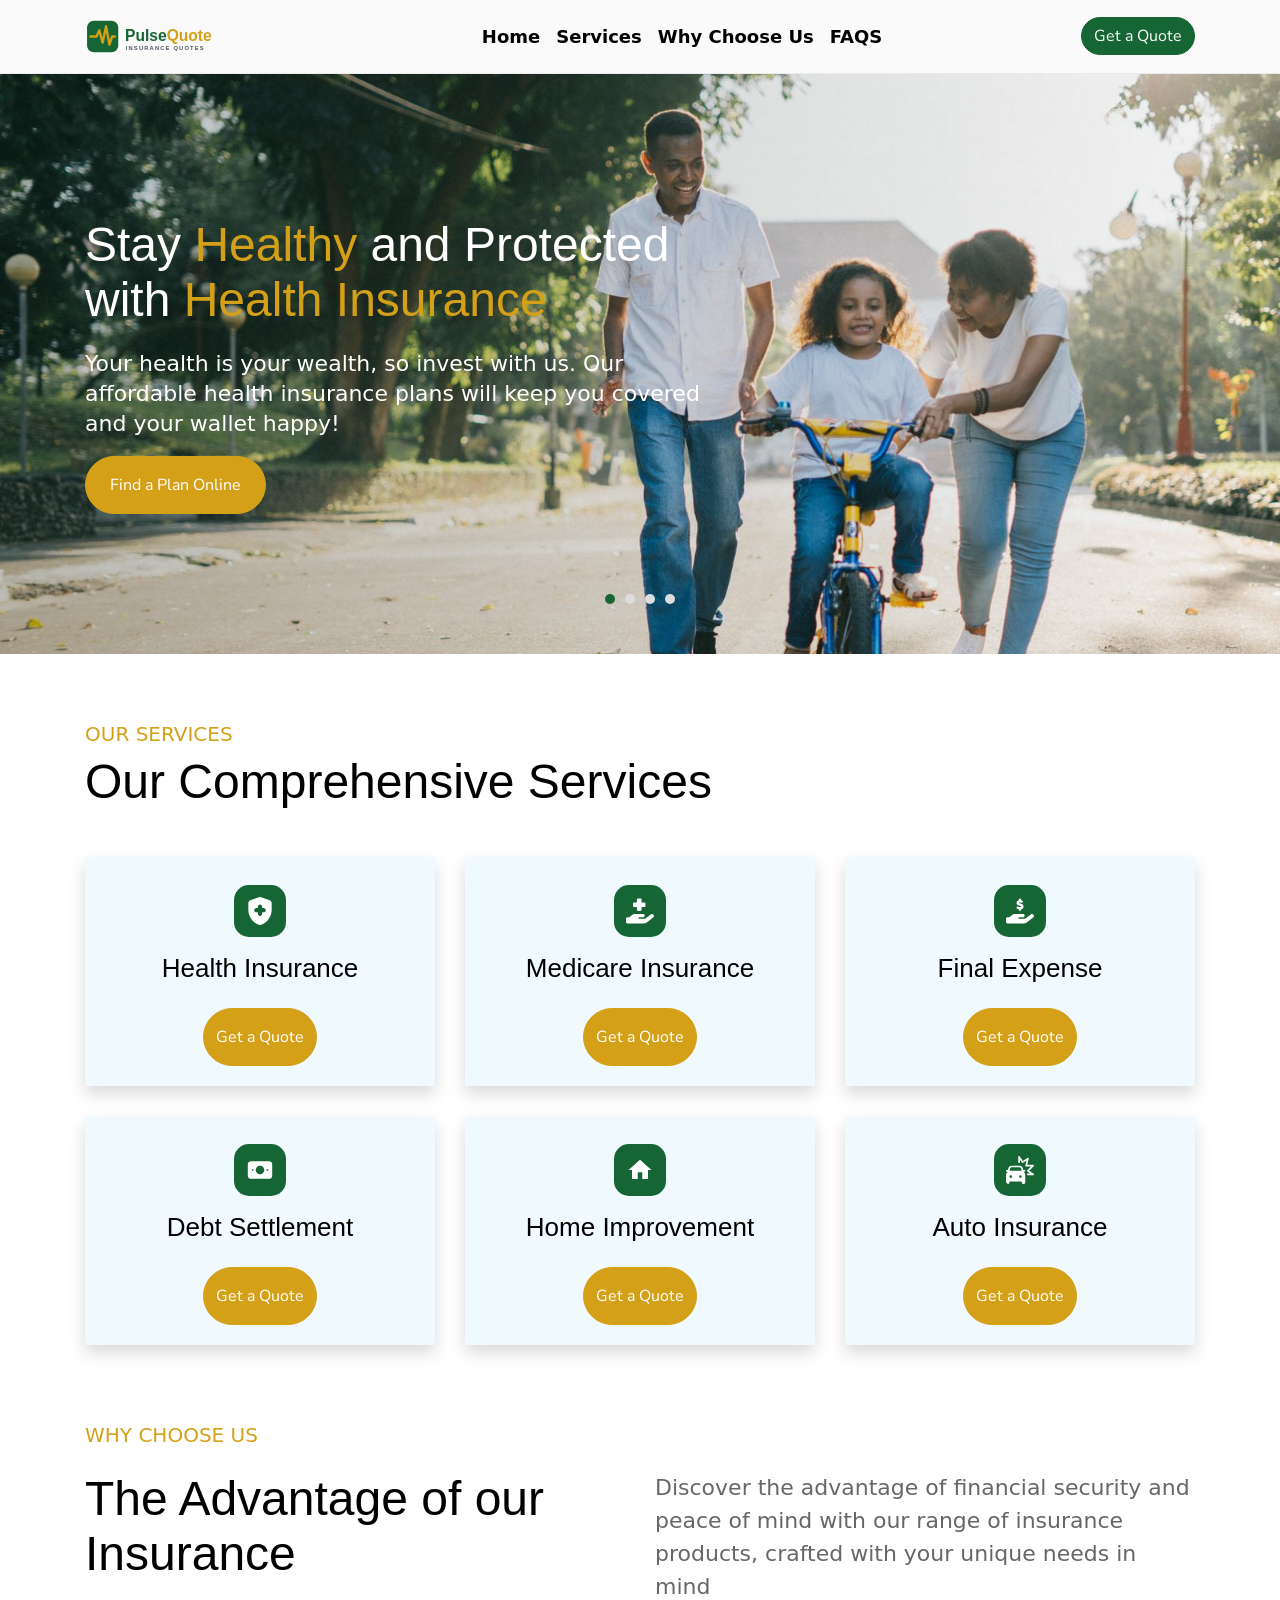
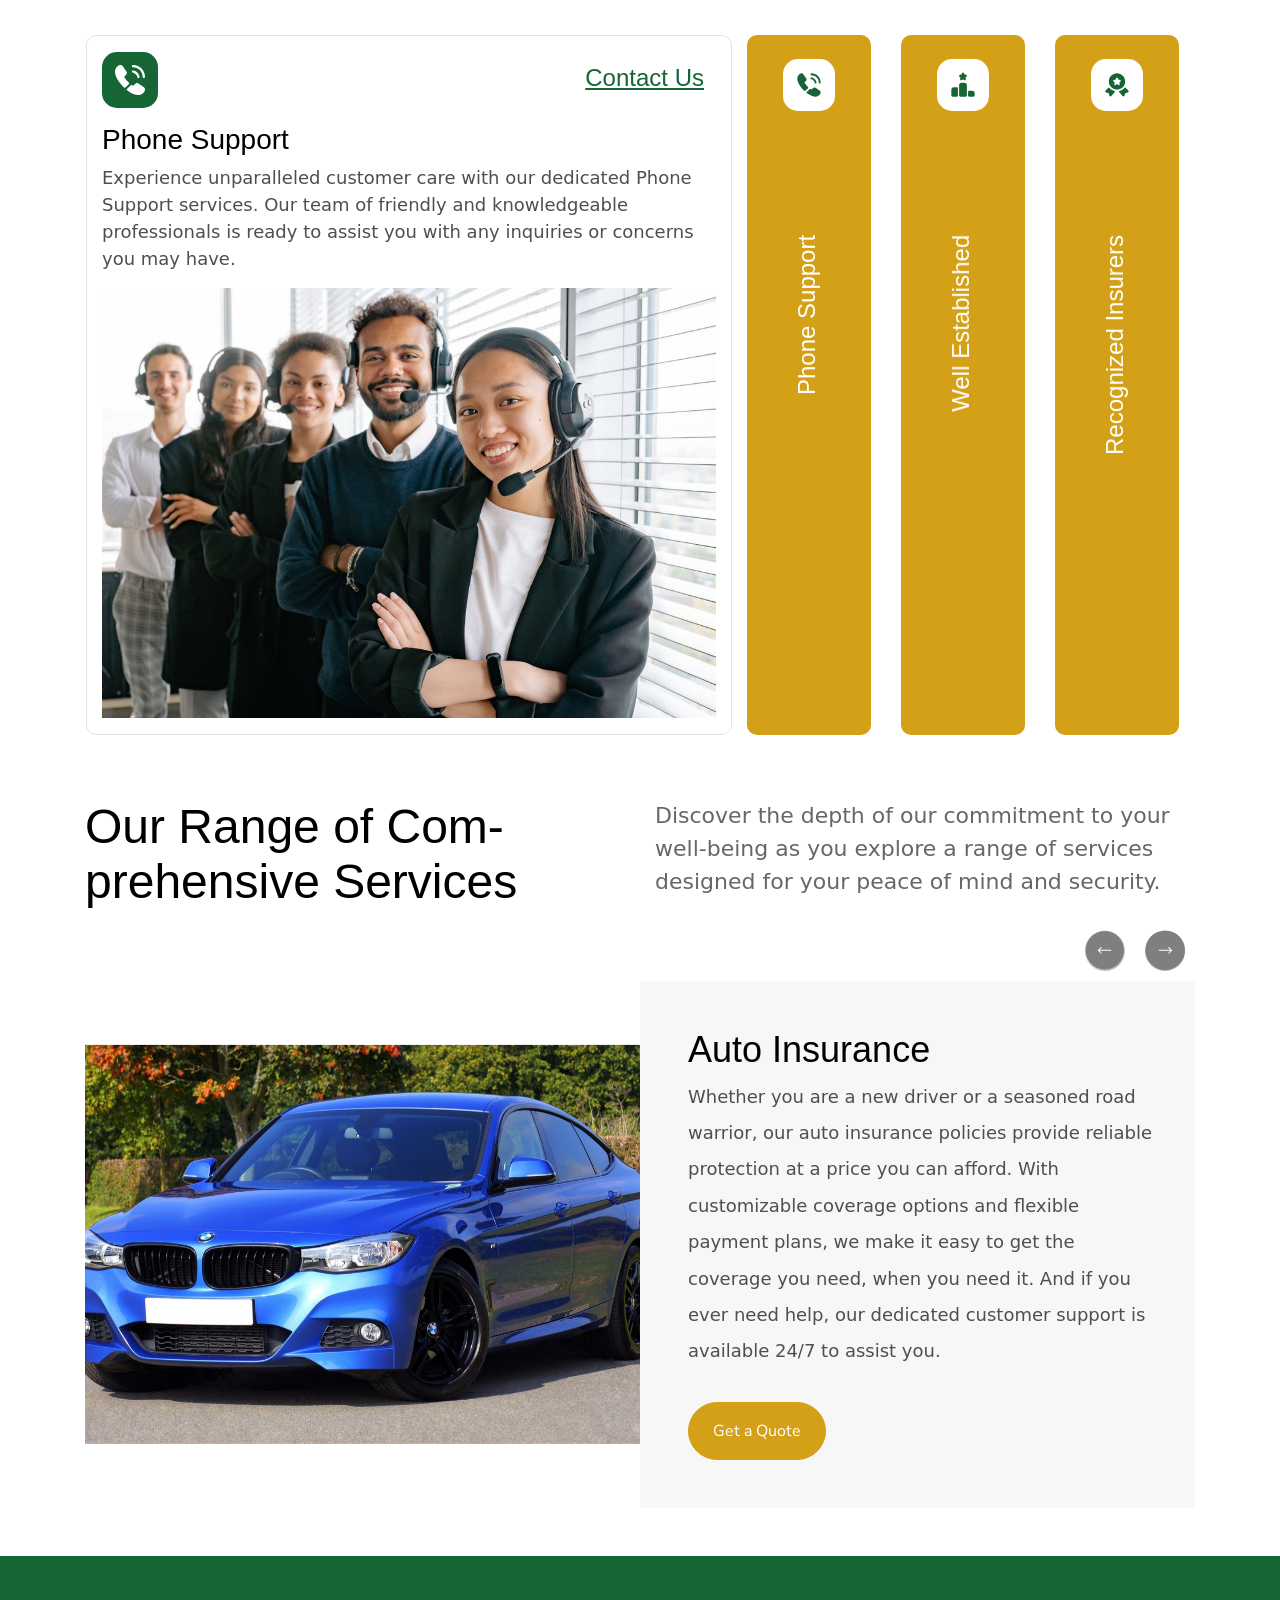
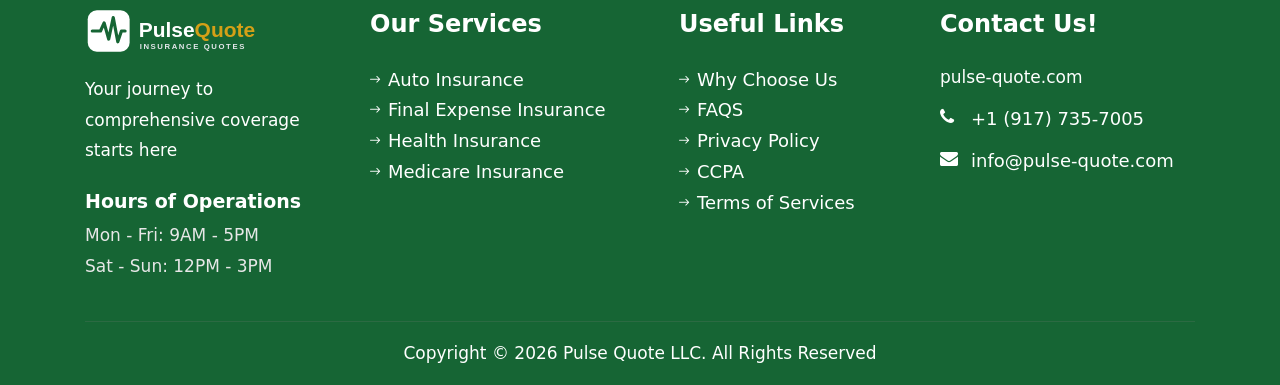
<file: index.html>
<!DOCTYPE html>
<html lang="en">
  <head>
    <title>Pulse Quote - Affordable Insurance Quotes</title>
   
    <meta charset="utf-8">
    <meta name="viewport" content="width=device-width, initial-scale=1, shrink-to-fit=no">
  
    <link rel="icon" href="images/pulsequote-icon.svg">
    <link href="https://fonts.googleapis.com/css?family=Nunito+Sans:300,400,600,700,800,900&display=swap" rel="stylesheet">
   
  
    <link rel="stylesheet" href="css/open-iconic-bootstrap.min.css">
    <link rel="stylesheet" href="css/animate.css">
    
    <link rel="stylesheet" href="css/owl.carousel.min.css">
    <link rel="stylesheet" href="css/owl.theme.default.min.css">
    <link rel="stylesheet" href="css/magnific-popup.css">

    <link rel="stylesheet" href="css/aos.css">

    <link rel="stylesheet" href="css/ionicons.min.css">
    
    <link rel="stylesheet" href="css/flaticon.css">
    <link rel="stylesheet" href="css/icomoon.css">
    <link rel="stylesheet" href="css/style.css">
      
  </head>
  <body>
	   
	  <nav class="navbar navbar-expand-lg  bg-light py-3" id="ftco-navbar" style="    border-bottom: 1px solid #00000010;">
	    <div class="container  justify-content-between  ">
			<div>
				<a class="navbar-brand" href="index.html"><img src="images/pulsequote-logo.svg" style="width: 190px;" alt=""></a>
			</div>
			<button class="navbar-toggler" type="button" data-toggle="collapse" data-target="#ftco-nav" aria-controls="ftco-nav" aria-expanded="false" aria-label="Toggle navigation">
	          <span class="oi oi-menu"></span>
	        </button>
	  
	      <div class="collapse navbar-collapse" id="ftco-nav">
	        <ul class="navbar-nav mr-auto ml-auto">
	        	<li class="nav-item active"><a href="index.html" class="nav-link pl-0">Home</a></li>
	        	<li class="nav-item"><a href="#services" class="nav-link navli">Services</a></li>
	        	<li class="nav-item"><a href="#whychooseus" class="nav-link navli">Why Choose Us</a></li>
	          <li class="nav-item"><a href="faqs.html" class="nav-link">FAQS</a></li>
	        </ul>
			<a class="btn btn-primary nav-button  d-lg-none d-block w-50" style="background: #166534; border: 1px solid #166534; border-radius: 30px; transition: box-shadow 0.3s ease;" href="contact.html">Get a Quote</a>

	      </div>
		  <div class="d-lg-block d-none">
			<a class="btn btn-primary nav-button" style="background: #166534; border: 1px solid #166534; border-radius: 30px;" href="contact.html">Get a Quote</a>
		  </div>
	    </div>
	  </nav>
 
    
    <section class="home-slider owl-carousel">
      <div class="slider-item" style="background-image:url(images/bg-1.jpg);">
      	<div class="overlay" style="background: linear-gradient(90deg, rgba(7, 30, 18, 0.82) 0%, rgba(7, 30, 18, 0.45) 50%, rgba(7, 30, 18, 0.08) 100%);"></div>
        <div class="container">
          <div class="row no-gutters slider-text align-items-center justify-content-start" data-scrollax-parent="true">
          <div class="col-md-7 ftco-animate">
          	
            <h2 class="mb-4 homeslider">Stay <span style="color:#D4A017 ;">Healthy</span> and Protected with <span style="color:#D4A017 ;">Health Insurance</span></h2>
			<span class="homeslidersub">Your health is your wealth, so invest with us. Our affordable health insurance plans will keep you covered and your wallet happy!</span>
            <p><a href="contact.html" class="btn btn-primary px-4 py-3 mt-3 sliderbtn" style="background: #D4A017; border: 1px solid #D4A017; border-radius: 30px;">Find a Plan Online</a></p>
          </div>
        </div>
        </div>
      </div>

       <div class="slider-item" style="background-image:url(images/bg-2.jpg);">
      	<div class="overlay" style="background: linear-gradient(90deg, rgba(7, 30, 18, 0.82) 0%, rgba(7, 30, 18, 0.45) 50%, rgba(7, 30, 18, 0.08) 100%);"></div>
        <div class="container">
          <div class="row no-gutters slider-text align-items-center justify-content-start" data-scrollax-parent="true">
          <div class="col-md-7 ftco-animate">
			<h2 class="mb-4 homeslider">Get the <span style="color:#D4A017 ;">Medical Coverage </span>You Need Today</h2>
			<span class="homeslidersub">Unlock the secret to affordable healthcare with our Medicare plans. Don’t let medical bills drain your savings!</span>
            <p><a href="contact.html" class="btn btn-primary px-4 py-3 mt-3 sliderbtn" style="background: #D4A017; border: 1px solid #D4A017; border-radius: 30px;">Find a Plan Online</a></p>
          </div>
        </div>
        </div>
      </div>
	  <div class="slider-item" style="background-image:url(images/bg-3.jpg);">
		<div class="overlay" style="background: linear-gradient(90deg, rgba(7, 30, 18, 0.82) 0%, rgba(7, 30, 18, 0.45) 50%, rgba(7, 30, 18, 0.08) 100%);"></div>
	  <div class="container">
		<div class="row no-gutters slider-text align-items-center justify-content-start" data-scrollax-parent="true">
		<div class="col-md-7 ftco-animate">
		  <h2 class="mb-4 homeslider">Drive with Confidence: Get <span style="color:#D4A017 ;">Auto Insurance </span>Now!</h2>
		  <span class="homeslidersub">From fender benders to major accidents, our auto insurance has got you covered. Drive with confidence knowing you’re protected!</span>
		  <p><a href="contact.html" class="btn btn-primary px-4 py-3 mt-3 sliderbtn" style="background: #D4A017; border: 1px solid #D4A017; border-radius: 30px;">Find a Plan Online</a></p>
		</div>
	  </div>
	  </div>
	</div>
	<div class="slider-item" style="background-image:url(images/bg-4.jpg);">
		<div class="overlay" style="background: linear-gradient(90deg, rgba(7, 30, 18, 0.82) 0%, rgba(7, 30, 18, 0.45) 50%, rgba(7, 30, 18, 0.08) 100%);"></div>
	  <div class="container">
		<div class="row no-gutters slider-text align-items-center justify-content-start" data-scrollax-parent="true">
		<div class="col-md-7 ftco-animate">
		  <h2 class="mb-4 homeslider">Secure your legacy with <span style="color:#D4A017 ;">Final Expense </span>Coverage</h2>
		  <span class="homeslidersub">Planning for the future doesn’t have to be daunting. Our friendly team is here to guide you through the process of securing you final expenses.</span>
		  <p><a href="contact.html" class="btn btn-primary px-4 py-3 mt-3 sliderbtn" style="background: #D4A017; border: 1px solid #D4A017; border-radius: 30px;">Find a Plan Online</a></p>
		</div>
	  </div>
	  </div>
	</div>
    </section>

			 
		
		
				<div class="container pt-5" id="services">
				<div class="row d-flex">
					 
					<div class="col-md-12 wrap-about ftco-animate">
          	            <p class="mb-2 sec-st">OUR SERVICES</p>
						<h3 class="sec-st-h3"> Our Comprehensive Services </h3>
						<div class="row mt-5">
							  
							<div class="col-lg-4 col-md-6">
								<div class="services shadow text-center">
									<div class="icons mt-2 mb-3 ">
										<svg xmlns="http://www.w3.org/2000/svg" width="30" height="36" viewBox="0 0 30 36" fill="none">
											<path d="M15 24.3034C15.7812 24.3034 16.4456 24.0376 16.9931 23.506C17.5406 22.9745 17.8137 22.33 17.8125 21.5727V19.7522H19.6875C20.4687 19.7522 21.1331 19.4864 21.6806 18.9548C22.2281 18.4233 22.5012 17.7788 22.5 17.0215C22.5 16.263 22.2262 15.6179 21.6787 15.0863C21.1312 14.5547 20.4675 14.2896 19.6875 14.2908H17.8125V12.4703C17.8125 11.7118 17.5387 11.0667 16.9912 10.5351C16.4437 10.0035 15.78 9.73836 15 9.73957C14.2187 9.73957 13.5544 10.0054 13.0069 10.5369C12.4594 11.0685 12.1862 11.713 12.1875 12.4703V14.2908H10.3125C9.53125 14.2908 8.86687 14.5566 8.31937 15.0881C7.77187 15.6197 7.49875 16.2642 7.5 17.0215C7.5 17.78 7.77375 18.4251 8.32125 18.9567C8.86875 19.4882 9.5325 19.7534 10.3125 19.7522H12.1875V21.5727C12.1875 22.3312 12.4612 22.9763 13.0087 23.5079C13.5562 24.0394 14.22 24.3046 15 24.3034ZM15 36H14.5312C14.375 36 14.2344 35.9697 14.1094 35.909C10.0156 34.665 6.64062 32.1994 3.98437 28.5124C1.32812 24.8253 0 20.7523 0 16.2933V7.69153C0 6.933 0.226875 6.25032 0.680625 5.64349C1.13437 5.03666 1.72 4.59671 2.4375 4.32364L13.6875 0.22756C14.125 0.0758533 14.5625 0 15 0C15.4375 0 15.875 0.0758533 16.3125 0.22756L27.5625 4.32364C28.2812 4.59671 28.8675 5.03666 29.3212 5.64349C29.775 6.25032 30.0012 6.933 30 7.69153V16.2933C30 20.7535 28.6719 24.8271 26.0156 28.5142C23.3594 32.2013 19.9844 34.6662 15.8906 35.909C15.7344 35.9697 15.4375 36 15 36Z" fill="#F8F8F8"/>
										  </svg>
									</div>
									<div class="text media-body">
										<h3>Health Insurance</h3>
										<a href="contact.html?ins=Health%20Insurance" class="btn btn-primary serbtn py-3 mt-3 sliderbtn" style="background: #D4A017; border: 1px solid #D4A017; border-radius: 30px;">Get a Quote</a>
									</div>
								</div>
							</div>
							<div class="col-lg-4 col-md-6">
								<div class="services  shadow text-center">
									<div class="icons mt-2 mb-3">
										<svg xmlns="http://www.w3.org/2000/svg" width="36" height="32" viewBox="0 0 36 32" fill="none">
											<path d="M14.0002 1.5V5H10.5001C9.66886 5 9.0001 5.66875 9.0001 6.5V9.5C9.0001 10.3313 9.66886 11 10.5001 11H14.0002V14.5C14.0002 15.3313 14.6689 16 15.5002 16H18.5002C19.3315 16 20.0002 15.3313 20.0002 14.5V11H23.5003C24.3315 11 25.0003 10.3313 25.0003 9.5V6.5C25.0003 5.66875 24.3315 5 23.5003 5H20.0002V1.5C20.0002 0.66875 19.3315 0 18.5002 0H15.5002C14.6689 0 14.0002 0.66875 14.0002 1.5ZM34.9816 24.5125C36.0941 23.6938 36.3316 22.1312 35.5129 21.0187C34.6941 19.9062 33.1316 19.6687 32.0191 20.4875L24.5378 26H17.0002C16.4502 26 16.0002 25.55 16.0002 25C16.0002 24.45 16.4502 24 17.0002 24H22.0002C23.1065 24 24.0003 23.1063 24.0003 22C24.0003 20.8937 23.1065 20 22.0002 20H12.1064C10.2876 20 8.52509 20.6187 7.10633 21.75L4.30005 24H2.00002C0.89376 24 0 24.8937 0 26V30C0 31.1063 0.89376 32 2.00002 32H22.0315C23.844 32 25.6128 31.4188 27.0753 30.3438L34.9879 24.5125H34.9816Z" fill="#166534"/>
										  </svg>
									</div>									
									<div class="text media-body">
										<h3>Medicare Insurance</h3>
										<a href="contact.html?ins=Medicare%20Insurance" class="btn btn-primary serbtn  py-3 mt-3 sliderbtn" style="background: #D4A017; border: 1px solid #D4A017; border-radius: 30px;">Get a Quote</a>

									</div>
								</div>
							</div>
							<div class="col-lg-4 col-md-6">
								<div class="services shadow text-center">
									<div class="icons mt-2 mb-3">
										<svg xmlns="http://www.w3.org/2000/svg" width="36" height="32" viewBox="0 0 36 32" fill="none">
											<path d="M19.5002 1.5V2.15625C19.9002 2.23125 20.2877 2.325 20.6377 2.41875C21.4377 2.63125 21.9127 3.45625 21.7002 4.25625C21.4877 5.05625 20.6627 5.53125 19.8627 5.31875C19.1815 5.1375 18.544 5.0125 17.9752 5.00625C17.5189 5 17.0564 5.1125 16.7627 5.28125C16.6314 5.3625 16.5689 5.43125 16.5439 5.46875C16.5252 5.5 16.5002 5.54375 16.5002 5.64375V5.68125C16.5127 5.69375 16.5564 5.75625 16.7064 5.84375C17.0689 6.0625 17.6064 6.23125 18.419 6.475L18.4752 6.49375C19.169 6.7 20.094 6.98125 20.844 7.45C21.7002 7.9875 22.4752 8.88125 22.494 10.2563C22.5127 11.6625 21.7815 12.6875 20.8252 13.2875C20.4065 13.5438 19.9565 13.725 19.494 13.8375V14.5C19.494 15.3313 18.8252 16 17.9939 16C17.1627 16 16.4939 15.3313 16.4939 14.5V13.7875C15.9002 13.6438 15.3564 13.4563 14.8939 13.3C14.7627 13.2563 14.6377 13.2125 14.5189 13.175C13.7314 12.9125 13.3064 12.0625 13.5689 11.275C13.8314 10.4875 14.6814 10.0625 15.4689 10.325C15.6314 10.3812 15.7814 10.4312 15.9252 10.4812C16.7752 10.7688 17.3877 10.975 18.0439 11C18.544 11.0188 18.9877 10.9 19.244 10.7437C19.3627 10.6687 19.419 10.6062 19.444 10.5625C19.469 10.525 19.5002 10.45 19.494 10.3062V10.2937C19.494 10.2312 19.494 10.1625 19.244 10.0063C18.8877 9.78125 18.3502 9.60625 17.5502 9.3625L17.4314 9.325C16.7564 9.125 15.8689 8.85625 15.1564 8.425C14.3127 7.91875 13.5001 7.05 13.4939 5.66875C13.4876 4.2375 14.3002 3.25625 15.2252 2.70625C15.6252 2.46875 16.0564 2.30625 16.4877 2.19375V1.5C16.4877 0.66875 17.1564 0 17.9877 0C18.819 0 19.4877 0.66875 19.4877 1.5H19.5002ZM35.5129 21.0187C36.3316 22.1312 36.0941 23.6938 34.9816 24.5125L27.069 30.3438C25.6065 31.4188 23.844 32 22.0252 32H2.00002C0.89376 32 0 31.1063 0 30V26C0 24.8937 0.89376 24 2.00002 24H4.30005L7.10633 21.75C8.52509 20.6125 10.2876 20 12.1064 20H22.0002C23.1065 20 24.0003 20.8937 24.0003 22C24.0003 23.1063 23.1065 24 22.0002 24H17.0002C16.4502 24 16.0002 24.45 16.0002 25C16.0002 25.55 16.4502 26 17.0002 26H24.5378L32.0191 20.4875C33.1316 19.6687 34.6941 19.9062 35.5129 21.0187Z" fill="#F8F8F8"/>
										  </svg>
									</div>									
									<div class="text media-body">
										<h3>Final Expense</h3>
										<a href="contact.html?ins=Final%20Expense" class="btn btn-primary serbtn  py-3 mt-3 sliderbtn" style="background: #D4A017; border: 1px solid #D4A017; border-radius: 30px;">Get a Quote</a>

									</div>
								</div>
							</div>
							<div class="col-lg-4 col-md-6">
								<div class="services  shadow text-center">
									<div class="icons mt-2 mb-3">
										<svg xmlns="http://www.w3.org/2000/svg" width="37" height="36" viewBox="0 0 37 36" fill="none">
											<path fill-rule="evenodd" clip-rule="evenodd" d="M6.5 6.375C5.40598 6.375 4.35677 6.8096 3.58318 7.58318C2.8096 8.35677 2.375 9.40598 2.375 10.5V25.5C2.375 26.594 2.8096 27.6432 3.58318 28.4168C4.35677 29.1904 5.40598 29.625 6.5 29.625H30.5C31.594 29.625 32.6432 29.1904 33.4168 28.4168C34.1904 27.6432 34.625 26.594 34.625 25.5V10.5C34.625 9.40598 34.1904 8.35677 33.4168 7.58318C32.6432 6.8096 31.594 6.375 30.5 6.375H6.5ZM29.1005 18.7515C29.203 18.6424 29.2828 18.5139 29.335 18.3736C29.3873 18.2333 29.411 18.084 29.4048 17.9344C29.3986 17.7848 29.3626 17.638 29.2989 17.5025C29.2353 17.367 29.1452 17.2455 29.0339 17.1453C28.9227 17.0451 28.7926 16.968 28.6513 16.9187C28.5099 16.8694 28.3601 16.8488 28.2107 16.8582C28.0612 16.8675 27.9152 16.9066 27.781 16.9731C27.6469 17.0396 27.5274 17.1322 27.4295 17.2455L27.4145 17.262C27.312 17.3711 27.2322 17.4996 27.18 17.6399C27.1277 17.7802 27.104 17.9295 27.1102 18.0791C27.1164 18.2287 27.1524 18.3755 27.2161 18.511C27.2797 18.6465 27.3698 18.768 27.4811 18.8682C27.5923 18.9684 27.7224 19.0455 27.8637 19.0948C28.0051 19.1441 28.1549 19.1647 28.3043 19.1553C28.4538 19.146 28.5998 19.1069 28.734 19.0404C28.8681 18.9739 28.9876 18.8813 29.0855 18.768L29.1005 18.7515ZM9.518 17.1615C9.62791 17.2604 9.71724 17.38 9.78088 17.5135C9.84452 17.647 9.88122 17.7917 9.88889 17.9394C9.89655 18.0871 9.87502 18.2348 9.82554 18.3742C9.77605 18.5135 9.69958 18.6417 9.6005 18.7515L9.5855 18.768C9.48762 18.8813 9.3681 18.9739 9.23397 19.0404C9.09983 19.1069 8.95376 19.146 8.80434 19.1553C8.65491 19.1647 8.50512 19.1441 8.36375 19.0948C8.22238 19.0455 8.09227 18.9684 7.98105 18.8682C7.86983 18.768 7.77974 18.6465 7.71606 18.511C7.65238 18.3755 7.61638 18.2287 7.61018 18.0791C7.60398 17.9295 7.62771 17.7802 7.67996 17.6399C7.73222 17.4996 7.81196 17.3711 7.9145 17.262L7.9295 17.2455C8.12924 17.024 8.40879 16.8908 8.70667 16.8754C9.00455 16.8599 9.29638 16.9634 9.518 17.163M18.5 12.375C17.0082 12.375 15.5774 12.9676 14.5225 14.0225C13.4676 15.0774 12.875 16.5082 12.875 18C12.875 19.4918 13.4676 20.9226 14.5225 21.9775C15.5774 23.0324 17.0082 23.625 18.5 23.625C19.9918 23.625 21.4226 23.0324 22.4775 21.9775C23.5324 20.9226 24.125 19.4918 24.125 18C24.125 16.5082 23.5324 15.0774 22.4775 14.0225C21.4226 12.9676 19.9918 12.375 18.5 12.375Z" fill="#D4A017"/>
										  </svg>
									</div>									
									<div class="text media-body">
										<h3>Debt Settlement</h3>
										<a href="contact.html?ins=Debt%20Insurance" class="btn btn-primary serbtn  py-3 mt-3 sliderbtn" style="background: #D4A017; border: 1px solid #D4A017; border-radius: 30px;">Get a Quote</a>

									</div>
								</div>
							</div>
							<div class="col-lg-4 col-md-6">
								<div class="services  shadow text-center">
									<div class="icons mt-2 mb-3">
										<svg xmlns="http://www.w3.org/2000/svg" width="41" height="40" viewBox="0 0 41 40" fill="none">
											<path d="M17.1667 33.3333V23.3333H23.8333V33.3333H32.1667V20H37.1667L20.5 5L3.83333 20H8.83333V33.3333H17.1667Z" fill="#D4A017"/>
										  </svg>
									</div>									
									<div class="text media-body">
										<h3>Home Improvement</h3>
										<a href="contact.html?ins=Home%20Insurance" class="btn btn-primary serbtn  py-3 mt-3 sliderbtn" style="background: #D4A017; border: 1px solid #D4A017; border-radius: 30px;">Get a Quote</a>

									</div>
								</div>
							</div>
							<div class="col-lg-4 col-md-6">
								<div class="services  shadow text-center">
									<div class="icons mt-2 mb-3">
										<svg xmlns="http://www.w3.org/2000/svg" width="36" height="36" viewBox="0 0 36 36" fill="none">
											<path d="M16.5478 0.0480113C16.7791 -0.0218186 17.0268 -0.0153287 17.2541 0.0665202C17.4814 0.148369 17.6763 0.301228 17.81 0.502474L21.6865 6.31599L27.5002 2.43956C27.6891 2.31404 27.9115 2.24853 28.1382 2.25163C28.365 2.25472 28.5855 2.32628 28.7709 2.45691C28.9563 2.58755 29.0978 2.77116 29.177 2.98366C29.2562 3.19616 29.2693 3.42763 29.2146 3.64771L27.3135 11.2498H34.873C35.0958 11.2494 35.3137 11.3152 35.4991 11.4388C35.6844 11.5623 35.8289 11.7382 35.9143 11.944C35.9996 12.1498 36.0218 12.3763 35.9783 12.5947C35.9347 12.8132 35.8272 13.0138 35.6695 13.1712L29.8873 18.9487L35.4963 22.6879C35.6971 22.8218 35.8495 23.0167 35.931 23.2439C36.0125 23.471 36.0188 23.7184 35.949 23.9494C35.8791 24.1804 35.7368 24.3828 35.543 24.5268C35.3493 24.6707 35.1144 24.7485 34.873 24.7487H28.1234C27.8251 24.7487 27.5389 24.6302 27.328 24.4192C27.117 24.2083 26.9985 23.9221 26.9985 23.6238C26.9985 23.3254 27.117 23.0393 27.328 22.8284C27.5389 22.6174 27.8251 22.4989 28.1234 22.4989H31.1585L27.5002 20.0601C27.3614 19.9679 27.2449 19.8461 27.1589 19.7034C27.073 19.5607 27.0198 19.4007 27.0032 19.2349C26.9866 19.0692 27.0071 18.9018 27.0631 18.7449C27.1191 18.588 27.2092 18.4455 27.327 18.3277L32.1574 13.4996H25.8736C25.7027 13.4996 25.5341 13.4606 25.3805 13.3857C25.2269 13.3107 25.0925 13.2018 24.9873 13.0671C24.8821 12.9325 24.809 12.7756 24.7735 12.6085C24.738 12.4413 24.741 12.2683 24.7824 12.1025L26.3258 5.92452L21.997 8.81103C21.7488 8.97618 21.4451 9.03601 21.1527 8.97737C20.8603 8.91873 20.6032 8.74642 20.4379 8.4983L17.999 4.84011V7.87511C17.999 8.17345 17.8805 8.45957 17.6695 8.67053C17.4585 8.8815 17.1724 9.00001 16.8741 9.00001C16.5757 9.00001 16.2896 8.8815 16.0786 8.67053C15.8676 8.45957 15.7491 8.17345 15.7491 7.87511V1.12567C15.7489 0.884095 15.8264 0.648861 15.9703 0.454776C16.1141 0.260692 16.3166 0.118068 16.5478 0.0480113ZM1.12494 18.0015C0.826585 18.0015 0.540453 18.12 0.329487 18.331C0.11852 18.5419 0 18.8281 0 19.1264C0 19.4248 0.11852 19.7109 0.329487 19.9218C0.540453 20.1328 0.826585 20.2513 1.12494 20.2513H2.24987C0.884201 21.275 0 22.9083 0 24.7509V33.7502C0 34.3469 0.23704 34.9191 0.658973 35.341C1.08091 35.763 1.65317 36 2.24987 36C2.84658 36 3.41884 35.763 3.84078 35.341C4.26271 34.9191 4.49975 34.3469 4.49975 33.7502V32.6253H20.2489V33.7502C20.2489 34.3469 20.4859 34.9191 20.9078 35.341C21.3298 35.763 21.902 36 22.4987 36C23.0954 36 23.6677 35.763 24.0896 35.341C24.5116 34.9191 24.7486 34.3469 24.7486 33.7502V24.7509C24.7486 22.9083 23.8644 21.275 22.4987 20.2513H23.6237C23.922 20.2513 24.2082 20.1328 24.4191 19.9218C24.6301 19.7109 24.7486 19.4248 24.7486 19.1264C24.7486 18.8281 24.6301 18.5419 24.4191 18.331C24.2082 18.12 23.922 18.0015 23.6237 18.0015H22.1388L21.8283 16.1342C21.6526 15.0839 21.1101 14.1301 20.2973 13.4421C19.4845 12.7542 18.4541 12.3768 17.3893 12.377H7.35934C6.29449 12.3768 5.26407 12.7542 4.45129 13.4421C3.6385 14.1301 3.09604 15.0839 2.92034 16.1342L2.60985 18.0015H1.12494ZM4.69099 19.2007L5.14096 16.5054C5.22824 15.9804 5.49877 15.5034 5.90451 15.1591C6.31025 14.8147 6.82492 14.6253 7.35709 14.6245H17.387C17.92 14.6243 18.4357 14.8132 18.8424 15.1576C19.2491 15.5021 19.5203 15.9797 19.6077 16.5054L20.0576 19.2007C19.7483 19.1493 19.4352 19.1237 19.1217 19.1242H5.62244C5.30295 19.1242 4.99472 19.1512 4.69099 19.2007ZM7.87456 26.4361C7.87456 26.8836 7.69678 27.3128 7.38033 27.6292C7.06388 27.9456 6.63468 28.1234 6.18715 28.1234C5.73963 28.1234 5.31043 27.9456 4.99398 27.6292C4.67753 27.3128 4.49975 26.8836 4.49975 26.4361C4.49975 25.9885 4.67753 25.5594 4.99398 25.2429C5.31043 24.9265 5.73963 24.7487 6.18715 24.7487C6.63468 24.7487 7.06388 24.9265 7.38033 25.2429C7.69678 25.5594 7.87456 25.9885 7.87456 26.4361ZM18.5615 28.1234C18.1139 28.1234 17.6847 27.9456 17.3683 27.6292C17.0518 27.3128 16.8741 26.8836 16.8741 26.4361C16.8741 25.9885 17.0518 25.5594 17.3683 25.2429C17.6847 24.9265 18.1139 24.7487 18.5615 24.7487C19.009 24.7487 19.4382 24.9265 19.7546 25.2429C20.0711 25.5594 20.2489 25.9885 20.2489 26.4361C20.2489 26.8836 20.0711 27.3128 19.7546 27.6292C19.4382 27.9456 19.009 28.1234 18.5615 28.1234Z" fill="#F8F8F8"/>
										  </svg>
									</div>									
									<div class="text media-body">
										<h3>Auto Insurance</h3>
										<a href="contact.html?ins=Auto%20Insurance" class="btn btn-primary serbtn  py-3 mt-3 sliderbtn" style="background: #D4A017; border: 1px solid #D4A017; border-radius: 30px;">Get a Quote</a>

									</div>
								</div>
							</div>
								
						 
								
							 
						</div>
					</div>
				</div>
			</div>

			<div class="container pt-5 choseus" id="whychooseus">
				<div class="row">
					 
					<div class="col-md-12 wrap-about pr-md-4 ftco-animate">
          	            <p class="mb-4 sec-st">WHY CHOOSE US</p>
						 
					</div>
					<div class="col-md-6 wrap-about pr-md-4 ftco-animate">
					  <h3 class="sec-st-h3">The Advantage of our Insurance</h3>
				    </div>
					<div class="col-md-6">
						<p class="discover">Discover the advantage of financial security and peace of mind with our range of insurance products, crafted with your unique needs in mind</p>
					</div>
				</div>
				<div class="row p-3">
					<div class="col-lg-7 shadow_cho" id="change_div">
						<div class="row mt-3 mb-3 justify-content-between py-auto animated fadeIn">
							<div class="col-3">
								<img class="ranking_icon" src="images/phone_support.svg" alt="">
								
							</div>
							<div class="col-md-3 col-5 my-auto">
								<a href="contact.html" class="contactus"><u>Contact Us</u></a>
							</div>
						</div>
						<div class="row fadeIn">
							<div class="col-12 mb-3">
								<h3 class="wel_estab">
									Phone Support
								</h3>
								<p class="well_p">
									Experience unparalleled customer care with our dedicated Phone Support services. Our team of friendly and knowledgeable professionals is ready to assist you with any inquiries or concerns you may have.								</p>
								<img src="images/Phone_support.jpg" class="img-fluid" alt="">
							</div>
						</div>
					</div>
					<div class="col-lg-5 mt-lg-0 mt-5">
						<div class="row h-100">
							<div class="col-4 text-center justify-content-center" onclick="changeContent('Phone_Support')">
								<div class="icon_back" id="Phone_Support">
									<div class="icon pt-4 " >
										<svg xmlns="http://www.w3.org/2000/svg" width="36" height="36" viewBox="0 0 36 36" fill="none">
											<path d="M26.43 16.125C25.785 16.125 25.275 15.6 25.275 14.97C25.275 14.415 24.72 13.26 23.79 12.255C22.875 11.28 21.87 10.71 21.03 10.71C20.385 10.71 19.875 10.185 19.875 9.55499C19.875 8.92499 20.4 8.39999 21.03 8.39999C22.53 8.39999 24.105 9.20999 25.485 10.665C26.775 12.03 27.6 13.725 27.6 14.955C27.6 15.6 27.075 16.125 26.43 16.125Z" fill="#166534"/>
											<path d="M31.845 16.125C31.2 16.125 30.69 15.6 30.69 14.97C30.69 9.645 26.355 5.325 21.045 5.325C20.4 5.325 19.89 4.8 19.89 4.17C19.89 3.54 20.4 3 21.03 3C27.63 3 33 8.37 33 14.97C33 15.6 32.475 16.125 31.845 16.125Z" fill="#166534"/>
											<path d="M16.575 22.425L13.8 25.2C13.215 25.785 12.285 25.785 11.685 25.215C11.52 25.05 11.355 24.9 11.19 24.735C9.645 23.175 8.25 21.54 7.005 19.83C5.775 18.12 4.785 16.41 4.065 14.715C3.36 13.005 3 11.37 3 9.81C3 8.79 3.18 7.815 3.54 6.915C3.9 6 4.47 5.16 5.265 4.41C6.225 3.465 7.275 3 8.385 3C8.805 3 9.225 3.09 9.6 3.27C9.99 3.45 10.335 3.72 10.605 4.11L14.085 9.015C14.355 9.39 14.55 9.735 14.685 10.065C14.82 10.38 14.895 10.695 14.895 10.98C14.895 11.34 14.79 11.7 14.58 12.045C14.385 12.39 14.1 12.75 13.74 13.11L12.6 14.295C12.435 14.46 12.36 14.655 12.36 14.895C12.36 15.015 12.375 15.12 12.405 15.24C12.45 15.36 12.495 15.45 12.525 15.54C12.795 16.035 13.26 16.68 13.92 17.46C14.595 18.24 15.315 19.035 16.095 19.83C16.245 19.98 16.41 20.13 16.56 20.28C17.16 20.865 17.175 21.825 16.575 22.425Z" fill="#166534"/>
											<path d="M32.955 27.495C32.955 27.915 32.88 28.35 32.73 28.77C32.685 28.89 32.64 29.01 32.58 29.13C32.325 29.67 31.995 30.18 31.56 30.66C30.825 31.47 30.015 32.055 29.1 32.43C29.085 32.43 29.07 32.445 29.055 32.445C28.17 32.805 27.21 33 26.175 33C24.645 33 23.01 32.64 21.285 31.905C19.56 31.17 17.835 30.18 16.125 28.935C15.54 28.5 14.955 28.065 14.4 27.6L19.305 22.695C19.725 23.01 20.1 23.25 20.415 23.415C20.49 23.445 20.58 23.49 20.685 23.535C20.805 23.58 20.925 23.595 21.06 23.595C21.315 23.595 21.51 23.505 21.675 23.34L22.815 22.215C23.19 21.84 23.55 21.555 23.895 21.375C24.24 21.165 24.585 21.06 24.96 21.06C25.245 21.06 25.545 21.12 25.875 21.255C26.205 21.39 26.55 21.585 26.925 21.84L31.89 25.365C32.28 25.635 32.55 25.95 32.715 26.325C32.865 26.7 32.955 27.075 32.955 27.495Z" fill="#166534"/>
										  </svg>
									</div>
									<div class="text-rot">
										<span>Phone Support</span>
									</div>
								</div>
							</div>
							<div class="col-4 text-center justify-content-center" onclick="changeContent('Well_Established')">
								<div class="icon_back"  id="Call_Back">
									<div class="icon pt-4 ">
										
										  <svg xmlns="http://www.w3.org/2000/svg" width="36" height="36" viewBox="0 0 36 36" fill="none">
											<path d="M10.005 21H6C4.35 21 3 22.35 3 24V31.5C3 32.325 3.675 33 4.5 33H10.005C10.83 33 11.505 32.325 11.505 31.5V22.5C11.505 21.675 10.83 21 10.005 21Z" fill="#166534"/>
											<path d="M19.995 15H15.99C14.34 15 12.99 16.35 12.99 18V31.5C12.99 32.325 13.665 33 14.49 33H21.495C22.32 33 22.995 32.325 22.995 31.5V18C22.995 16.35 21.66 15 19.995 15Z" fill="#166534"/>
											<path d="M30 25.5H25.995C25.17 25.5 24.495 26.175 24.495 27V31.5C24.495 32.325 25.17 33 25.995 33H31.5C32.325 33 33 32.325 33 31.5V28.5C33 26.85 31.65 25.5 30 25.5Z" fill="#166534"/>
											<path d="M22.515 7.275C22.98 6.81 23.16 6.255 23.01 5.775C22.86 5.295 22.395 4.95 21.735 4.845L20.295 4.605C20.235 4.605 20.1 4.5 20.07 4.44L19.275 2.85C18.675 1.635 17.31 1.635 16.71 2.85L15.915 4.44C15.9 4.5 15.765 4.605 15.705 4.605L14.265 4.845C13.605 4.95 13.155 5.295 12.99 5.775C12.84 6.255 13.02 6.81 13.485 7.275L14.595 8.4C14.655 8.445 14.7 8.625 14.685 8.685L14.37 10.065C14.13 11.1 14.52 11.565 14.775 11.745C15.03 11.925 15.585 12.165 16.5 11.625L17.85 10.83C17.91 10.785 18.105 10.785 18.165 10.83L19.5 11.625C19.92 11.88 20.265 11.955 20.535 11.955C20.85 11.955 21.075 11.835 21.21 11.745C21.465 11.565 21.855 11.1 21.615 10.065L21.3 8.685C21.285 8.61 21.33 8.445 21.39 8.4L22.515 7.275Z" fill="#166534"/>
										  </svg>
									</div>
									<div class="text-rot">
										<span>Well Established</span>
									</div>
								</div>
							</div>
							<div class="col-4 text-center justify-content-center" onclick="changeContent('Recognized_Insurers')">
								<div class="icon_back" id="Recognized Insurers">
									<div class="icon pt-4 ">
										<svg xmlns="http://www.w3.org/2000/svg" width="36" height="36" viewBox="0 0 36 36" fill="none">
											<path d="M31.875 27.705L29.4 28.29C28.845 28.425 28.41 28.845 28.29 29.4L27.765 31.605C27.48 32.805 25.95 33.18 25.155 32.235L20.67 27.075C20.31 26.655 20.505 25.995 21.045 25.86C23.7 25.215 26.085 23.73 27.84 21.615C28.125 21.27 28.635 21.225 28.95 21.54L32.28 24.87C33.42 26.01 33.015 27.435 31.875 27.705Z" fill="#166534"/>
											<path d="M4.05 27.705L6.525 28.29C7.08 28.425 7.515 28.845 7.635 29.4L8.16 31.605C8.445 32.805 9.975 33.18 10.77 32.235L15.255 27.075C15.615 26.655 15.42 25.995 14.88 25.86C12.225 25.215 9.84 23.73 8.085 21.615C7.8 21.27 7.29 21.225 6.975 21.54L3.645 24.87C2.505 26.01 2.91 27.435 4.05 27.705Z" fill="#166534"/>
											<path d="M18 3C12.195 3 7.5 7.695 7.5 13.5C7.5 15.675 8.145 17.67 9.255 19.335C10.875 21.735 13.44 23.43 16.425 23.865C16.935 23.955 17.46 24 18 24C18.54 24 19.065 23.955 19.575 23.865C22.56 23.43 25.125 21.735 26.745 19.335C27.855 17.67 28.5 15.675 28.5 13.5C28.5 7.695 23.805 3 18 3ZM22.59 13.17L21.345 14.415C21.135 14.625 21.015 15.03 21.09 15.33L21.45 16.875C21.735 18.09 21.09 18.57 20.01 17.925L18.51 17.04C18.24 16.875 17.79 16.875 17.52 17.04L16.02 17.925C14.94 18.555 14.295 18.09 14.58 16.875L14.94 15.33C15 15.045 14.895 14.625 14.685 14.415L13.41 13.17C12.675 12.435 12.915 11.7 13.935 11.535L15.54 11.265C15.81 11.22 16.125 10.98 16.245 10.74L17.13 8.97C17.61 8.01 18.39 8.01 18.87 8.97L19.755 10.74C19.875 10.98 20.19 11.22 20.475 11.265L22.08 11.535C23.085 11.7 23.325 12.435 22.59 13.17Z" fill="#166534"/>
										  </svg>
									</div>
									<div class="text-rot">
										<span>Recognized Insurers</span>
									</div>
								</div>
							</div>
						</div>
					</div>
				</div>
			</div>
	 

			<div class="container pt-5 pb-3 choseus">
				<div class="row">
					
					<div class="col-md-6 wrap-about ftco-animate">
					  <h3 class="sec-st-h3">Our Range of Com-prehensive Services</h3>
				    </div>
					<div class="col-md-6">
						<p class="discover">
							Discover the depth of our commitment to your well-being as you explore a range of services designed for your peace of mind and security.
						</p>  
					</div>
				</div>
				 
			</div>
			<div class="container pt-5 auto_insur mb-5">
				<div id="textCarousel" class="carousel slide" data-ride="carousel">
					<div class="carousel-inner">
					  <div class="carousel-item active">
						<div class="row">
							
						<div class="col-md-6 wrap-about ftco-animate my-auto px-0">
							<img src="images/auto_ins.jpg" class="img-fluid" alt="">
						 </div>
						 <div class="col-md-6 px-0" style="background-color: #F7F7F7;">
						 <div class="p-5">
							 <h4>Auto Insurance</h4>
							 <p>Whether you are a new driver or a seasoned road warrior, our auto insurance policies provide reliable protection at a price you can afford. With customizable coverage options and flexible payment plans, we make it easy to get the coverage you need, when you need it. And if you ever need help, our dedicated customer support is available 24/7 to assist you.</p>
							 <a href="contact.html" class="btn btn-primary px-4 py-3 mt-3 sliderbtn" style="background: #D4A017; border: 1px solid #D4A017; border-radius: 30px;">Get a Quote</a>
	 
						 </div>	
						 </div>
						</div>
					</div>
					  <div class="carousel-item">
						<div class="row">
							
							<div class="col-md-6 wrap-about ftco-animate my-auto px-0">
								<img src="images/healt_ins.jpg" class="img-fluid" alt="">
							 </div>
							 <div class="col-md-6 px-0" style="background-color: #F7F7F7;">
							 <div class="p-5">
								 <h4>Health Care Insurance</h4>
								 <p>Explore peace of mind with our comprehensive health care insurance plans. Safeguard your well-being and that of your loved ones against unexpected medical expenses. Our insurance coverage offers a range of benefits, including hospitalization, outpatient care, and preventive services.</p>
								 <a href="contact.html" class="btn btn-primary px-4 py-3 mt-3 sliderbtn" style="background: #D4A017; border: 1px solid #D4A017; border-radius: 30px;">Get a Quote</a>
		 
							 </div>	
							 </div>
							</div>
					  </div>
					  <div class="carousel-item">
						<div class="row">
							
							<div class="col-md-6 wrap-about ftco-animate my-auto px-0">
								<img src="images/medi_ins.jpg" class="img-fluid" alt="">
							 </div>
							 <div class="col-md-6 px-0" style="background-color: #F7F7F7;">
							 <div class="p-5">
								 <h4>Medicare Insurance</h4>
								 <p>Discover the security and support you need in your golden years with our Medicare insurance options. Our plans are designed to complement your Medicare coverage, offering additional benefits to enhance your healthcare experience. With us, your well-being is our priority, ensuring you can enjoy your senior years with peace of mind and excellent healthcare coverage</p>
								 <a href="contact.html" class="btn btn-primary px-4 py-3 mt-3 sliderbtn" style="background: #D4A017; border: 1px solid #D4A017; border-radius: 30px;">Get a Quote</a>
		 
							 </div>	
							 </div>
							</div>
					  </div>
					  <div class="carousel-item">
						<div class="row">
							
							<div class="col-md-6 wrap-about ftco-animate my-auto px-0">
								<img src="images/final_ins.jpg" class="img-fluid" alt="">
							 </div>
							 <div class="col-md-6 px-0" style="background-color: #F7F7F7;">
							 <div class="p-5">
								 <h4>Final Expense</h4>
								 <p>Prepare for life's inevitable moments with our Final Expense insurance. Our plans are tailored to alleviate the financial burden associated with end-of-life expenses, offering a compassionate solution for you and your loved ones. Ensure that your final arrangements are handled with dignity and care, without placing an undue financial strain on those you leave behind.</p>
								 <a href="contact.html" class="btn btn-primary px-4 py-3 mt-3 sliderbtn" style="background: #D4A017; border: 1px solid #D4A017; border-radius: 30px;">Get a Quote</a>
		 
							 </div>	
							 </div>
							</div>
					  </div>
					  <!-- Add more carousel-item divs here if you have more slides -->
					</div>
					<a class="carousel-control-prev" href="#textCarousel" role="button" data-slide="prev">
					  <!-- <span class="carousel-control-prev-icon" aria-hidden="true"></span> -->
					  <svg xmlns="http://www.w3.org/2000/svg" width="69" height="69" viewBox="0 0 69 69" >
						<circle cx="34.1795" cy="34.1795" r="33.7821" transform="matrix(-1 0 0 1 68.359 0)"  stroke="#E3E3E3" stroke-width="0.794872"/>
						<path d="M22.4892 34.7416C22.1788 34.4311 22.1788 33.9279 22.4892 33.6174L27.5477 28.5589C27.8582 28.2485 28.3614 28.2485 28.6719 28.5589C28.9823 28.8693 28.9823 29.3726 28.6719 29.683L24.1754 34.1795L28.6719 38.676C28.9823 38.9864 28.9823 39.4897 28.6719 39.8001C28.3614 40.1105 27.8582 40.1105 27.5477 39.8001L22.4892 34.7416ZM45.3077 34.9744H23.0513V33.3846H45.3077V34.9744Z" fill="white"/>
					  </svg>
					  <span class="sr-only">Previous</span>
					</a>
					<a class="carousel-control-next" href="#textCarousel" role="button" data-slide="next">
					  <!-- <span class="carousel-control-next-icon" aria-hidden="true"></span> -->
					  <svg xmlns="http://www.w3.org/2000/svg" width="69" height="69" viewBox="0 0 69 69" >
						<circle cx="34.1795" cy="34.1795" r="34.1795" transform="matrix(1 8.74228e-08 8.74228e-08 -1 0.640991 68.3594)"  />
						<path d="M46.5108 33.6178C46.8212 33.9282 46.8212 34.4315 46.5108 34.7419L41.4523 39.8005C41.1418 40.1109 40.6386 40.1109 40.3281 39.8005C40.0177 39.49 40.0177 38.9868 40.3281 38.6763L44.8246 34.1799L40.3281 29.6834C40.0177 29.373 40.0177 28.8697 40.3281 28.5593C40.6386 28.2489 41.1418 28.2489 41.4523 28.5593L46.5108 33.6178ZM23.6923 33.385L45.9487 33.385L45.9487 34.9747L23.6923 34.9747L23.6923 33.385Z" fill="white"/>
					  </svg>
					  <span class="sr-only">Next</span>
					</a>
				  </div>
				
				 
			</div>
    
		
    <footer class="ftco-footer ftco-section pb-0 pt-5 mt-5">
      <div class="container">
        <div class="row mb-2">
          <div class="col-lg-3 col-md-6">
            <div class="ftco-footer-widget mb-2">
            
            	<a href="index.html">
					<img src="images/pulsequote-logo-white.svg" class="img-fluid" alt="Pulse Quote">
				</a>
				<p class="mt-3">
					Your journey to comprehensive coverage starts here
				</p>
				<h3 class="mt-4">
					Hours of Operations
				</h3>
				<p class="mb-0" style="color: #E7E7E7;">
					Mon - Fri:  9AM - 5PM
				</p>
				<p style="color: #E7E7E7;">
					Sat - Sun: 12PM - 3PM
				</p>
            </div>
          </div>
          <div class="col-lg-3 col-md-6">
            <div class="ftco-footer-widget mb-5">
              <h2 class="ftco-heading-2">Our Services</h2>
              <ul class="list-unstyled">
                <li><a href="javascript:void(0)"><span class="ion-ios-arrow-round-forward mr-2"></span>Auto Insurance</a></li>
                <li><a href="javascript:void(0)"><span class="ion-ios-arrow-round-forward mr-2"></span>Final Expense Insurance</a></li>
                <li><a href="javascript:void(0)"><span class="ion-ios-arrow-round-forward mr-2"></span>Health Insurance</a></li>
                <li><a href="javascript:void(0)"><span class="ion-ios-arrow-round-forward mr-2"></span>Medicare Insurance</a></li>
              </ul>
            </div>
          </div>
          <div class="col-lg-3 col-md-6">
            <div class="ftco-footer-widget mb-5 ml-md-4">
              <h2 class="ftco-heading-2">Useful Links</h2>
              <ul class="list-unstyled">
                <li><a href="#whychooseus"><span class="ion-ios-arrow-round-forward mr-2"></span>Why Choose Us</a></li>
                <li><a href="faqs.html"><span class="ion-ios-arrow-round-forward mr-2"></span>FAQS</a></li>
                <li><a href="privacypolicy.html"><span class="ion-ios-arrow-round-forward mr-2"></span>Privacy Policy</a></li>
                <li><a href="ccpa.html"><span class="ion-ios-arrow-round-forward mr-2"></span>CCPA</a></li>
                <li><a href="termsofservice.html"><span class="ion-ios-arrow-round-forward mr-2"></span>Terms  of Services</a></li>
              </ul>
            </div>
          </div>
          <div class="col-lg-3 col-md-6">
            <div class="ftco-footer-widget mb-5">
            	<h2 class="ftco-heading-2">Contact Us!</h2>
				<div class="block-23 mb-3">
					<ul>
					  <li><p class="mb-0">pulse-quote.com</p></li>
					  <li><a href="tel:+19177357005" target="_blank" class="mb-0"><span class="icon icon-phone"></span><span class="text">+1 (917) 735-7005</span></a></li>
					  <li><a href="https://mail.google.com/mail/?view=cm&amp;fs=1&amp;tf=1&amp;to=info@pulse-quote.com" target="_blank" class="mb-0"><span class="icon icon-envelope"></span><span class="text">info@pulse-quote.com</span></a></li>
					</ul>
				  </div>
            </div>
            
          </div>
        </div>
        <div class="row ">
			<div class="col-12">
				<hr style="background: rgba(255, 255, 255, 0.11);">
			</div>
          <div class="col-12 text-center">

                      <p>Copyright © 2026 Pulse Quote LLC. All Rights Reserved</p>

          </div>
        </div>
      </div>
    </footer>
    
  

  <!-- loader -->
  <div id="ftco-loader" class="show fullscreen"><svg class="circular" width="48px" height="48px"><circle class="path-bg" cx="24" cy="24" r="22" fill="none" stroke-width="4" stroke="#eeeeee"/><circle class="path" cx="24" cy="24" r="22" fill="none" stroke-width="4" stroke-miterlimit="10" stroke="#D4A017"/></svg></div>
  
  <script>
	function changeContent(iconId) {
	  var changeDiv = document.getElementById('change_div');
	//   var textRot = document.querySelector('.text-rot span');
  
	  switch (iconId) {
		case 'Phone_Support':
		  // Update content for Phone Support
		  changeDiv.innerHTML = "<div class='row mt-3 mb-3 justify-content-between py-auto animated fadeIn'>" +
                        "<div class='col-3'>" +
                          "<img class='ranking_icon' src='images/phone_support.svg' alt=''>" +
                        "</div>" +
                        "<div class='col-md-3 col-5 my-auto'>" +
                          "<a href='contact.html' class='contactus'><u>Contact Us</u></a>" +
                        "</div>" +
                      "</div>" +
                      "<div class='row animated fadeIn'>" +
                        "<div class='col-12 mb-3'>" +
                          "<h3 class='wel_estab'>" +
                            "Phone Support" +
                          "</h3>" +
                          "<p class='well_p'>" +
                            "Experience unparalleled customer care with our dedicated Phone Support services. Our team of friendly and knowledgeable professionals is ready to assist you with any inquiries or concerns you may have." +
                          "</p>" +
                          "<img src='images/Phone_support.jpg' class='img-fluid' alt=''>" +
                        "</div>" +
                      "</div>";

		//   textRot.innerText = 'Well Established';
		  break;
		case 'Well_Established':
		  // Update content for Call Back
		  changeDiv.innerHTML = "<div class='row mt-3 mb-3 justify-content-between py-auto animated fadeIn'>" +
                        "<div class='col-3'>" +
                          "<img class='ranking_icon' src='images/ranking.svg' alt=''>" +
                        "</div>" +
                        "<div class='col-md-3 col-5 my-auto'>" +
                          "<a href='contact.html' class='contactus'><u>Contact Us</u></a>" +
                        "</div>" +
                      "</div>" +
                      "<div class='row animated fadeIn'>" +
                        "<div class='col-12 mb-3'>" +
                          "<h3 class='wel_estab'>" +
                            "Well Established" +
                          "</h3>" +
                          "<p class='well_p'>" +
                            "We’ve are highly experienced at connecting people like you with knowledgeable licensed Insurance Agents. They can help you find Medicare Coverage according to your needs and budget" +
                          "</p>" +
                          "<img src='images/choose_us.jpg' class='img-fluid' alt=''>" +
                        "</div>" +
                      "</div>";
		//   textRot.innerText = 'Phone Support';
		  break;
		case 'Recognized_Insurers':
		  // Update content for Recognized Insurers
		  changeDiv.innerHTML ="<div class='row mt-3 mb-3 justify-content-between py-auto animated fadeIn'>" +
                        "<div class='col-3'>" +
                          "<img class='ranking_icon' src='images/medal-star.svg' alt=''>" +
                        "</div>" +
                        "<div class='col-md-3 col-5 my-auto'>" +
                          "<a href='contact.html' class='contactus'><u>Contact Us</u></a>" +
                        "</div>" +
                      "</div>" +
                      "<div class='row animated fadeIn'>" +
                        "<div class='col-12 mb-3'>" +
                          "<h3 class='wel_estab'>" +
                            "Recognized Insurers" +
                          "</h3>" +
                          "<p class='well_p'>" +
                            "Elevate your peace of mind by choosing our services backed by recognized insurers. We partner with reputable and trusted insurance providers to offer you comprehensive coverage that meets the highest industry standards." +
                          "</p>" +
                          "<img src='images/Recognized_Insurers.jpg' class='img-fluid' alt=''>" +
                        "</div>" +
                      "</div>";
		//   textRot.innerText = 'Well Established';
		  break;
		// Add more cases for other icons if needed
	  }
	}
  </script>
 
 <script>
    document.addEventListener('DOMContentLoaded', function () {
        var navLinks = document.querySelectorAll('.navbar-nav a.navli');

        navLinks.forEach(function (link) {
            link.addEventListener('click', function (event) {
                event.preventDefault();

                var targetId = this.getAttribute('href').substring(1);
                var targetElement = document.getElementById(targetId);

                if (targetElement) {
                    targetElement.scrollIntoView({
                        behavior: 'smooth'
                    });
                }
            });
        });
    });
</script>

  <script src="js/jquery.min.js"></script>
  <script src="js/jquery-migrate-3.0.1.min.js"></script>
  <script src="js/popper.min.js"></script>
  <script src="js/bootstrap.min.js"></script>
  <script src="js/jquery.easing.1.3.js"></script>
  <script src="js/jquery.waypoints.min.js"></script>
  <script src="js/jquery.stellar.min.js"></script>
  <script src="js/owl.carousel.min.js"></script>
  <script src="js/jquery.magnific-popup.min.js"></script>
  <script src="js/aos.js"></script>
  <script src="js/jquery.animateNumber.min.js"></script>
  <script src="js/scrollax.min.js"></script>
  <script src="js/main.js"></script>

  </body>
</html>
</file>
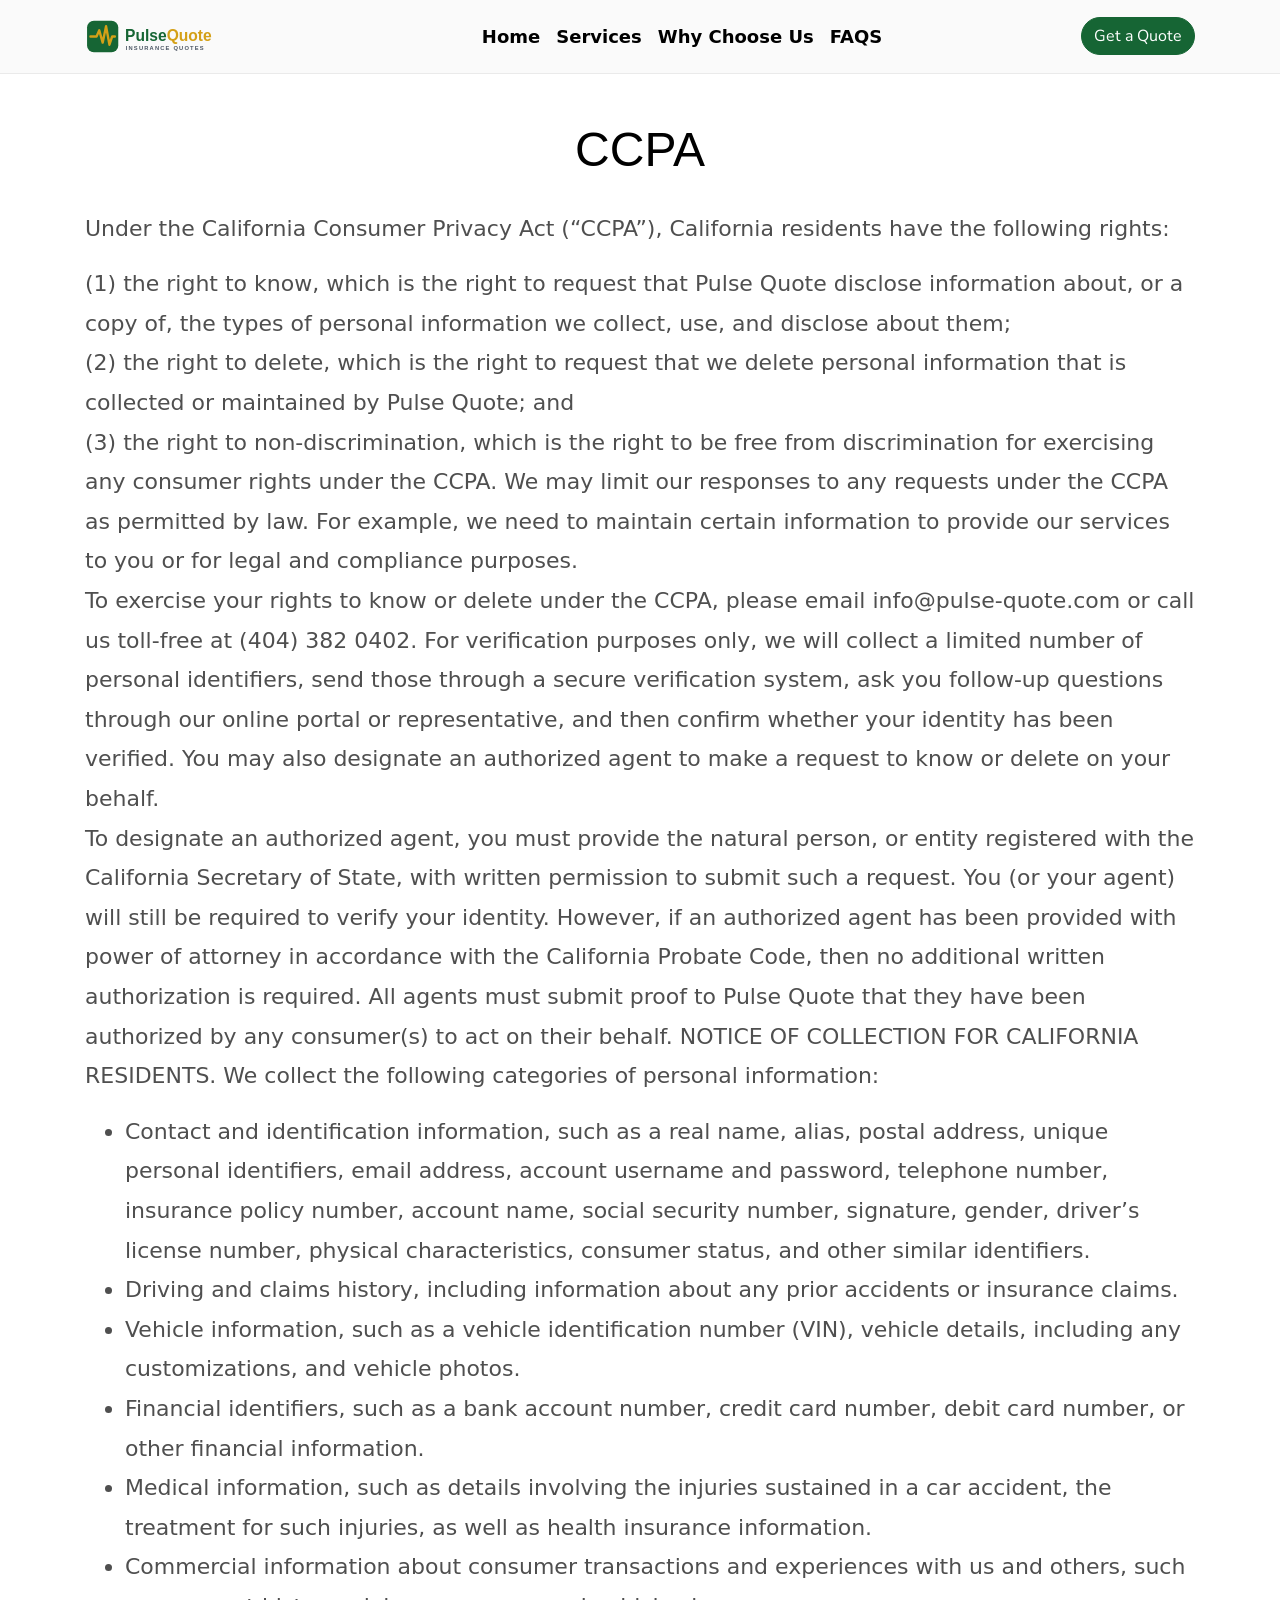
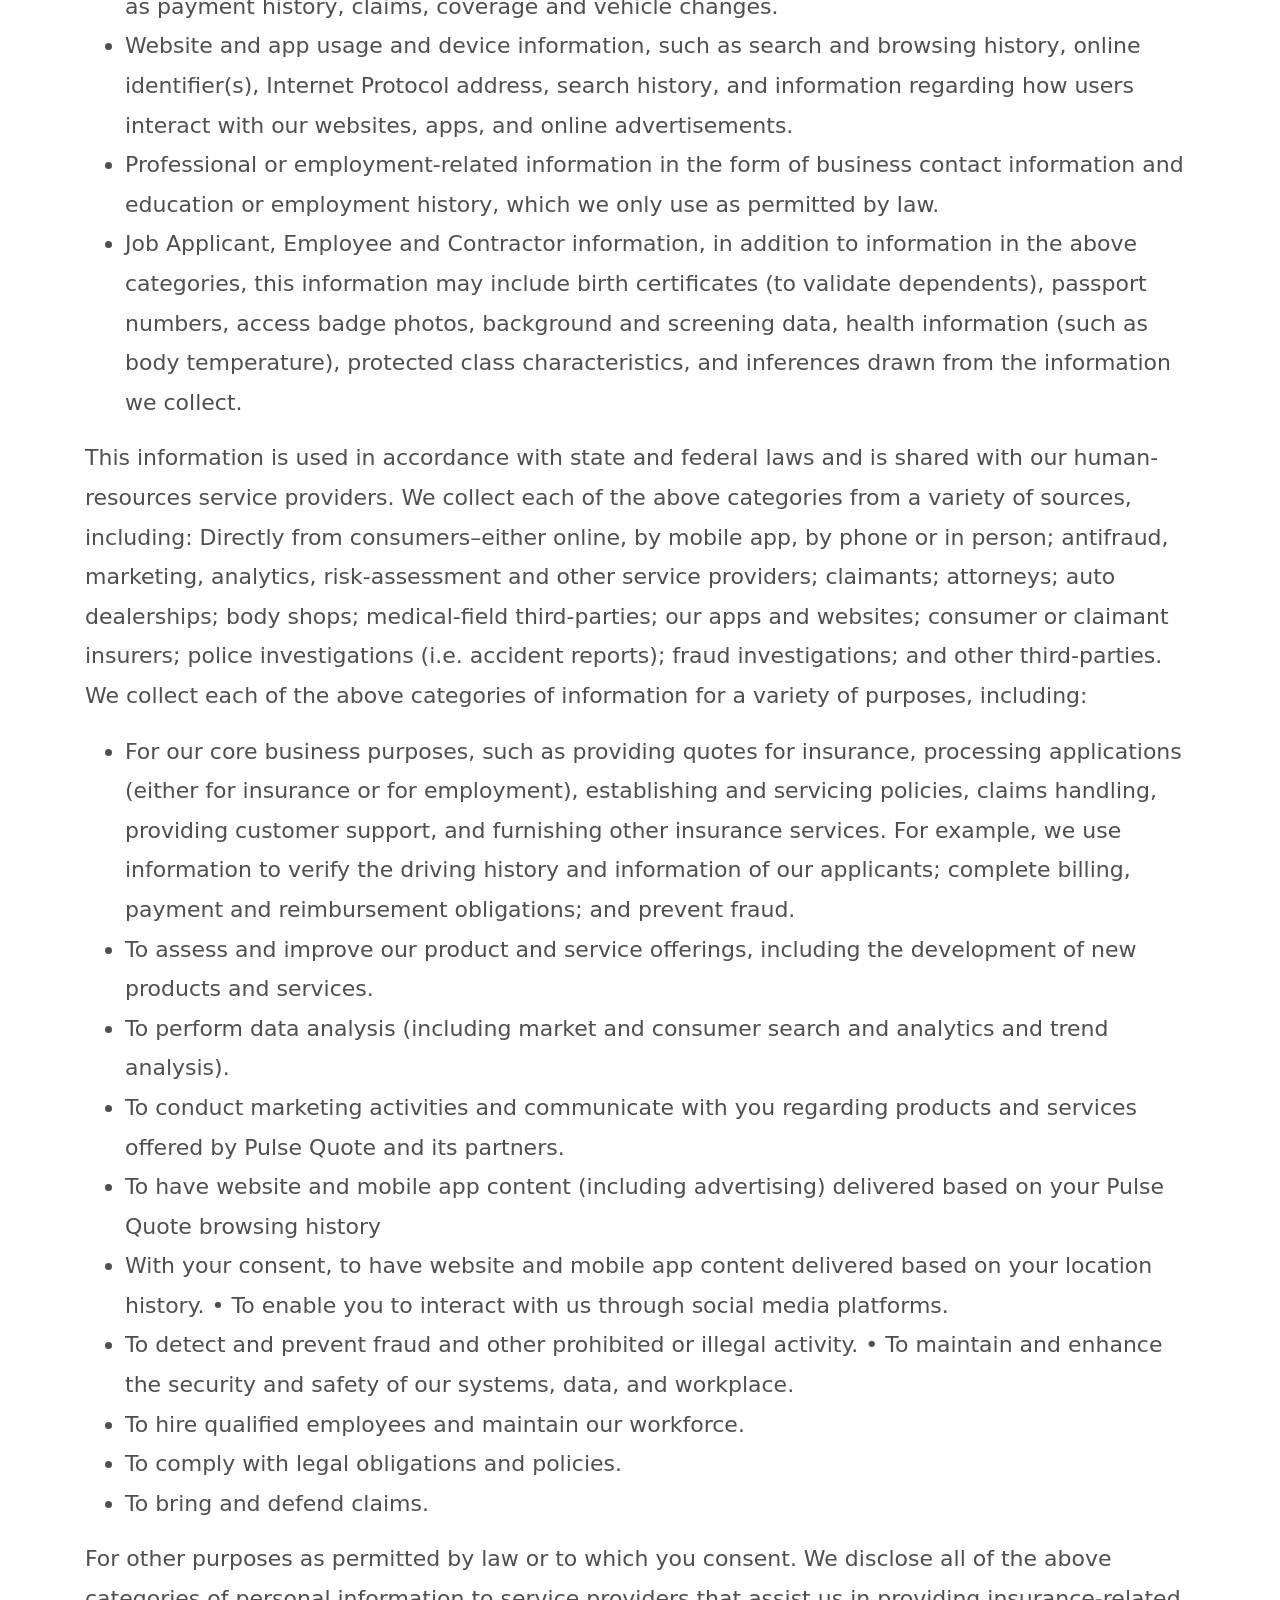
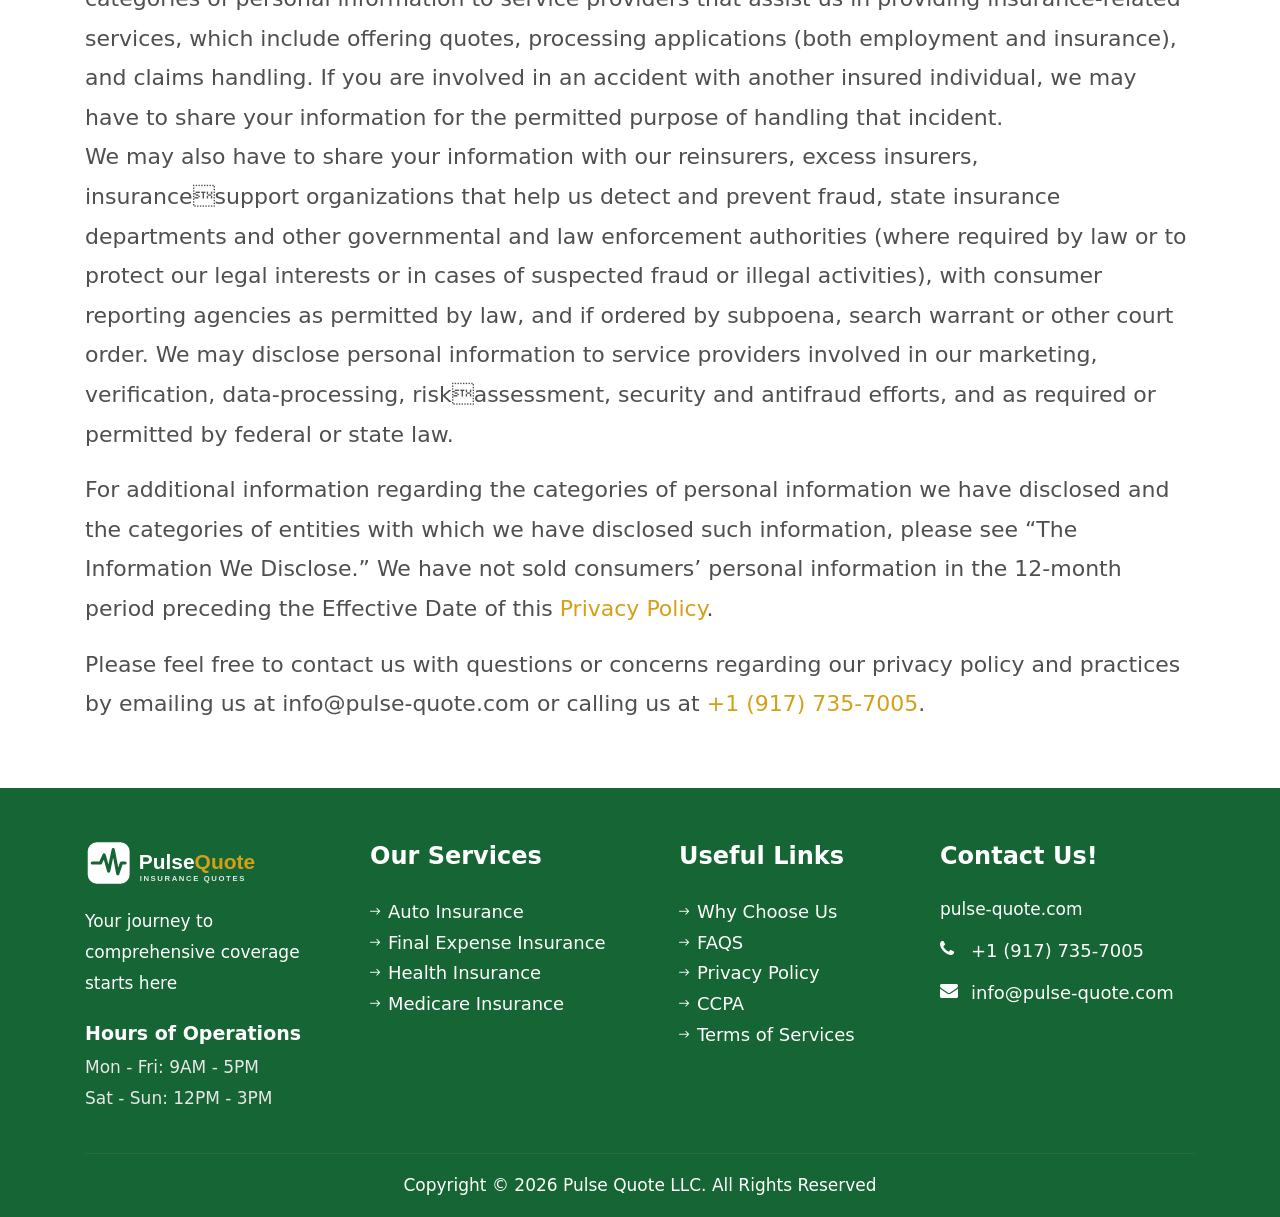
<file: ccpa.html>
<!DOCTYPE html>
<html lang="en">
  <head>
    <title>Pulse Quote - CCPA</title>
    <meta charset="utf-8">
    <meta name="viewport" content="width=device-width, initial-scale=1, shrink-to-fit=no">
    <link rel="icon" href="images/pulsequote-icon.svg">
    <link href="https://fonts.googleapis.com/css?family=Nunito+Sans:300,400,600,700,800,900&display=swap" rel="stylesheet">

    <link rel="stylesheet" href="css/open-iconic-bootstrap.min.css">
    <link rel="stylesheet" href="css/animate.css">
    
    <link rel="stylesheet" href="css/owl.carousel.min.css">
    <link rel="stylesheet" href="css/owl.theme.default.min.css">
    <link rel="stylesheet" href="css/magnific-popup.css">

    <link rel="stylesheet" href="css/aos.css">

    <link rel="stylesheet" href="css/ionicons.min.css">
    
    <link rel="stylesheet" href="css/flaticon.css">
    <link rel="stylesheet" href="css/icomoon.css">
    <link rel="stylesheet" href="css/style.css">
  </head>
  <body>
	 
	  <nav class="navbar navbar-expand-lg  bg-light py-3" id="ftco-navbar" style="    border-bottom: 1px solid #00000010;">
	    <div class="container  justify-content-between  ">
			<div>
				<a class="navbar-brand" href="index.html"><img src="images/pulsequote-logo.svg" style="width: 190px;" alt=""></a>
			</div>
			<button class="navbar-toggler" type="button" data-toggle="collapse" data-target="#ftco-nav" aria-controls="ftco-nav" aria-expanded="false" aria-label="Toggle navigation">
	          <span class="oi oi-menu"></span>
	        </button>
	  
	      <div class="collapse navbar-collapse" id="ftco-nav">
	        <ul class="navbar-nav mr-auto ml-auto">
	        	<li class="nav-item active"><a href="index.html" class="nav-link pl-0">Home</a></li>
	        	<li class="nav-item"><a href="index.html" class="nav-link">Services</a></li>
	        	<li class="nav-item"><a href="index.html" class="nav-link">Why Choose Us</a></li>
	          <li class="nav-item"><a href="faqs.html" class="nav-link">FAQS</a></li>
	        </ul>
			<a class="btn btn-primary nav-button d-md-none d-block w-50" style="background: #166534; border: 1px solid #166534; border-radius: 30px; transition: box-shadow 0.3s ease;" href="contact.html">Get a Quote</a>

	      </div>
		  <div class="d-md-block d-none">
			<a class="btn btn-primary nav-button" style="background: #166534; border: 1px solid #166534; border-radius: 30px;" href="contact.html">Get a Quote</a>
		  </div>
	    </div>
	  </nav>
    <!-- END nav -->
    
    


   <div class="container ccpa my-5">
    <div class="row">
      <div class="col-12 text-center">
        <h3 class="sec-st-h3">CCPA</h3>
        
      </div>
      <div class="col-12 mt-4">
        <p>
            Under the California Consumer Privacy Act (“CCPA”), California residents have the following rights: 
        </p>
        <p class="mb-0">
            (1) the right to know, which is the right to request that Pulse Quote disclose information about, or a copy of, the types of personal information we collect, use, and disclose about them;
        </p>
        <p class="mb-0">
            (2) the right to delete, which is the right to request that we delete personal information that is collected or maintained by Pulse Quote; and 
        </p>
        <p class="mb-0">
            (3) the right to non-discrimination, which is the right to be free from discrimination for exercising any consumer rights under the CCPA. We may limit our responses to any requests under the CCPA as permitted by law. For example, we need to maintain certain information to provide our services to you or for legal and compliance purposes. 
        </p>
        <p class="mb-0">
            To exercise your rights to know or delete under the CCPA, please email info@pulse-quote.com or call us toll-free at (404) 382 0402. For verification purposes only, we will collect a limited number of personal identifiers, send those through a secure verification system, ask you follow-up questions through our online portal or representative, and then confirm whether your identity has been verified. You may also designate an authorized agent to make a request to know or delete on your behalf. 
        </p>
        <p>
            To designate an authorized agent, you must provide the natural person, or entity registered with the California Secretary of State, with written permission to submit such a request. You (or your agent) will still be required to verify your identity. However, if an authorized agent has been provided with power of attorney in accordance with the California Probate Code, then no additional written authorization is required. All agents must submit proof to Pulse Quote that they have been authorized by any consumer(s) to act on their behalf. NOTICE OF COLLECTION FOR CALIFORNIA RESIDENTS. We collect the following categories of personal information: 
        </p>
        <p>
            <ul>
                <li>
                    Contact and identification information, such as a real name, alias, postal address, unique personal identifiers, email address, account username and password, telephone number, insurance policy number, account name, social security number, signature, gender, driver’s license number, physical characteristics, consumer status, and other similar identifiers.                 </li>
                <li>
                    Driving and claims history, including information about any prior accidents or insurance claims.
                </li>
                <li>
                    Vehicle information, such as a vehicle identification number (VIN), vehicle details, including any customizations, and vehicle photos. 
                </li>
                <li>
                    Financial identifiers, such as a bank account number, credit card number, debit card number, or other financial information. 
                </li>
                <li>
                    Medical information, such as details involving the injuries sustained in a car accident, the treatment for such injuries, as well as health insurance information. 
                </li>
                <li>
                    Commercial information about consumer transactions and experiences with us and others, such as payment history, claims, coverage and vehicle changes. 
                </li>
                <li>
                    Website and app usage and device information, such as search and browsing history, online identifier(s), Internet Protocol address, search history, and information regarding how users interact with our websites, apps, and online advertisements. 
                </li>
                <li>
                    Professional or employment-related information in the form of business contact information and education or employment history, which we only use as permitted by law. 
                </li>
                <li>
                    Job Applicant, Employee and Contractor information, in addition to information in the above categories, this information may include birth certificates (to validate dependents), passport numbers, access badge photos, background and screening data, health information (such as body temperature), protected class characteristics, and inferences drawn from the information we collect. 
                </li>
            </ul>
        </p>
        <p>
            This information is used in accordance with state and federal laws and is shared with our human-resources service providers. We collect each of the above categories from a variety of sources, including: Directly from consumers–either online, by mobile app, by phone or in person; antifraud, marketing, analytics, risk-assessment and other service providers; claimants; attorneys; auto dealerships; body shops; medical-field third-parties; our apps and websites; consumer or claimant insurers; police investigations (i.e. accident reports); fraud investigations; and other third-parties. We collect each of the above categories of information for a variety of purposes, including: 
        </p>
        <ul>
            <li>
                For our core business purposes, such as providing quotes for insurance, processing applications (either for insurance or for employment), establishing and servicing policies, claims handling, providing customer support, and furnishing other insurance services. For example, we use information to verify the driving history and information of our applicants; complete billing, payment and reimbursement obligations; and prevent fraud. 
            </li>
            <li>
                To assess and improve our product and service offerings, including the development of new products and services. 
            </li>
            <li>
                To perform data analysis (including market and consumer search and analytics and trend analysis).  </li>
            <li>
                To conduct marketing activities and communicate with you regarding products and services offered by Pulse Quote and its partners. 
           
            </li>
            <li>
                To have website and mobile app content (including advertising) delivered based on your Pulse Quote browsing history
            </li>
            <li>
                With your consent, to have website and mobile app content delivered based on your location history. • To enable you to interact with us through social media platforms. 
            </li>
            <li>
                To detect and prevent fraud and other prohibited or illegal activity. • To maintain and enhance the security and safety of our systems, data, and workplace. 
            </li>
            <li>
               To hire qualified employees and maintain our workforce. 
            </li>
            <li>
                To comply with legal obligations and policies. 
            </li>
            <li>
                To bring and defend claims.
            </li>
        </ul>

        <p class="mb-0">
         For other purposes as permitted by law or to which you consent. We disclose all of the above categories of personal information to service providers that assist us in providing insurance-related services, which include offering quotes, processing applications (both employment and insurance), and claims handling. If you are involved in an accident with another insured individual, we may have to share your information for the permitted purpose of handling that incident. 
        </p>
        <p>
            We may also have to share your information with our reinsurers, excess insurers, insurancesupport organizations that help us detect and prevent fraud, state insurance departments and other governmental and law enforcement authorities (where required by law or to protect our legal interests or in cases of suspected fraud or illegal activities), with consumer reporting agencies as permitted by law, and if ordered by subpoena, search warrant or other court order. We may disclose personal information to service providers involved in our marketing, verification, data-processing, riskassessment, security and antifraud efforts, and as required or permitted by federal or state law.
        </p>
        <p>
            For additional information regarding the categories of personal information we have disclosed and the categories of entities with which we have disclosed such information, please see “The Information We Disclose.” We have not sold consumers’ personal information in the 12-month period preceding the Effective Date of this <a href="privacypolicy.html" style="color: #D4A017;">Privacy Policy</a>. 
        </p>
        <p>
            Please feel free to contact us with questions or concerns regarding our privacy policy and practices by emailing us at info@pulse-quote.com or calling us at <a href="tel:+19177357005" target="_blank" class="mb-0" style="color: #D4A017;">+1 (917) 735-7005</a>.
        </p>
      </div>
    </div>
   </div>
				
   <footer class="ftco-footer ftco-section pb-0 pt-5">
    <div class="container">
      <div class="row mb-2">
        <div class="col-lg-3 col-md-6">
          <div class="ftco-footer-widget mb-2">
          
            <a href="index.html">
        <img src="images/pulsequote-logo-white.svg" class="img-fluid" alt="Pulse Quote">
      </a>
      <p class="mt-3">
        Your journey to comprehensive coverage starts here
      </p>
      <h3 class="mt-4">
        Hours of Operations
      </h3>
      <p class="mb-0" style="color: #E7E7E7;">
        Mon - Fri:  9AM - 5PM
      </p>
      <p style="color: #E7E7E7;">
        Sat - Sun: 12PM - 3PM
      </p>
          </div>
        </div>
        <div class="col-lg-3 col-md-6">
          <div class="ftco-footer-widget mb-5">
            <h2 class="ftco-heading-2">Our Services</h2>
            <ul class="list-unstyled">
              <li><a href="javascript:void(0)"><span class="ion-ios-arrow-round-forward mr-2"></span>Auto Insurance</a></li>
              <li><a href="javascript:void(0)"><span class="ion-ios-arrow-round-forward mr-2"></span>Final Expense Insurance</a></li>
              <li><a href="javascript:void(0)"><span class="ion-ios-arrow-round-forward mr-2"></span>Health Insurance</a></li>
              <li><a href="javascript:void(0)"><span class="ion-ios-arrow-round-forward mr-2"></span>Medicare Insurance</a></li>
            </ul>
          </div>
        </div>
        <div class="col-lg-3 col-md-6">
          <div class="ftco-footer-widget mb-5 ml-md-4">
            <h2 class="ftco-heading-2">Useful Links</h2>
            <ul class="list-unstyled">
              <li><a href="index.html"><span class="ion-ios-arrow-round-forward mr-2"></span>Why Choose Us</a></li>
              <li><a href="faqs.html"><span class="ion-ios-arrow-round-forward mr-2"></span>FAQS</a></li>
              <li><a href="privacypolicy.html"><span class="ion-ios-arrow-round-forward mr-2"></span>Privacy Policy</a></li>
              <li><a href="ccpa.html"><span class="ion-ios-arrow-round-forward mr-2"></span>CCPA</a></li>
              <li><a href="termsofservice.html"><span class="ion-ios-arrow-round-forward mr-2"></span>Terms  of Services</a></li>
            </ul>
          </div>
        </div>
        <div class="col-lg-3 col-md-6">
          <div class="ftco-footer-widget mb-5">
            <h2 class="ftco-heading-2">Contact Us!</h2>
      <div class="block-23 mb-3">
        <ul>
          <li><p class="mb-0">pulse-quote.com</p></li>
          <li><a href="tel:+19177357005" target="_blank" class="mb-0"><span class="icon icon-phone"></span><span class="text">+1 (917) 735-7005</span></a></li>
          <li><a href="https://mail.google.com/mail/?view=cm&amp;fs=1&amp;tf=1&amp;to=info@pulse-quote.com" target="_blank" class="mb-0"><span class="icon icon-envelope"></span><span class="text">info@pulse-quote.com</span></a></li>
        </ul>
        </div>
          </div>
          
        </div>
      </div>
      <div class="row ">
    <div class="col-12">
      <hr style="background: rgba(255, 255, 255, 0.11);">
    </div>
        <div class="col-12 text-center">
          <p>Copyright © 2026 Pulse Quote LLC. All Rights Reserved</p>

        </div>
      </div>
    </div>
  </footer>
  
  

  <!-- loader -->
  <div id="ftco-loader" class="show fullscreen"><svg class="circular" width="48px" height="48px"><circle class="path-bg" cx="24" cy="24" r="22" fill="none" stroke-width="4" stroke="#eeeeee"/><circle class="path" cx="24" cy="24" r="22" fill="none" stroke-width="4" stroke-miterlimit="10" stroke="#D4A017"/></svg></div>


  <script src="js/jquery.min.js"></script>
  <script src="js/jquery-migrate-3.0.1.min.js"></script>
  <script src="js/popper.min.js"></script>
  <script src="js/bootstrap.min.js"></script>
  <script src="js/jquery.easing.1.3.js"></script>
  <script src="js/jquery.waypoints.min.js"></script>
  <script src="js/jquery.stellar.min.js"></script>
  <script src="js/owl.carousel.min.js"></script>
  <script src="js/jquery.magnific-popup.min.js"></script>
  <script src="js/aos.js"></script>
  <script src="js/jquery.animateNumber.min.js"></script>
  <script src="js/scrollax.min.js"></script>
  <script src="js/main.js"></script>
    
  </body>
</html>
</file>
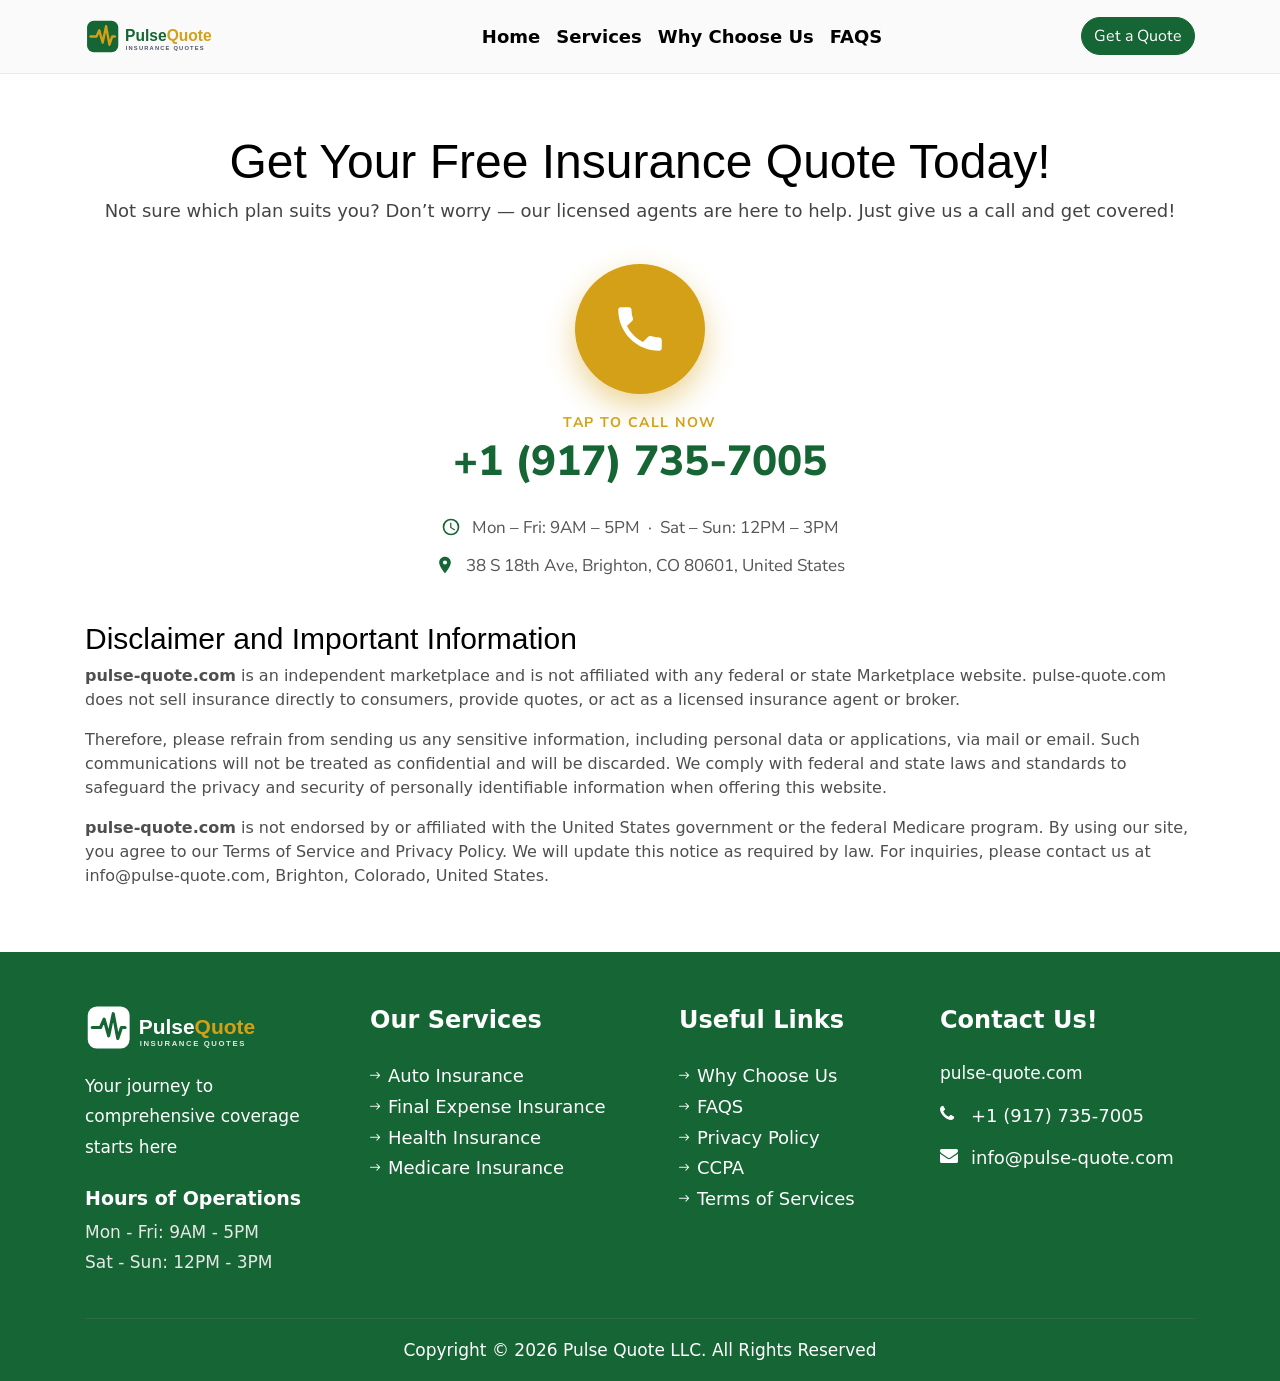
<file: contact.html>
<!DOCTYPE html>
<html lang="en">
  <head>
    <title>Pulse Quote - Contact Us</title>
    <meta charset="utf-8">
    <meta name="viewport" content="width=device-width, initial-scale=1, shrink-to-fit=no">
    <link rel="icon" href="images/pulsequote-icon.svg">
    <link href="https://fonts.googleapis.com/css?family=Nunito+Sans:300,400,600,700,800,900&display=swap" rel="stylesheet">

    <link rel="stylesheet" href="css/open-iconic-bootstrap.min.css">
    <link rel="stylesheet" href="css/animate.css">

    <link rel="stylesheet" href="css/owl.carousel.min.css">
    <link rel="stylesheet" href="css/owl.theme.default.min.css">
    <link rel="stylesheet" href="css/magnific-popup.css">

    <link rel="stylesheet" href="css/aos.css">

    <link rel="stylesheet" href="css/ionicons.min.css">

    <link rel="stylesheet" href="css/flaticon.css">
    <link rel="stylesheet" href="css/icomoon.css">
    <link rel="stylesheet" href="css/style.css">

    <style>
      .call-section { padding: 60px 0 40px; }
      .call-circle {
        display: inline-flex; align-items: center; justify-content: center;
        width: 130px; height: 130px; border-radius: 50%;
        background: #D4A017; color: #fff;
        box-shadow: 0 12px 30px rgba(212,160,23,.45);
        transition: .3s all ease; animation: callpulse 2s infinite;
      }
      .call-circle:hover { background: #166534; color: #fff; transform: scale(1.06); }
      .call-circle svg { width: 58px; height: 58px; }
      @keyframes callpulse {
        0%   { box-shadow: 0 0 0 0 rgba(212,160,23,.5); }
        70%  { box-shadow: 0 0 0 24px rgba(212,160,23,0); }
        100% { box-shadow: 0 0 0 0 rgba(212,160,23,0); }
      }
      .call-label { color: #D4A017; font-weight: 700; letter-spacing: 1.5px; text-transform: uppercase; font-size: 14px; }
      .call-number a { color: #166534; font-weight: 800; font-size: 42px; line-height: 1.1; }
      .call-number a:hover { color: #D4A017; }
      .contact-meta { color: #555; font-size: 17px; }
      .contact-meta svg { width: 20px; height: 20px; vertical-align: -4px; margin-right: 7px; }
      @media (max-width: 575px) {
        .call-circle { width: 108px; height: 108px; }
        .call-circle svg { width: 48px; height: 48px; }
        .call-number a { font-size: 32px; }
      }
    </style>
  </head>
  <body>

	  <nav class="navbar navbar-expand-lg  bg-light py-3" id="ftco-navbar" style="    border-bottom: 1px solid #00000010;">
	    <div class="container  justify-content-between  ">
			<div>
				<a class="navbar-brand" href="index.html"><img src="images/pulsequote-logo.svg" style="width: 190px;" alt="Pulse Quote"></a>
			</div>
			<button class="navbar-toggler" type="button" data-toggle="collapse" data-target="#ftco-nav" aria-controls="ftco-nav" aria-expanded="false" aria-label="Toggle navigation">
	          <span class="oi oi-menu"></span>
	        </button>

	      <div class="collapse navbar-collapse" id="ftco-nav">
	        <ul class="navbar-nav mr-auto ml-auto">
	        	<li class="nav-item active"><a href="index.html" class="nav-link pl-0">Home</a></li>
	        	<li class="nav-item"><a href="index.html" class="nav-link">Services</a></li>
	        	<li class="nav-item"><a href="index.html" class="nav-link">Why Choose Us</a></li>
	          <li class="nav-item"><a href="faqs.html" class="nav-link">FAQS</a></li>
	        </ul>
			<a class="btn btn-primary nav-button d-md-none d-block w-50" style="background: #166534; border: 1px solid #166534; border-radius: 30px; transition: box-shadow 0.3s ease;" href="contact.html">Get a Quote</a>

	      </div>
		  <div class="d-md-block d-none">
			<a class="btn btn-primary nav-button" style="background: #166534; border: 1px solid #166534; border-radius: 30px;" href="contact.html">Get a Quote</a>
		  </div>
	    </div>
	  </nav>
    <!-- END nav -->


    <section class="ftco-section contact-section call-section">
      <div class="container">

        <div class="row mb-4">
          <div class="col-12 text-center">
            <h3 class="sec-st-h3">Get Your Free Insurance Quote Today!</h3>
            <p class="cont_stp">Not sure which plan suits you? Don’t worry — our licensed agents are here to help. Just give us a call and get covered!</p>
          </div>
        </div>

        <div class="row justify-content-center text-center">
          <div class="col-lg-8">

            <a href="tel:+19177357005" class="call-circle" aria-label="Call Pulse Quote now">
              <svg viewBox="0 0 24 24" fill="currentColor" xmlns="http://www.w3.org/2000/svg">
                <path d="M6.62 10.79c1.44 2.83 3.76 5.14 6.59 6.59l2.2-2.2c.27-.27.67-.36 1.02-.24 1.12.37 2.33.57 3.57.57.55 0 1 .45 1 1V20c0 .55-.45 1-1 1-9.39 0-17-7.61-17-17 0-.55.45-1 1-1h3.5c.55 0 1 .45 1 1 0 1.25.2 2.45.57 3.57.11.35.03.74-.25 1.02l-2.2 2.2z"/>
              </svg>
            </a>

            <p class="call-label mt-3 mb-1">Tap to call now</p>
            <h2 class="call-number mb-2"><a href="tel:+19177357005">+1 (917) 735-7005</a></h2>

            <div class="contact-meta mt-4">
              <p class="mb-2">
                <svg viewBox="0 0 24 24" xmlns="http://www.w3.org/2000/svg"><path fill="#166534" d="M12 2a10 10 0 100 20 10 10 0 000-20zm0 18a8 8 0 110-16 8 8 0 010 16zm.5-13H11v6l5.25 3.15.75-1.23-4.5-2.67z"/></svg>
                Mon – Fri: 9AM – 5PM &nbsp;·&nbsp; Sat – Sun: 12PM – 3PM
              </p>
              <p class="mb-0">
                <svg viewBox="0 0 24 24" xmlns="http://www.w3.org/2000/svg"><path fill="#166534" d="M12 2C8.13 2 5 5.13 5 9c0 5.25 7 13 7 13s7-7.75 7-13c0-3.87-3.13-7-7-7zm0 9.5A2.5 2.5 0 1112 6.5a2.5 2.5 0 010 5z"/></svg>
                38 S 18th Ave, Brighton, CO 80601, United States
              </p>
            </div>

          </div>
        </div>
      </div>
    </section>

   <div class="container cont_p pb-5">
    <div class="row">
      <div class="col-12" style="max-width: 760px;">
        <h3 class="sec-st-h3" style="font-size: 30px">Disclaimer and Important Information</h3>

      </div>
      <div class="col-12">
        <p style="font-size: 16px;
    line-height: 150%;">
          <b>pulse-quote.com</b> is an independent marketplace and is not affiliated with any federal or state Marketplace website. pulse-quote.com does not sell insurance directly to consumers, provide quotes, or act as a licensed insurance agent or broker.
        </p>
        <p style="font-size: 16px;
    line-height: 150%;">
          Therefore, please refrain from sending us any sensitive information, including personal data or applications, via mail or email. Such communications will not be treated as confidential and will be discarded. We comply with federal and state laws and standards to safeguard the privacy and security of personally identifiable information when offering this website.
        </p>
        <p style="font-size: 16px;
    line-height: 150%;">
          <b>pulse-quote.com</b> is not endorsed by or affiliated with the United States government or the federal Medicare program. By using our site, you agree to our Terms of Service and Privacy Policy. We will update this notice as required by law. For inquiries, please contact us at info@pulse-quote.com, Brighton, Colorado, United States.
        </p>
      </div>
    </div>
   </div>
   <footer class="ftco-footer ftco-section pb-0 pt-5">
    <div class="container">
      <div class="row mb-2">
        <div class="col-lg-3 col-md-6">
          <div class="ftco-footer-widget mb-2">

            <a href="index.html">
        <img src="images/pulsequote-logo-white.svg" class="img-fluid" alt="Pulse Quote">
      </a>
      <p class="mt-3">
        Your journey to comprehensive coverage starts here
      </p>
      <h3 class="mt-4">
        Hours of Operations
      </h3>
      <p class="mb-0" style="color: #E7E7E7;">
        Mon - Fri:  9AM - 5PM
      </p>
      <p style="color: #E7E7E7;">
        Sat - Sun: 12PM - 3PM
      </p>
          </div>
        </div>
        <div class="col-lg-3 col-md-6">
          <div class="ftco-footer-widget mb-5">
            <h2 class="ftco-heading-2">Our Services</h2>
            <ul class="list-unstyled">
              <li><a href="javascript:void(0)"><span class="ion-ios-arrow-round-forward mr-2"></span>Auto Insurance</a></li>
              <li><a href="javascript:void(0)"><span class="ion-ios-arrow-round-forward mr-2"></span>Final Expense Insurance</a></li>
              <li><a href="javascript:void(0)"><span class="ion-ios-arrow-round-forward mr-2"></span>Health Insurance</a></li>
              <li><a href="javascript:void(0)"><span class="ion-ios-arrow-round-forward mr-2"></span>Medicare Insurance</a></li>
            </ul>
          </div>
        </div>
        <div class="col-lg-3 col-md-6">
          <div class="ftco-footer-widget mb-5 ml-md-4">
            <h2 class="ftco-heading-2">Useful Links</h2>
            <ul class="list-unstyled">
              <li><a href="index.html"><span class="ion-ios-arrow-round-forward mr-2"></span>Why Choose Us</a></li>
              <li><a href="faqs.html"><span class="ion-ios-arrow-round-forward mr-2"></span>FAQS</a></li>
              <li><a href="privacypolicy.html"><span class="ion-ios-arrow-round-forward mr-2"></span>Privacy Policy</a></li>
              <li><a href="ccpa.html"><span class="ion-ios-arrow-round-forward mr-2"></span>CCPA</a></li>
              <li><a href="termsofservice.html"><span class="ion-ios-arrow-round-forward mr-2"></span>Terms  of Services</a></li>
            </ul>
          </div>
        </div>
        <div class="col-lg-3 col-md-6">
          <div class="ftco-footer-widget mb-5">
            <h2 class="ftco-heading-2">Contact Us!</h2>
      <div class="block-23 mb-3">
        <ul>
          <li><p class="mb-0">pulse-quote.com</p></li>
          <li><a href="tel:+19177357005" class="mb-0"><span class="icon icon-phone"></span><span class="text">+1 (917) 735-7005</span></a></li>
          <li><a href="https://mail.google.com/mail/?view=cm&amp;fs=1&amp;tf=1&amp;to=info@pulse-quote.com" target="_blank" class="mb-0"><span class="icon icon-envelope"></span><span class="text">info@pulse-quote.com</span></a></li>
        </ul>
        </div>
          </div>

        </div>
      </div>
      <div class="row ">
    <div class="col-12">
      <hr style="background: rgba(255, 255, 255, 0.11);">
    </div>
        <div class="col-12 text-center">
          <p>Copyright © 2026 Pulse Quote LLC. All Rights Reserved</p>
        </div>
      </div>
    </div>
  </footer>

  <!-- loader -->
  <div id="ftco-loader" class="show fullscreen"><svg class="circular" width="48px" height="48px"><circle class="path-bg" cx="24" cy="24" r="22" fill="none" stroke-width="4" stroke="#eeeeee"/><circle class="path" cx="24" cy="24" r="22" fill="none" stroke-width="4" stroke-miterlimit="10" stroke="#D4A017"/></svg></div>

  <script src="js/jquery.min.js"></script>
  <script src="js/jquery-migrate-3.0.1.min.js"></script>
  <script src="js/popper.min.js"></script>
  <script src="js/bootstrap.min.js"></script>
  <script src="js/jquery.easing.1.3.js"></script>
  <script src="js/jquery.waypoints.min.js"></script>
  <script src="js/jquery.stellar.min.js"></script>
  <script src="js/owl.carousel.min.js"></script>
  <script src="js/jquery.magnific-popup.min.js"></script>
  <script src="js/aos.js"></script>
  <script src="js/jquery.animateNumber.min.js"></script>
  <script src="js/scrollax.min.js"></script>
  <script src="js/main.js"></script>

  </body>
</html>
</file>
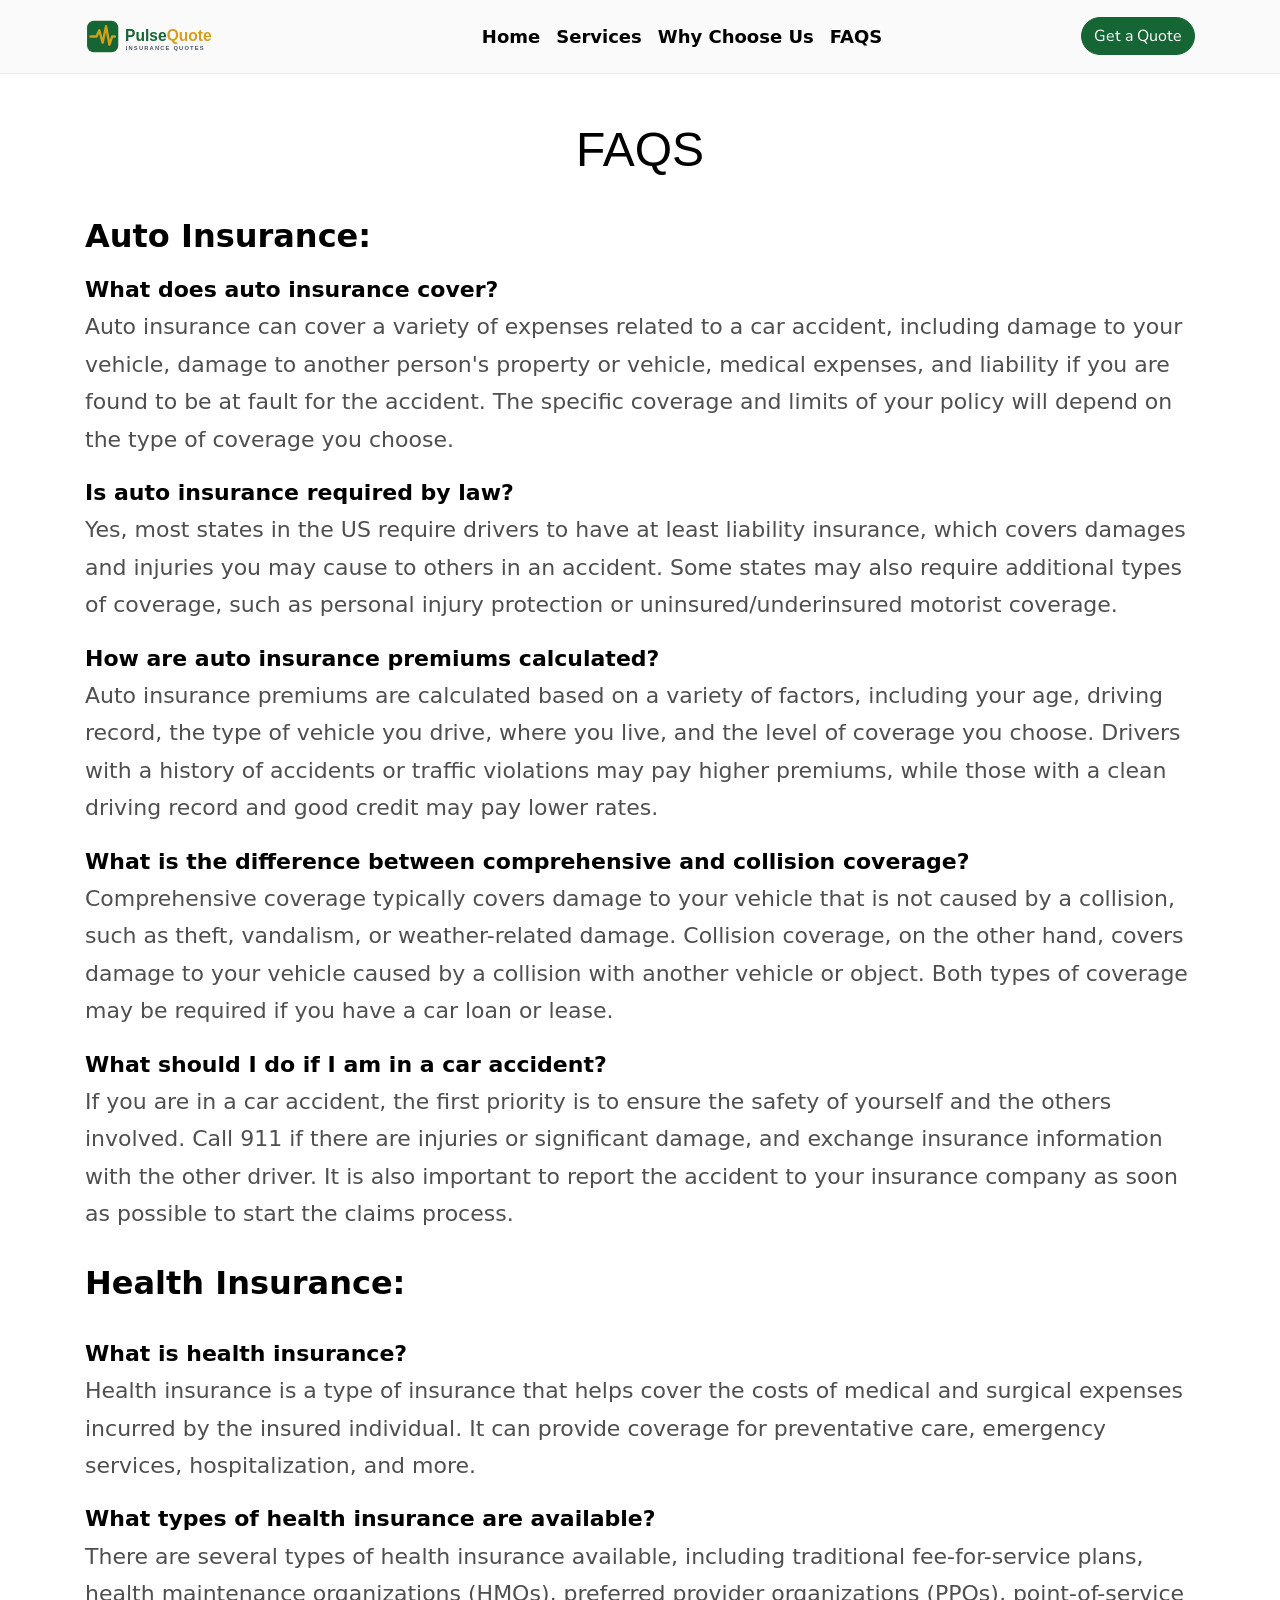
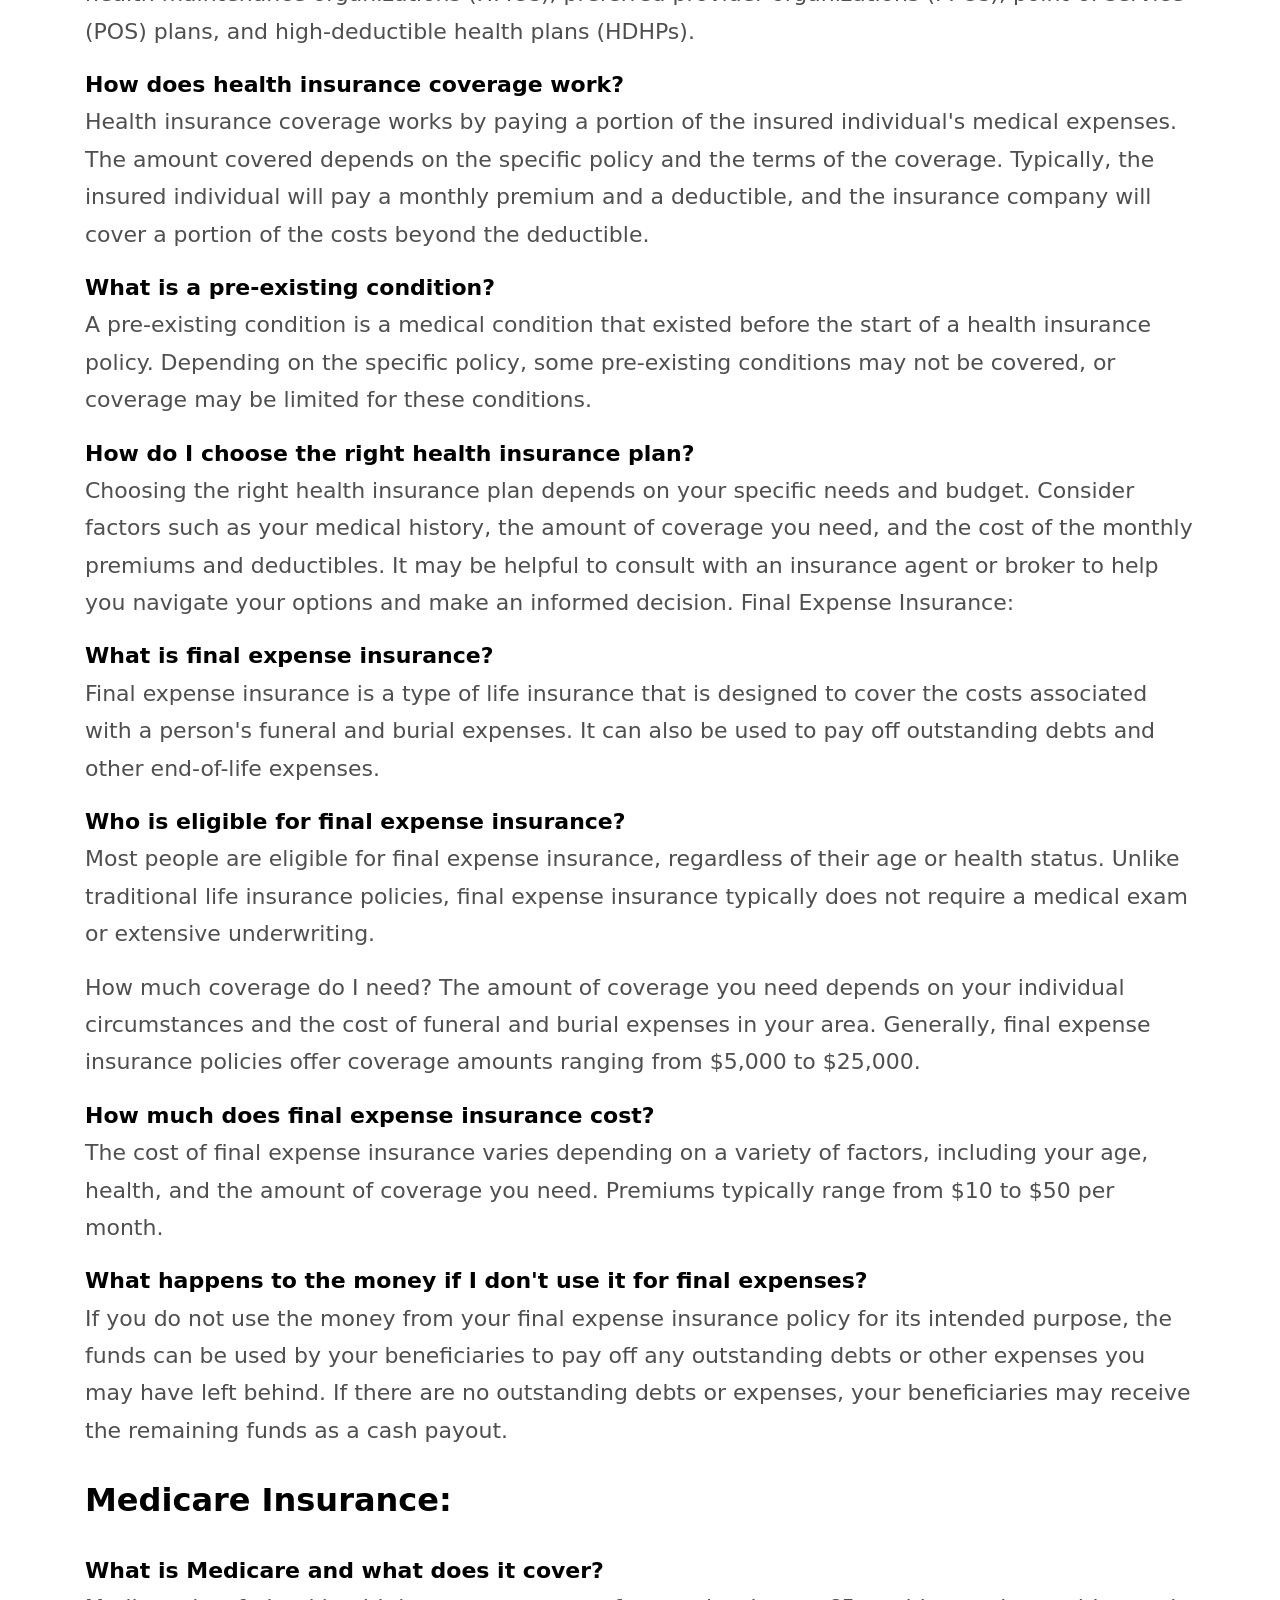
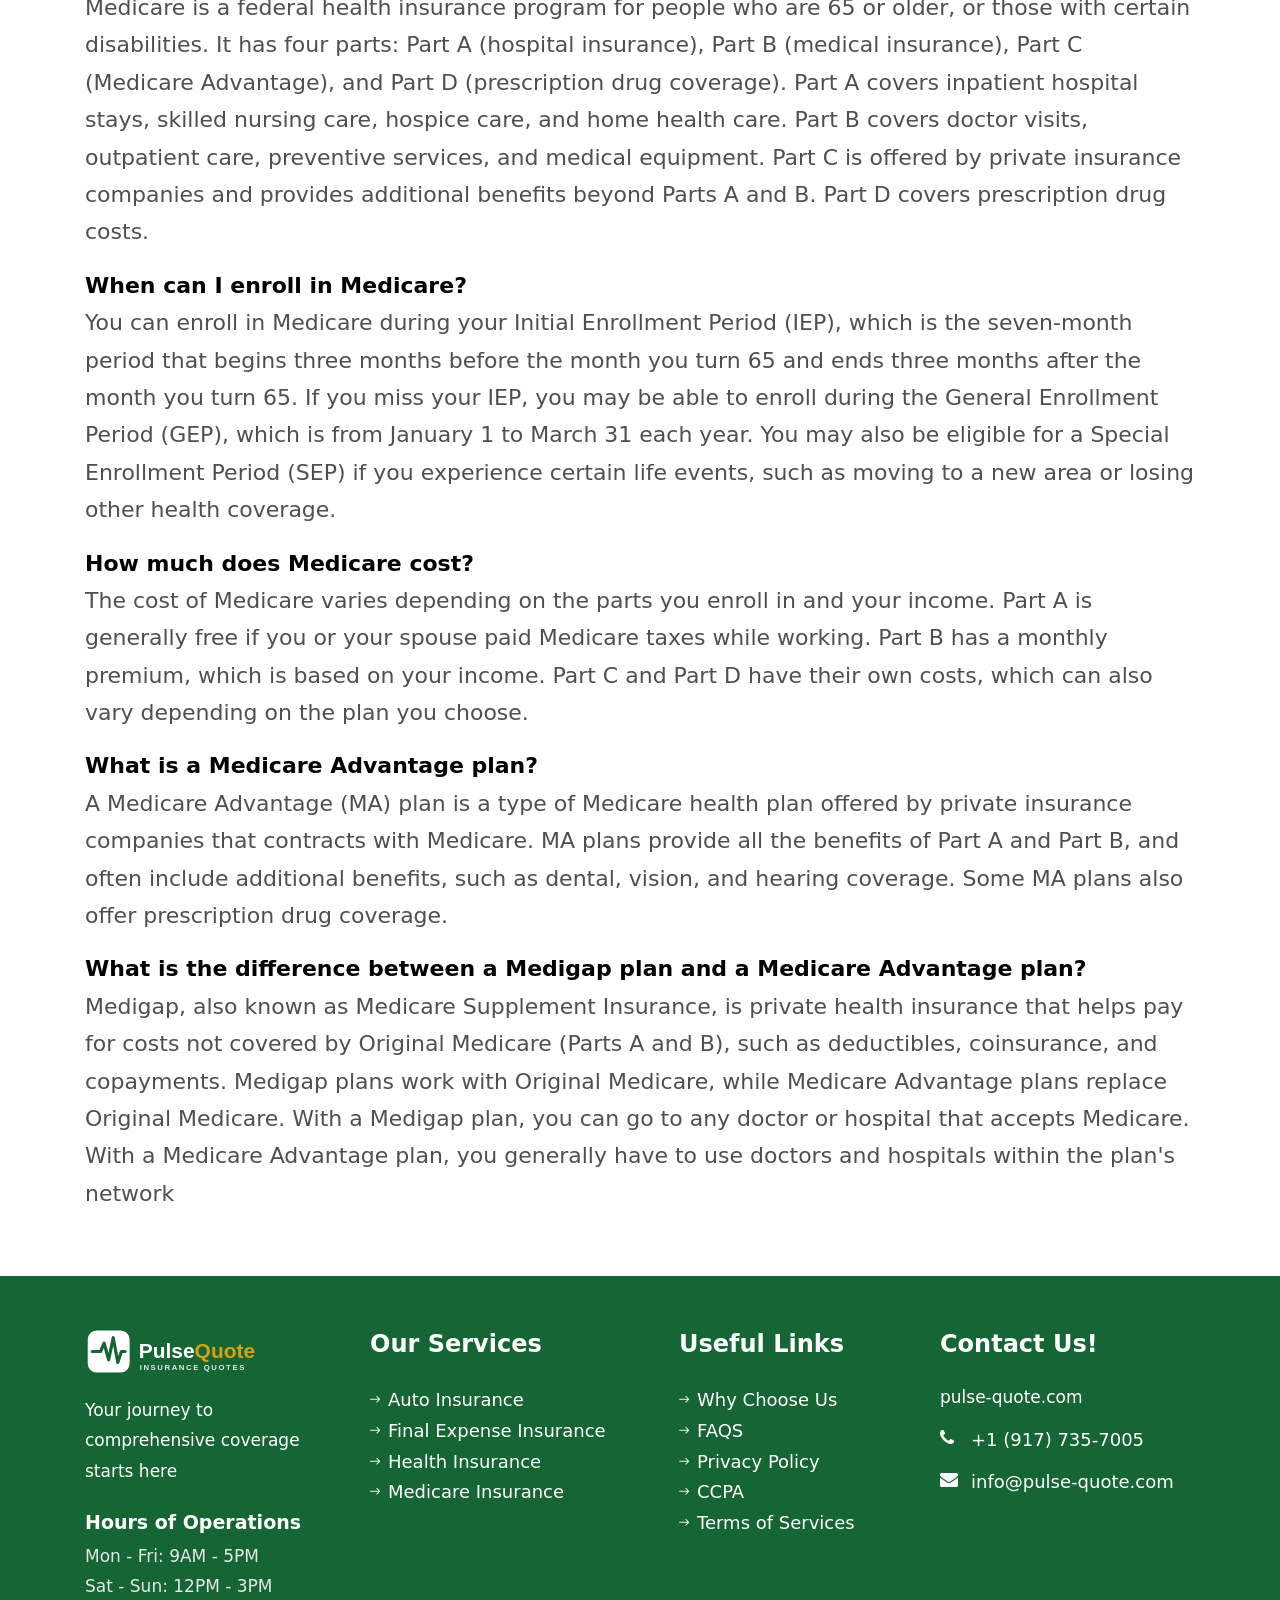
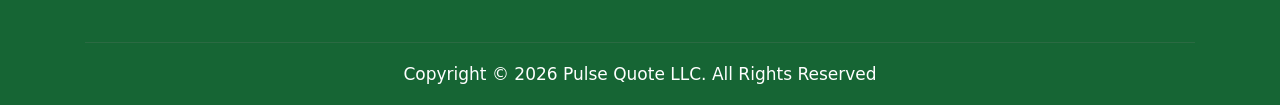
<file: faqs.html>
<!DOCTYPE html>
<html lang="en">
  <head>
    <title>Pulse Quote - FAQs</title>
    <meta charset="utf-8">
    <meta name="viewport" content="width=device-width, initial-scale=1, shrink-to-fit=no">
    <link rel="icon" href="images/pulsequote-icon.svg">
    <link href="https://fonts.googleapis.com/css?family=Nunito+Sans:300,400,600,700,800,900&display=swap" rel="stylesheet">

    <link rel="stylesheet" href="css/open-iconic-bootstrap.min.css">
    <link rel="stylesheet" href="css/animate.css">
    
    <link rel="stylesheet" href="css/owl.carousel.min.css">
    <link rel="stylesheet" href="css/owl.theme.default.min.css">
    <link rel="stylesheet" href="css/magnific-popup.css">

    <link rel="stylesheet" href="css/aos.css">

    <link rel="stylesheet" href="css/ionicons.min.css">
    
    <link rel="stylesheet" href="css/flaticon.css">
    <link rel="stylesheet" href="css/icomoon.css">
    <link rel="stylesheet" href="css/style.css">
  </head>
  <body>
	 
	  <nav class="navbar navbar-expand-lg  bg-light py-3" id="ftco-navbar" style="    border-bottom: 1px solid #00000010;">
	    <div class="container  justify-content-between  ">
			<div>
				<a class="navbar-brand" href="index.html"><img src="images/pulsequote-logo.svg" style="width: 190px;" alt=""></a>
			</div>
			<button class="navbar-toggler" type="button" data-toggle="collapse" data-target="#ftco-nav" aria-controls="ftco-nav" aria-expanded="false" aria-label="Toggle navigation">
	          <span class="oi oi-menu"></span>
	        </button>
	  
	      <div class="collapse navbar-collapse" id="ftco-nav">
	        <ul class="navbar-nav mr-auto ml-auto">
	        	<li class="nav-item active"><a href="index.html" class="nav-link pl-0">Home</a></li>
	        	<li class="nav-item"><a href="index.html" class="nav-link">Services</a></li>
	        	<li class="nav-item"><a href="index.html" class="nav-link">Why Choose Us</a></li>
	          <li class="nav-item"><a href="faqs.html" class="nav-link">FAQS</a></li>
	        </ul>
			<a class="btn btn-primary nav-button d-md-none d-block w-50" style="background: #166534; border: 1px solid #166534; border-radius: 30px; transition: box-shadow 0.3s ease;" href="contact.html">Get a Quote</a>

	      </div>
		  <div class="d-md-block d-none">
			<a class="btn btn-primary nav-button" style="background: #166534; border: 1px solid #166534; border-radius: 30px;" href="contact.html">Get a Quote</a>
		  </div>
	    </div>
	  </nav>
    <!-- END nav -->
    
    


   <div class="container ccpa my-5 faqs">
    <div class="row">
      <div class="col-12 text-center">
        <h3 class="sec-st-h3">FAQS</h3>
        
      </div>
      <div class="col-12 mt-4">
        <h4>
            Auto Insurance: 
        </h4>
        <h6 class="mb-0">
            What does auto insurance cover? 
        </h6>
        <p>
            Auto insurance can cover a variety of expenses related to a car accident, including damage to your vehicle, damage to another person's property or vehicle, medical expenses, and liability if you are found to be at fault for the accident. The specific coverage and limits of your policy will depend on the type of coverage you choose.
        </p>
        <h6 class="mb-0">
            Is auto insurance required by law? 
        </h6>
        <p>
            Yes, most states in the US require drivers to have at least liability insurance, which covers damages and injuries you may cause to others in an accident. Some states may also require additional types of coverage, such as personal injury protection or uninsured/underinsured motorist coverage. 
        </p>
        <h6 class="mb-0">
            How are auto insurance premiums calculated? 
        </h6>
        <p>
            Auto insurance premiums are calculated based on a variety of factors, including your age, driving record, the type of vehicle you drive, where you live, and the level of coverage you choose. Drivers with a history of accidents or traffic violations may pay higher premiums, while those with a clean driving record and good credit may pay lower rates. 
        </p>
        <h6 class="mb-0">
            What is the difference between comprehensive and collision coverage? 
        </h6>
        <p>
            Comprehensive coverage typically covers damage to your vehicle that is not caused by a collision, such as theft, vandalism, or weather-related damage. Collision coverage, on the other hand, covers damage to your vehicle caused by a collision with another vehicle or object. Both types of coverage may be required if you have a car loan or lease.
        </p>
        <h6 class="mb-0">
            What should I do if I am in a car accident? 
        </h6>
        <p>
            If you are in a car accident, the first priority is to ensure the safety of yourself and the others involved. Call 911 if there are injuries or significant damage, and exchange insurance information with the other driver. It is also important to report the accident to your insurance company as soon as possible to start the claims process. 
        </p>
        <h4 class="my-4">
            Health Insurance: 
        </h4>
        <h6 class="mb-0">
            What is health insurance? 
        </h6>
        <p>
            Health insurance is a type of insurance that helps cover the costs of medical and surgical expenses incurred by the insured individual. It can provide coverage for preventative care, emergency services, hospitalization, and more. 
        </p>
        <h6 class="mb-0">
            What types of health insurance are available?
        </h6>
        <p>
            There are several types of health insurance available, including traditional fee-for-service plans, health maintenance organizations (HMOs), preferred provider organizations (PPOs), point-of-service (POS) plans, and high-deductible health plans (HDHPs).  
        </p>
        <h6 class="mb-0">
            How does health insurance coverage work?
        </h6>
        <p>
            Health insurance coverage works by paying a portion of the insured individual's medical expenses. The amount covered depends on the specific policy and the terms of the coverage. Typically, the insured individual will pay a monthly premium and a deductible, and the insurance company will cover a portion of the costs beyond the deductible. 
        </p>
        <h6 class="mb-0">
            What is a pre-existing condition?
        </h6>
        <p>
            A pre-existing condition is a medical condition that existed before the start of a health insurance policy. Depending on the specific policy, some pre-existing conditions may not be covered, or coverage may be limited for these conditions. 
        </p>
        <h6 class="mb-0">
            How do I choose the right health insurance plan? 
        </h6>
        <p>
           Choosing the right health insurance plan depends on your specific needs and budget. Consider factors such as your medical history, the amount of coverage you need, and the cost of the monthly premiums and deductibles. It may be helpful to consult with an insurance agent or broker to help you navigate your options and make an informed decision. Final Expense Insurance: 
        </p>
        <h6 class="mb-0">
            What is final expense insurance?
        </h6>
        <p>
            Final expense insurance is a type of life insurance that is designed to cover the costs associated with a person's funeral and burial expenses. It can also be used to pay off outstanding debts and other end-of-life expenses. 
        </p>
        <h6 class="mb-0">
            Who is eligible for final expense insurance? 
        </h6>
        <p>
            Most people are eligible for final expense insurance, regardless of their age or health status. Unlike traditional life insurance policies, final expense insurance typically does not require a medical exam or extensive underwriting. 
        </p>
        <p>
            How much coverage do I need? The amount of coverage you need depends on your individual circumstances and the cost of funeral and burial expenses in your area. Generally, final expense insurance policies offer coverage amounts ranging from $5,000 to $25,000. 
        </p>
        <h6 class="mb-0">
            How much does final expense insurance cost? 
        </h6>
        <p>
            The cost of final expense insurance varies depending on a variety of factors, including your age, health, and the amount of coverage you need. Premiums typically range from $10 to $50 per month. 
        </p>
        <h6 class="mb-0">
            What happens to the money if I don't use it for final expenses? 
        </h6>
        <p>
            If you do not use the money from your final expense insurance policy for its intended purpose, the funds can be used by your beneficiaries to pay off any outstanding debts or other expenses you may have left behind. If there are no outstanding debts or expenses, your beneficiaries may receive the remaining funds as a cash payout.
        </p>
        <h4 class="my-4">
            Medicare Insurance: 
        </h4>
        <h6 class="mb-0">
            What is Medicare and what does it cover?
        </h6>
        <p>
Medicare is a federal health insurance program for people who are 65 or older, or those with certain disabilities. It has four parts: Part A (hospital insurance), Part B (medical insurance), Part C (Medicare Advantage), and Part D (prescription drug coverage). Part A covers inpatient hospital stays, skilled nursing care, hospice care, and home health care. Part B covers doctor visits, outpatient care, preventive services, and medical equipment. Part C is offered by private insurance companies and provides additional benefits beyond Parts A and B. Part D covers prescription drug costs. 
        </p>
        <h6 class="mb-0">
            When can I enroll in Medicare?
        </h6>
        <p>
            You can enroll in Medicare during your Initial Enrollment Period (IEP), which is the seven-month period that begins three months before the month you turn 65 and ends three months after the month you turn 65. If you miss your IEP, you may be able to enroll during the General Enrollment Period (GEP), which is from January 1 to March 31 each year. You may also be eligible for a Special Enrollment Period (SEP) if you experience certain life events, such as moving to a new area or losing other health coverage.
        </p>
        <h6 class="mb-0">
            How much does Medicare cost? 
        </h6>
        <p>
            The cost of Medicare varies depending on the parts you enroll in and your income. Part A is generally free if you or your spouse paid Medicare taxes while working. Part B has a monthly premium, which is based on your income. Part C and Part D have their own costs, which can also vary depending on the plan you choose. 
        </p>
        <h6 class="mb-0">
            What is a Medicare Advantage plan? 
        </h6>
        <p>
            A Medicare Advantage (MA) plan is a type of Medicare health plan offered by private insurance companies that contracts with Medicare. MA plans provide all the benefits of Part A and Part B, and often include additional benefits, such as dental, vision, and hearing coverage. Some MA plans also offer prescription drug coverage.
        </p>
        <h6 class="mb-0">
            What is the difference between a Medigap plan and a Medicare Advantage plan? 
        </h6>
        <p>
            Medigap, also known as Medicare Supplement Insurance, is private health insurance that helps pay for costs not covered by Original Medicare (Parts A and B), such as deductibles, coinsurance, and copayments. Medigap plans work with Original Medicare, while Medicare Advantage plans replace Original Medicare. With a Medigap plan, you can go to any doctor or hospital that accepts Medicare. With a Medicare Advantage plan, you generally have to use doctors and hospitals within the plan's network        </p>
      </div>

    </div>
   </div>
   <footer class="ftco-footer ftco-section pb-0 pt-5">
    <div class="container">
      <div class="row mb-2">
        <div class="col-lg-3 col-md-6">
          <div class="ftco-footer-widget mb-2">
          
            <a href="index.html">
        <img src="images/pulsequote-logo-white.svg" class="img-fluid" alt="Pulse Quote">
      </a>
      <p class="mt-3">
        Your journey to comprehensive coverage starts here
      </p>
      <h3 class="mt-4">
        Hours of Operations
      </h3>
      <p class="mb-0" style="color: #E7E7E7;">
        Mon - Fri:  9AM - 5PM
      </p>
      <p style="color: #E7E7E7;">
        Sat - Sun: 12PM - 3PM
      </p>
          </div>
        </div>
        <div class="col-lg-3 col-md-6">
          <div class="ftco-footer-widget mb-5">
            <h2 class="ftco-heading-2">Our Services</h2>
            <ul class="list-unstyled">
              <li><a href="javascript:void(0)"><span class="ion-ios-arrow-round-forward mr-2"></span>Auto Insurance</a></li>
              <li><a href="javascript:void(0)"><span class="ion-ios-arrow-round-forward mr-2"></span>Final Expense Insurance</a></li>
              <li><a href="javascript:void(0)"><span class="ion-ios-arrow-round-forward mr-2"></span>Health Insurance</a></li>
              <li><a href="javascript:void(0)"><span class="ion-ios-arrow-round-forward mr-2"></span>Medicare Insurance</a></li>
            </ul>
          </div>
        </div>
        <div class="col-lg-3 col-md-6">
          <div class="ftco-footer-widget mb-5 ml-md-4">
            <h2 class="ftco-heading-2">Useful Links</h2>
            <ul class="list-unstyled">
              <li><a href="index.html"><span class="ion-ios-arrow-round-forward mr-2"></span>Why Choose Us</a></li>
              <li><a href="faqs.html"><span class="ion-ios-arrow-round-forward mr-2"></span>FAQS</a></li>
              <li><a href="privacypolicy.html"><span class="ion-ios-arrow-round-forward mr-2"></span>Privacy Policy</a></li>
              <li><a href="ccpa.html"><span class="ion-ios-arrow-round-forward mr-2"></span>CCPA</a></li>
              <li><a href="termsofservice.html"><span class="ion-ios-arrow-round-forward mr-2"></span>Terms  of Services</a></li>
            </ul>
          </div>
        </div>
        <div class="col-lg-3 col-md-6">
          <div class="ftco-footer-widget mb-5">
            <h2 class="ftco-heading-2">Contact Us!</h2>
      <div class="block-23 mb-3">
        <ul>
          <li><p class="mb-0">pulse-quote.com</p></li>
          <li><a href="tel:+19177357005" target="_blank" class="mb-0"><span class="icon icon-phone"></span><span class="text">+1 (917) 735-7005</span></a></li>
          <li><a href="https://mail.google.com/mail/?view=cm&amp;fs=1&amp;tf=1&amp;to=info@pulse-quote.com" target="_blank" class="mb-0"><span class="icon icon-envelope"></span><span class="text">info@pulse-quote.com</span></a></li>
        </ul>
        </div>
          </div>
          
        </div>
      </div>
      <div class="row ">
    <div class="col-12">
      <hr style="background: rgba(255, 255, 255, 0.11);">
    </div>
        <div class="col-12 text-center">

                    <p>Copyright © 2026 Pulse Quote LLC. All Rights Reserved</p>

        </div>
      </div>
    </div>
  </footer>
  
  

  <!-- loader -->
  <div id="ftco-loader" class="show fullscreen"><svg class="circular" width="48px" height="48px"><circle class="path-bg" cx="24" cy="24" r="22" fill="none" stroke-width="4" stroke="#eeeeee"/><circle class="path" cx="24" cy="24" r="22" fill="none" stroke-width="4" stroke-miterlimit="10" stroke="#D4A017"/></svg></div>


  <script src="js/jquery.min.js"></script>
  <script src="js/jquery-migrate-3.0.1.min.js"></script>
  <script src="js/popper.min.js"></script>
  <script src="js/bootstrap.min.js"></script>
  <script src="js/jquery.easing.1.3.js"></script>
  <script src="js/jquery.waypoints.min.js"></script>
  <script src="js/jquery.stellar.min.js"></script>
  <script src="js/owl.carousel.min.js"></script>
  <script src="js/jquery.magnific-popup.min.js"></script>
  <script src="js/aos.js"></script>
  <script src="js/jquery.animateNumber.min.js"></script>
  <script src="js/scrollax.min.js"></script>
  <script src="js/main.js"></script>
    
  </body>
</html>
</file>
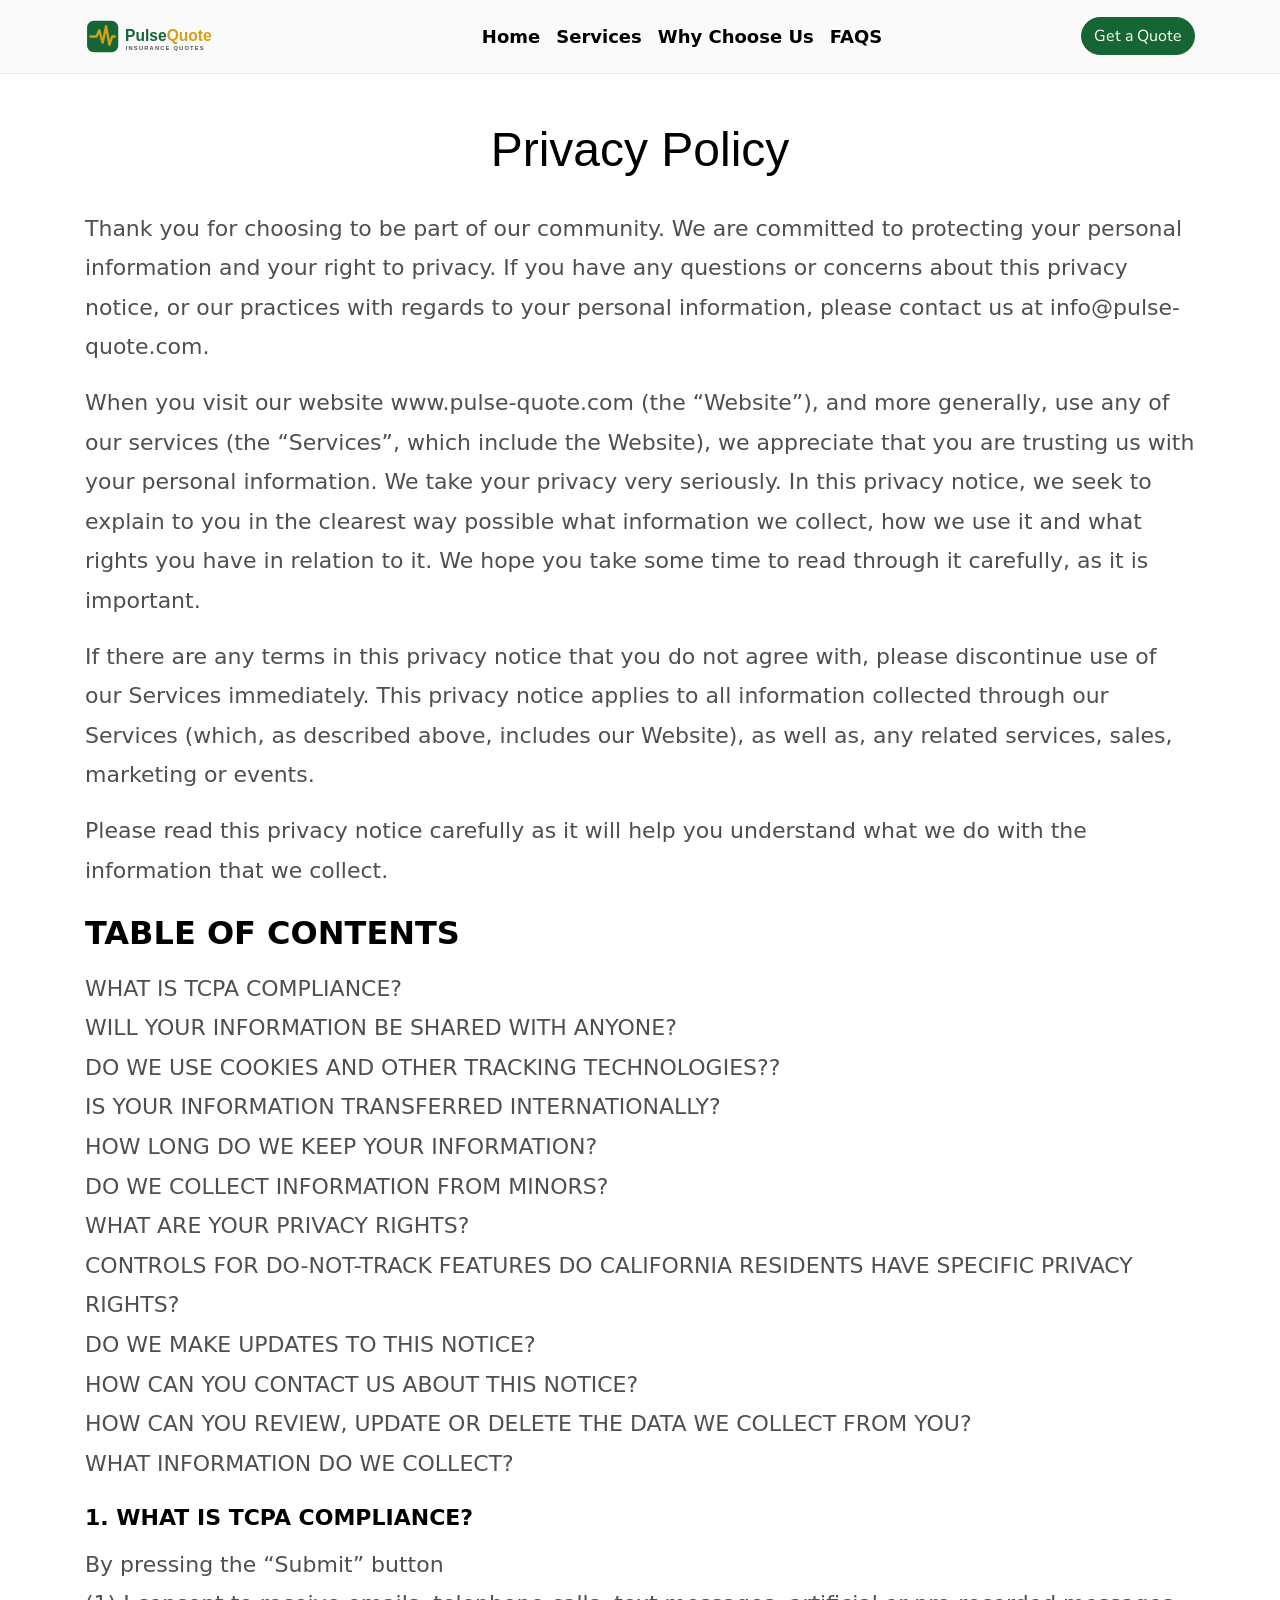
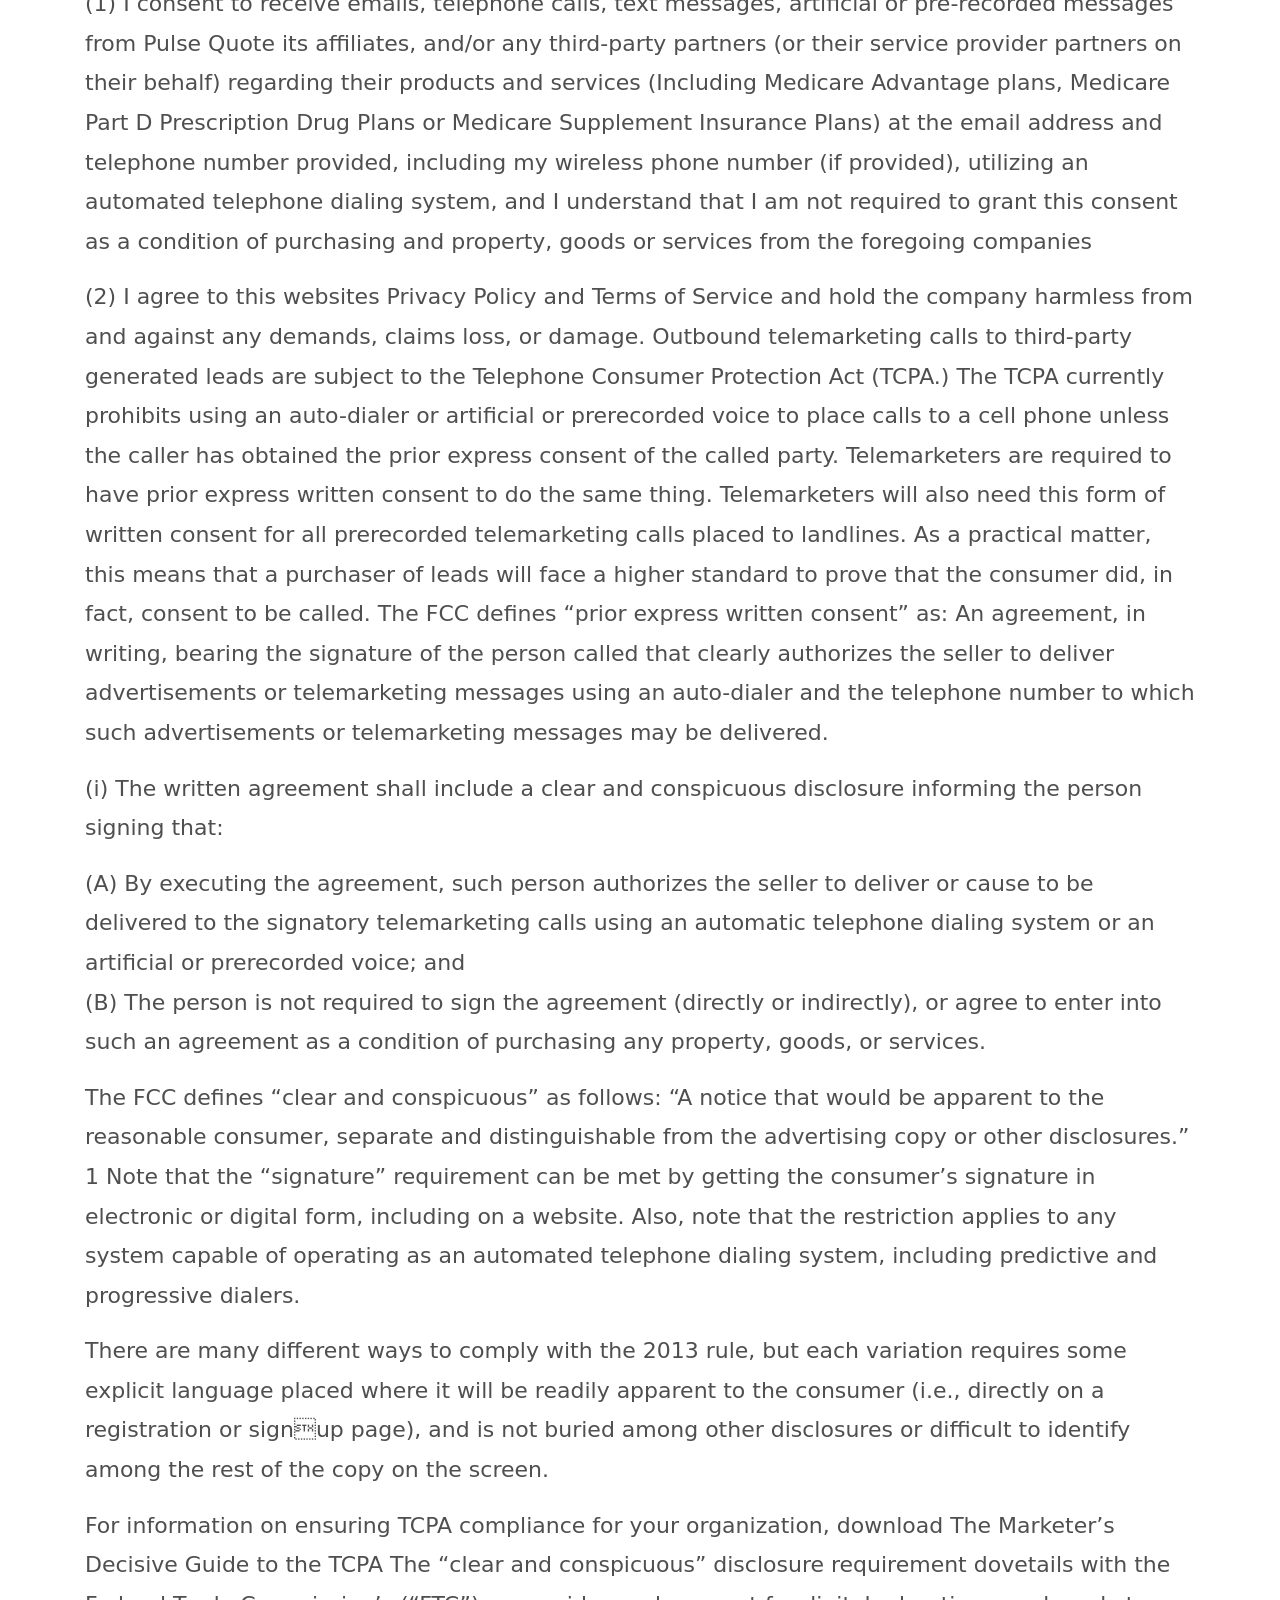
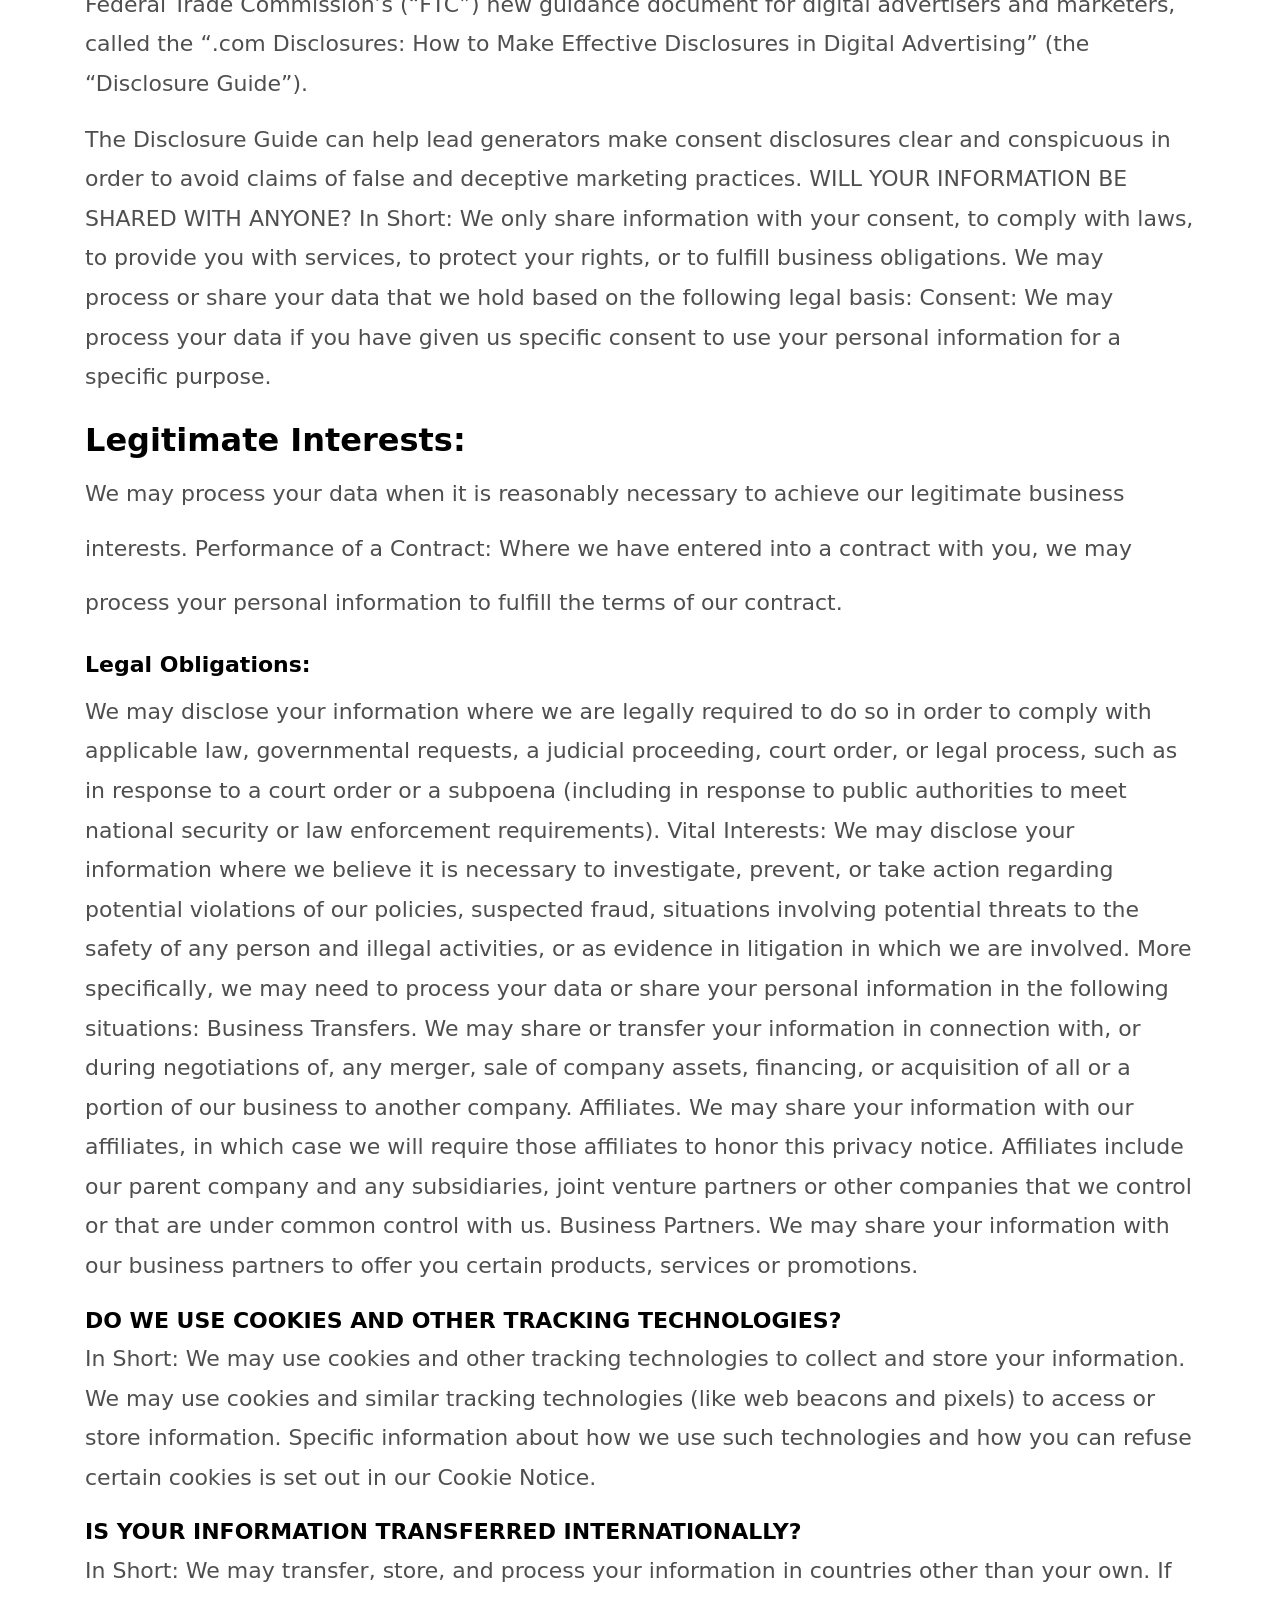
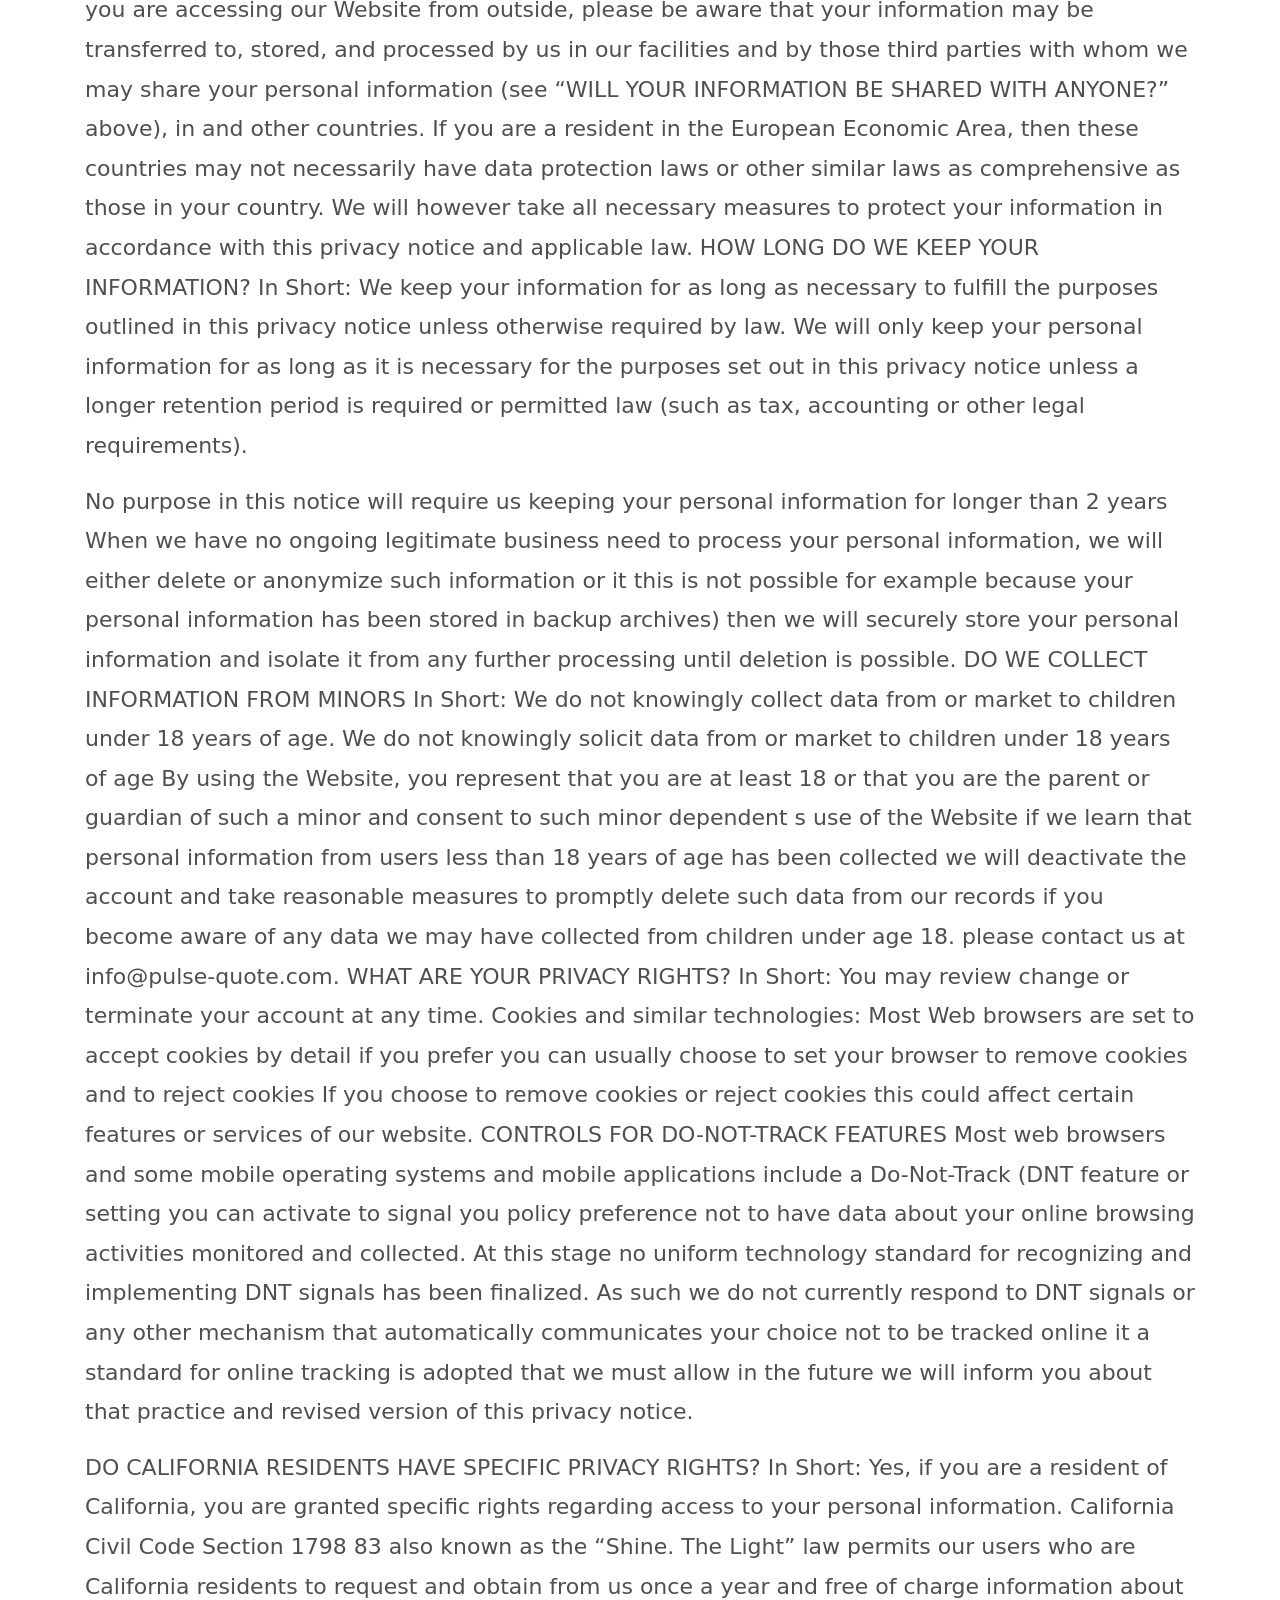
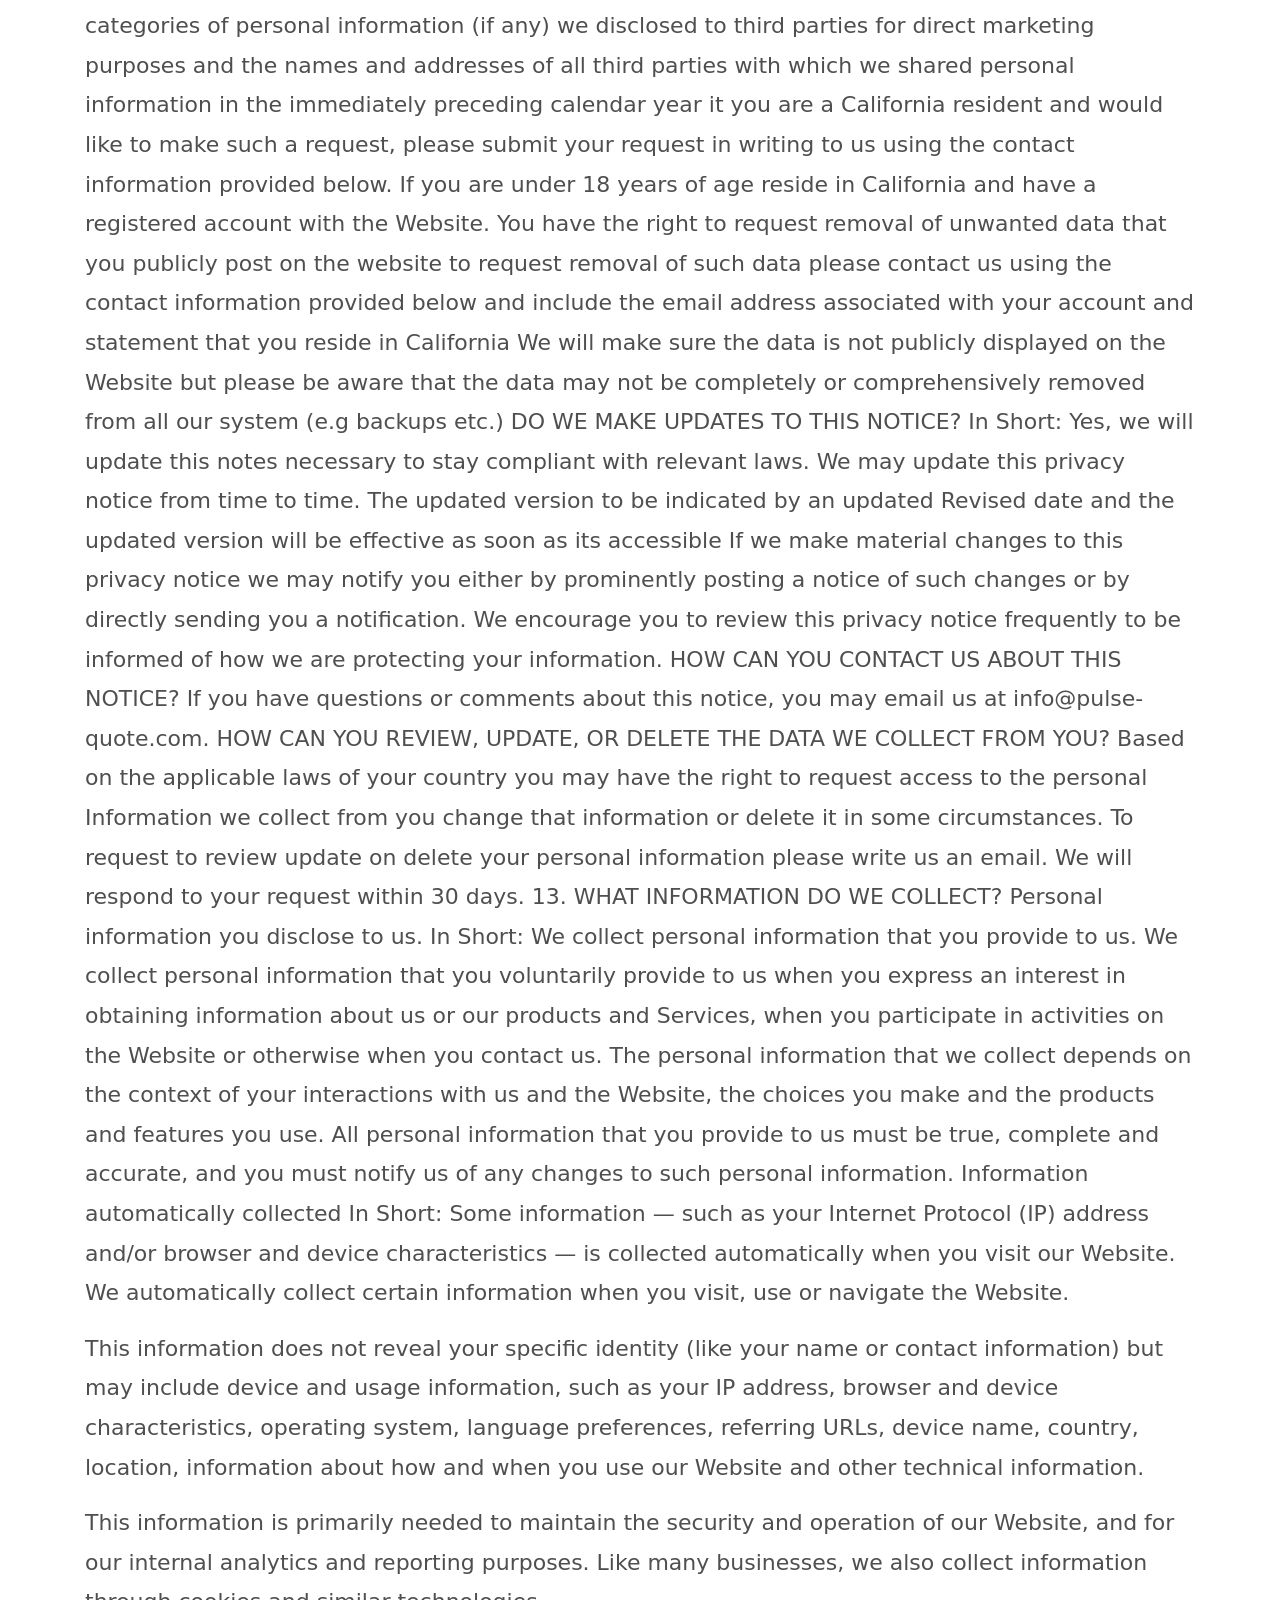
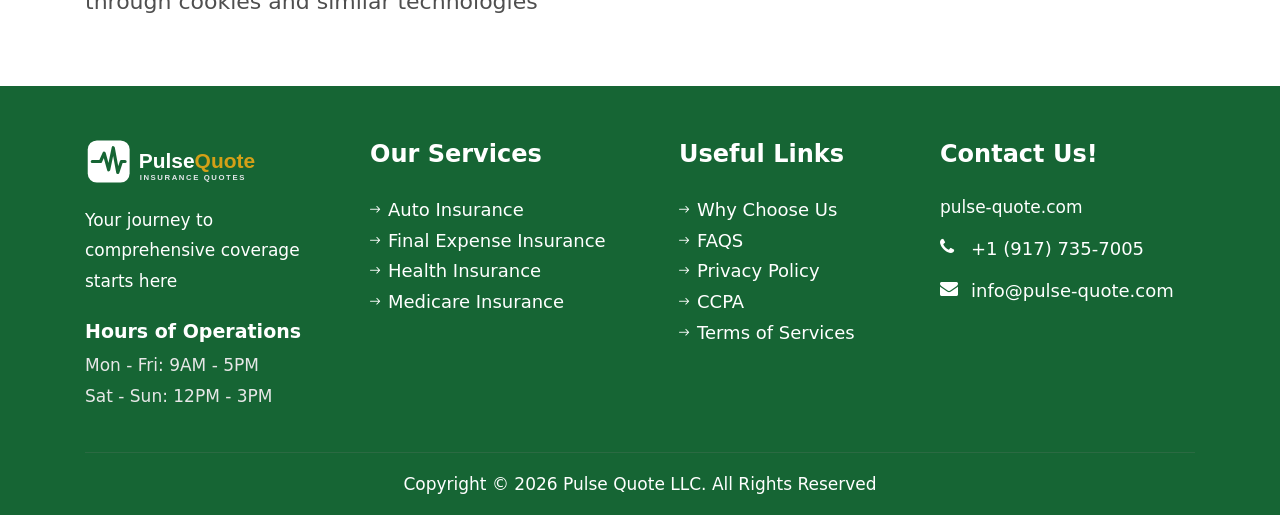
<file: privacypolicy.html>
<!DOCTYPE html>
<html lang="en">
  <head>
    <title>Pulse Quote - Privacy Policy</title>
    <meta charset="utf-8">
    <meta name="viewport" content="width=device-width, initial-scale=1, shrink-to-fit=no">
    <link rel="icon" href="images/pulsequote-icon.svg">
    <link href="https://fonts.googleapis.com/css?family=Nunito+Sans:300,400,600,700,800,900&display=swap" rel="stylesheet">

    <link rel="stylesheet" href="css/open-iconic-bootstrap.min.css">
    <link rel="stylesheet" href="css/animate.css">
    
    <link rel="stylesheet" href="css/owl.carousel.min.css">
    <link rel="stylesheet" href="css/owl.theme.default.min.css">
    <link rel="stylesheet" href="css/magnific-popup.css">

    <link rel="stylesheet" href="css/aos.css">

    <link rel="stylesheet" href="css/ionicons.min.css">
    
    <link rel="stylesheet" href="css/flaticon.css">
    <link rel="stylesheet" href="css/icomoon.css">
    <link rel="stylesheet" href="css/style.css">
  </head>
  <body>
	 
	  <nav class="navbar navbar-expand-lg  bg-light py-3" id="ftco-navbar" style="    border-bottom: 1px solid #00000010;">
	    <div class="container  justify-content-between  ">
			<div>
				<a class="navbar-brand" href="index.html"><img src="images/pulsequote-logo.svg" style="width: 190px;" alt=""></a>
			</div>
			<button class="navbar-toggler" type="button" data-toggle="collapse" data-target="#ftco-nav" aria-controls="ftco-nav" aria-expanded="false" aria-label="Toggle navigation">
	          <span class="oi oi-menu"></span>
	        </button>
	  
	      <div class="collapse navbar-collapse" id="ftco-nav">
	        <ul class="navbar-nav mr-auto ml-auto">
	        	<li class="nav-item active"><a href="index.html" class="nav-link pl-0">Home</a></li>
	        	<li class="nav-item"><a href="index.html" class="nav-link">Services</a></li>
	        	<li class="nav-item"><a href="index.html" class="nav-link">Why Choose Us</a></li>
	          <li class="nav-item"><a href="faqs.html" class="nav-link">FAQS</a></li>
	        </ul>
			<a class="btn btn-primary nav-button d-md-none d-block w-50" style="background: #166534; border: 1px solid #166534; border-radius: 30px; transition: box-shadow 0.3s ease;" href="contact.html">Get a Quote</a>

	      </div>
		  <div class="d-md-block d-none">
			<a class="btn btn-primary nav-button" style="background: #166534; border: 1px solid #166534; border-radius: 30px;" href="contact.html">Get a Quote</a>
		  </div>
	    </div>
	  </nav>
    <!-- END nav -->
    
    


   <div class="container ccpa my-5">
    <div class="row">
      <div class="col-12 text-center">
        <h3 class="sec-st-h3">Privacy Policy</h3>
        
      </div>
      <div class="col-12 mt-4">
        <p>
          Thank you for choosing to be part of our community. We are committed to protecting your personal information and your right to privacy. If you have any questions or concerns about this privacy notice, or our practices with regards to your personal information, please contact us at info@pulse-quote.com.         </p>
       <p>
        When you visit our website www.pulse-quote.com (the “Website”), and more generally, use any of our services (the “Services”, which include the Website), we appreciate that you are trusting us with your personal information. We take your privacy very seriously. In this privacy notice, we seek to explain to you in the clearest way possible what information we collect, how we use it and what rights you have in relation to it. We hope you take some time to read through it carefully, as it is important.
       </p>

       <p>
        If there are any terms in this privacy notice that you do not agree with, please discontinue use of our Services immediately. This privacy notice applies to all information collected through our Services (which, as described above, includes our Website), as well as, any related services, sales, marketing or events. 
       </p>
       <p>
        Please read this privacy notice carefully as it will help you understand what we do with the information that we collect. 
       </p>
       <h4>
        TABLE OF CONTENTS
       </h4>
       <p class="mb-0">
        WHAT IS TCPA COMPLIANCE? 
       </p>
       <p class="mb-0">
        WILL YOUR INFORMATION BE SHARED WITH ANYONE? 
       </p>
       <p class="mb-0">
        DO WE USE COOKIES AND OTHER TRACKING TECHNOLOGIES?? 
       </p>
       <p class="mb-0">
        IS YOUR INFORMATION TRANSFERRED INTERNATIONALLY? 
       </p>
       <p class="mb-0">
        HOW LONG DO WE KEEP YOUR INFORMATION? 
       </p>
       <p class="mb-0">
        DO WE COLLECT INFORMATION FROM MINORS? 
       </p>
       <p class="mb-0">
        WHAT ARE YOUR PRIVACY RIGHTS? 
       </p>
       <p class="mb-0">
        CONTROLS FOR DO-NOT-TRACK FEATURES DO CALIFORNIA RESIDENTS HAVE SPECIFIC PRIVACY RIGHTS? 
       </p>
       <p class="mb-0">
        DO WE MAKE UPDATES TO THIS NOTICE? 
       </p>
       <p class="mb-0">
        HOW CAN YOU CONTACT US ABOUT THIS NOTICE? 
       </p>
       <p class="mb-0">
        HOW CAN YOU REVIEW, UPDATE OR DELETE THE DATA WE COLLECT FROM YOU? 
       </p>
       <p>
        WHAT INFORMATION DO WE COLLECT? 
       </p>
       <h6>
        1. WHAT IS TCPA COMPLIANCE? 
       </h6>
       <p class="mb-0">
        By pressing the “Submit” button 
       </p>
       <p>
        (1) I consent to receive emails, telephone calls, text messages, artificial or pre-recorded messages from Pulse Quote its affiliates, and/or any third-party partners (or their service provider partners on their behalf) regarding their products and services (Including Medicare Advantage plans, Medicare Part D Prescription Drug Plans or Medicare Supplement Insurance Plans) at the email address and telephone number provided, including my wireless phone number (if provided), utilizing an automated telephone dialing system, and I understand that I am not required to grant this consent as a condition of purchasing and property, goods or services from the foregoing companies 
       </p>
       <p>
        (2) I agree to this websites Privacy Policy and Terms of Service and hold the company harmless from and against any demands, claims loss, or damage. Outbound telemarketing calls to third-party generated leads are subject to the Telephone Consumer Protection Act (TCPA.) The TCPA currently prohibits using an auto-dialer or artificial or prerecorded voice to place calls to a cell phone unless the caller has obtained the prior express consent of the called party. Telemarketers are required to have prior express written consent to do the same thing. Telemarketers will also need this form of written consent for all prerecorded telemarketing calls placed to landlines. As a practical matter, this means that a purchaser of leads will face a higher standard to prove that the consumer did, in fact, consent to be called. The FCC defines “prior express written consent” as: An agreement, in writing, bearing the signature of the person called that clearly authorizes the seller to deliver advertisements or telemarketing messages using an auto-dialer and the telephone number to which such advertisements or telemarketing messages may be delivered. 
       </p>
       <p>
        (i) The written agreement shall include a clear and conspicuous disclosure informing the person signing that: 
       </p>
       <p class="mb-0">
        (A) By executing the agreement, such person authorizes the seller to deliver or cause to be delivered to the signatory telemarketing calls using an automatic telephone dialing system or an artificial or prerecorded voice; and 
       </p>
       <p>
        (B) The person is not required to sign the agreement (directly or indirectly), or agree to enter into such an agreement as a condition of purchasing any property, goods, or services. 
       </p>
       <p>
        The FCC defines “clear and conspicuous” as follows: “A notice that would be apparent to the reasonable consumer, separate and distinguishable from the advertising copy or other disclosures.” 1 Note that the “signature” requirement can be met by getting the consumer’s signature in electronic or digital form, including on a website. Also, note that the restriction applies to any system capable of operating as an automated telephone dialing system, including predictive and progressive dialers. 
       </p>
       <p>
        There are many different ways to comply with the 2013 rule, but each variation requires some explicit language placed where it will be readily apparent to the consumer (i.e., directly on a registration or signup page), and is not buried among other disclosures or difficult to identify among the rest of the copy on the screen. 
       </p>
       <p>
        For information on ensuring TCPA compliance for your organization, download The Marketer’s Decisive Guide to the TCPA The “clear and conspicuous” disclosure requirement dovetails with the Federal Trade Commission’s (“FTC”) new guidance document for digital advertisers and marketers, called the “.com Disclosures: How to Make Effective Disclosures in Digital Advertising” (the “Disclosure Guide”). 
       </p>
       <p>
        The Disclosure Guide can help lead generators make consent disclosures clear and conspicuous in order to avoid claims of false and deceptive marketing practices. WILL YOUR INFORMATION BE SHARED WITH ANYONE? In Short: We only share information with your consent, to comply with laws, to provide you with services, to protect your rights, or to fulfill business obligations. We may process or share your data that we hold based on the following legal basis: Consent: We may process your data if you have given us specific consent to use your personal information for a specific purpose. 
       </p>
       <h4>Legitimate Interests: </h>
       <p>
        We may process your data when it is reasonably necessary to achieve our legitimate business interests. Performance of a Contract: Where we have entered into a contract with you, we may process your personal information to fulfill the terms of our contract. 
       </p>
       <h6>
        Legal Obligations: 
       </h6>
       <p>
        We may disclose your information where we are legally required to do so in order to comply with applicable law, governmental requests, a judicial proceeding, court order, or legal process, such as in response to a court order or a subpoena (including in response to public authorities to meet national security or law enforcement requirements). Vital Interests: We may disclose your information where we believe it is necessary to investigate, prevent, or take action regarding potential violations of our policies, suspected fraud, situations involving potential threats to the safety of any person and illegal activities, or as evidence in litigation in which we are involved. More specifically, we may need to process your data or share your personal information in the following situations: Business Transfers. We may share or transfer your information in connection with, or during negotiations of, any merger, sale of company assets, financing, or acquisition of all or a portion of our business to another company. Affiliates. We may share your information with our affiliates, in which case we will require those affiliates to honor this privacy notice. Affiliates include our parent company and any subsidiaries, joint venture partners or other companies that we control or that are under common control with us. Business Partners. We may share your information with our business partners to offer you certain products, services or promotions. 
       </p>
       <h6 class="mb-0">
        DO WE USE COOKIES AND OTHER TRACKING TECHNOLOGIES? 
       </h6>
       <p>
        In Short: We may use cookies and other tracking technologies to collect and store your information. We may use cookies and similar tracking technologies (like web beacons and pixels) to access or store information. Specific information about how we use such technologies and how you can refuse certain cookies is set out in our Cookie Notice. 
       </p>
       <h6 class="mb-0">
        IS YOUR INFORMATION TRANSFERRED INTERNATIONALLY? 
       </h6>
       <p>
        In Short: We may transfer, store, and process your information in countries other than your own. If you are accessing our Website from outside, please be aware that your information may be transferred to, stored, and processed by us in our facilities and by those third parties with whom we may share your personal information (see “WILL YOUR INFORMATION BE SHARED WITH ANYONE?” above), in and other countries. If you are a resident in the European Economic Area, then these countries may not necessarily have data protection laws or other similar laws as comprehensive as those in your country. We will however take all necessary measures to protect your information in accordance with this privacy notice and applicable law. HOW LONG DO WE KEEP YOUR INFORMATION? In Short: We keep your information for as long as necessary to fulfill the purposes outlined in this privacy notice unless otherwise required by law. We will only keep your personal information for as long as it is necessary for the purposes set out in this privacy notice unless a longer retention period is required or permitted law (such as tax, accounting or other legal requirements).
       </p>
       <p>
        No purpose in this notice will require us keeping your personal information for longer than 2 years When we have no ongoing legitimate business need to process your personal information, we will either delete or anonymize such information or it this is not possible for example because your personal information has been stored in backup archives) then we will securely store your personal information and isolate it from any further processing until deletion is possible. DO WE COLLECT INFORMATION FROM MINORS In Short: We do not knowingly collect data from or market to children under 18 years of age. We do not knowingly solicit data from or market to children under 18 years of age By using the Website, you represent that you are at least 18 or that you are the parent or guardian of such a minor and consent to such minor dependent s use of the Website if we learn that personal information from users less than 18 years of age has been collected we will deactivate the account and take reasonable measures to promptly delete such data from our records if you become aware of any data we may have collected from children under age 18. please contact us at info@pulse-quote.com. WHAT ARE YOUR PRIVACY RIGHTS? In Short: You may review change or terminate your account at any time. Cookies and similar technologies: Most Web browsers are set to accept cookies by detail if you prefer you can usually choose to set your browser to remove cookies and to reject cookies If you choose to remove cookies or reject cookies this could affect certain features or services of our website. CONTROLS FOR DO-NOT-TRACK FEATURES Most web browsers and some mobile operating systems and mobile applications include a Do-Not-Track (DNT feature or setting you can activate to signal you policy preference not to have data about your online browsing activities monitored and collected. At this stage no uniform technology standard for recognizing and implementing DNT signals has been finalized. As such we do not currently respond to DNT signals or any other mechanism that automatically communicates your choice not to be tracked online it a standard for online tracking is adopted that we must allow in the future we will inform you about that practice and revised version of this privacy notice. 
       </p>
       <p>
        DO CALIFORNIA RESIDENTS HAVE SPECIFIC PRIVACY RIGHTS? In Short: Yes, if you are a resident of California, you are granted specific rights regarding access to your personal information. California Civil Code Section 1798 83 also known as the “Shine. The Light” law permits our users who are California residents to request and obtain from us once a year and free of charge information about categories of personal information (if any) we disclosed to third parties for direct marketing purposes and the names and addresses of all third parties with which we shared personal information in the immediately preceding calendar year it you are a California resident and would like to make such a request, please submit your request in writing to us using the contact information provided below. If you are under 18 years of age reside in California and have a registered account with the Website. You have the right to request removal of unwanted data that you publicly post on the website to request removal of such data please contact us using the contact information provided below and include the email address associated with your account and statement that you reside in California We will make sure the data is not publicly displayed on the Website but please be aware that the data may not be completely or comprehensively removed from all our system (e.g backups etc.) DO WE MAKE UPDATES TO THIS NOTICE? In Short: Yes, we will update this notes necessary to stay compliant with relevant laws. We may update this privacy notice from time to time. The updated version to be indicated by an updated Revised date and the updated version will be effective as soon as its accessible If we make material changes to this privacy notice we may notify you either by prominently posting a notice of such changes or by directly sending you a notification. We encourage you to review this privacy notice frequently to be informed of how we are protecting your information. HOW CAN YOU CONTACT US ABOUT THIS NOTICE? If you have questions or comments about this notice, you may email us at info@pulse-quote.com. HOW CAN YOU REVIEW, UPDATE, OR DELETE THE DATA WE COLLECT FROM YOU? Based on the applicable laws of your country you may have the right to request access to the personal Information we collect from you change that information or delete it in some circumstances. To request to review update on delete your personal information please write us an email. We will respond to your request within 30 days. 13. WHAT INFORMATION DO WE COLLECT? Personal information you disclose to us. In Short: We collect personal information that you provide to us. We collect personal information that you voluntarily provide to us when you express an interest in obtaining information about us or our products and Services, when you participate in activities on the Website or otherwise when you contact us. The personal information that we collect depends on the context of your interactions with us and the Website, the choices you make and the products and features you use. All personal information that you provide to us must be true, complete and accurate, and you must notify us of any changes to such personal information. Information automatically collected In Short: Some information — such as your Internet Protocol (IP) address and/or browser and device characteristics — is collected automatically when you visit our Website. We automatically collect certain information when you visit, use or navigate the Website. 
       </p>
       <p>
        This information does not reveal your specific identity (like your name or contact information) but may include device and usage information, such as your IP address, browser and device characteristics, operating system, language preferences, referring URLs, device name, country, location, information about how and when you use our Website and other technical information. 
       </p>
       <p>
        This information is primarily needed to maintain the security and operation of our Website, and for our internal analytics and reporting purposes. Like many businesses, we also collect information through cookies and similar technologies
       </p>
      </div>
    </div>
   </div>
   <footer class="ftco-footer ftco-section pb-0 pt-5">
    <div class="container">
      <div class="row mb-2">
        <div class="col-lg-3 col-md-6">
          <div class="ftco-footer-widget mb-2">
          
            <a href="index.html">
        <img src="images/pulsequote-logo-white.svg" class="img-fluid" alt="Pulse Quote">
      </a>
      <p class="mt-3">
        Your journey to comprehensive coverage starts here
      </p>
      <h3 class="mt-4">
        Hours of Operations
      </h3>
      <p class="mb-0" style="color: #E7E7E7;">
        Mon - Fri:  9AM - 5PM
      </p>
      <p style="color: #E7E7E7;">
        Sat - Sun: 12PM - 3PM
      </p>
          </div>
        </div>
        <div class="col-lg-3 col-md-6">
          <div class="ftco-footer-widget mb-5">
            <h2 class="ftco-heading-2">Our Services</h2>
            <ul class="list-unstyled">
              <li><a href="javascript:void(0)"><span class="ion-ios-arrow-round-forward mr-2"></span>Auto Insurance</a></li>
              <li><a href="javascript:void(0)"><span class="ion-ios-arrow-round-forward mr-2"></span>Final Expense Insurance</a></li>
              <li><a href="javascript:void(0)"><span class="ion-ios-arrow-round-forward mr-2"></span>Health Insurance</a></li>
              <li><a href="javascript:void(0)"><span class="ion-ios-arrow-round-forward mr-2"></span>Medicare Insurance</a></li>
            </ul>
          </div>
        </div>
        <div class="col-lg-3 col-md-6">
          <div class="ftco-footer-widget mb-5 ml-md-4">
            <h2 class="ftco-heading-2">Useful Links</h2>
            <ul class="list-unstyled">
              <li><a href="index.html"><span class="ion-ios-arrow-round-forward mr-2"></span>Why Choose Us</a></li>
              <li><a href="faqs.html"><span class="ion-ios-arrow-round-forward mr-2"></span>FAQS</a></li>
              <li><a href="privacypolicy.html"><span class="ion-ios-arrow-round-forward mr-2"></span>Privacy Policy</a></li>
              <li><a href="ccpa.html"><span class="ion-ios-arrow-round-forward mr-2"></span>CCPA</a></li>
              <li><a href="termsofservice.html"><span class="ion-ios-arrow-round-forward mr-2"></span>Terms  of Services</a></li>
            </ul>
          </div>
        </div>
        <div class="col-lg-3 col-md-6">
          <div class="ftco-footer-widget mb-5">
            <h2 class="ftco-heading-2">Contact Us!</h2>
      <div class="block-23 mb-3">
        <ul>
          <li><p class="mb-0">pulse-quote.com</p></li>
          <li><a href="tel:+19177357005" target="_blank" class="mb-0"><span class="icon icon-phone"></span><span class="text">+1 (917) 735-7005</span></a></li>
          <li><a href="https://mail.google.com/mail/?view=cm&amp;fs=1&amp;tf=1&amp;to=info@pulse-quote.com" target="_blank" class="mb-0"><span class="icon icon-envelope"></span><span class="text">info@pulse-quote.com</span></a></li>
        </ul>
        </div>
          </div>
          
        </div>
      </div>
      <div class="row ">
    <div class="col-12">
      <hr style="background: rgba(255, 255, 255, 0.11);">
    </div>
        <div class="col-12 text-center">

          <p>Copyright © 2026 Pulse Quote LLC. All Rights Reserved</p>
        </div>
      </div>
    </div>
  </footer>
  
  

  <!-- loader -->
  <div id="ftco-loader" class="show fullscreen"><svg class="circular" width="48px" height="48px"><circle class="path-bg" cx="24" cy="24" r="22" fill="none" stroke-width="4" stroke="#eeeeee"/><circle class="path" cx="24" cy="24" r="22" fill="none" stroke-width="4" stroke-miterlimit="10" stroke="#D4A017"/></svg></div>


  <script src="js/jquery.min.js"></script>
  <script src="js/jquery-migrate-3.0.1.min.js"></script>
  <script src="js/popper.min.js"></script>
  <script src="js/bootstrap.min.js"></script>
  <script src="js/jquery.easing.1.3.js"></script>
  <script src="js/jquery.waypoints.min.js"></script>
  <script src="js/jquery.stellar.min.js"></script>
  <script src="js/owl.carousel.min.js"></script>
  <script src="js/jquery.magnific-popup.min.js"></script>
  <script src="js/aos.js"></script>
  <script src="js/jquery.animateNumber.min.js"></script>
  <script src="js/scrollax.min.js"></script>
  <script src="js/main.js"></script>
    
  </body>
</html>
</file>
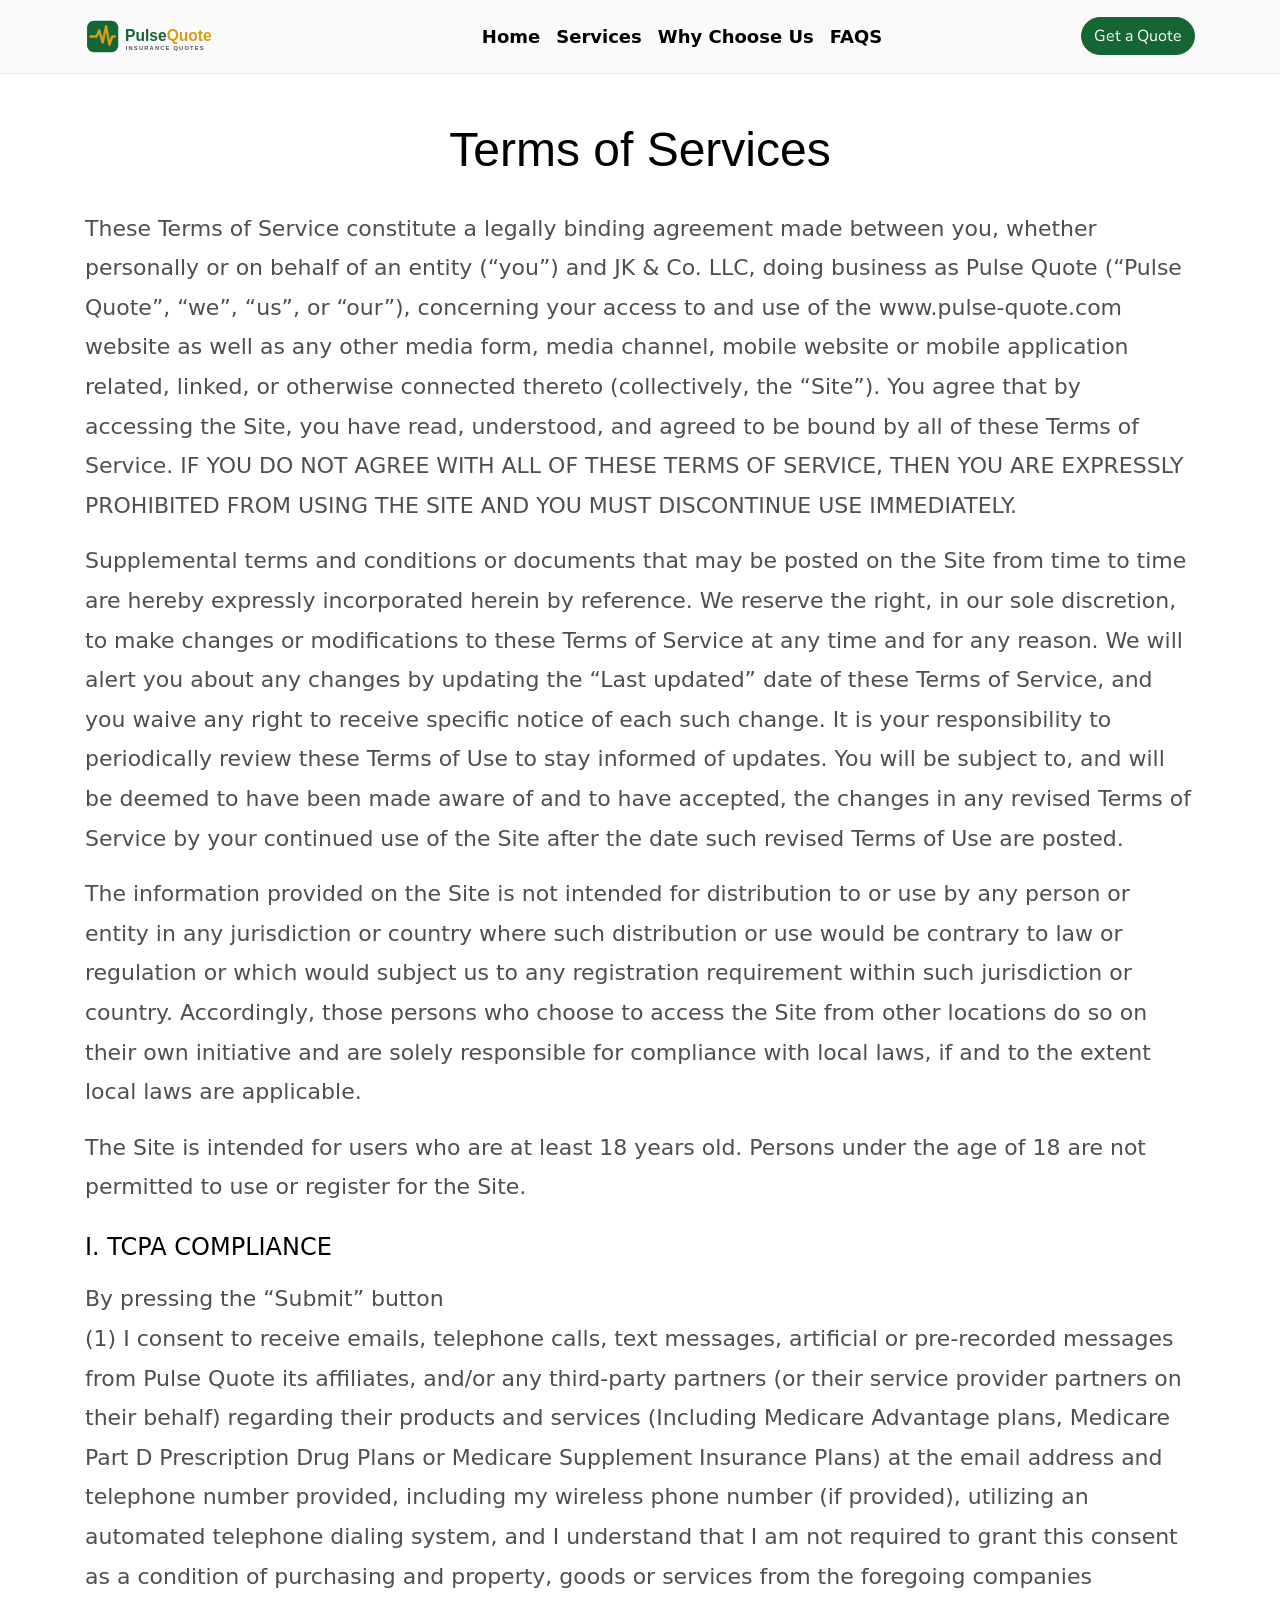
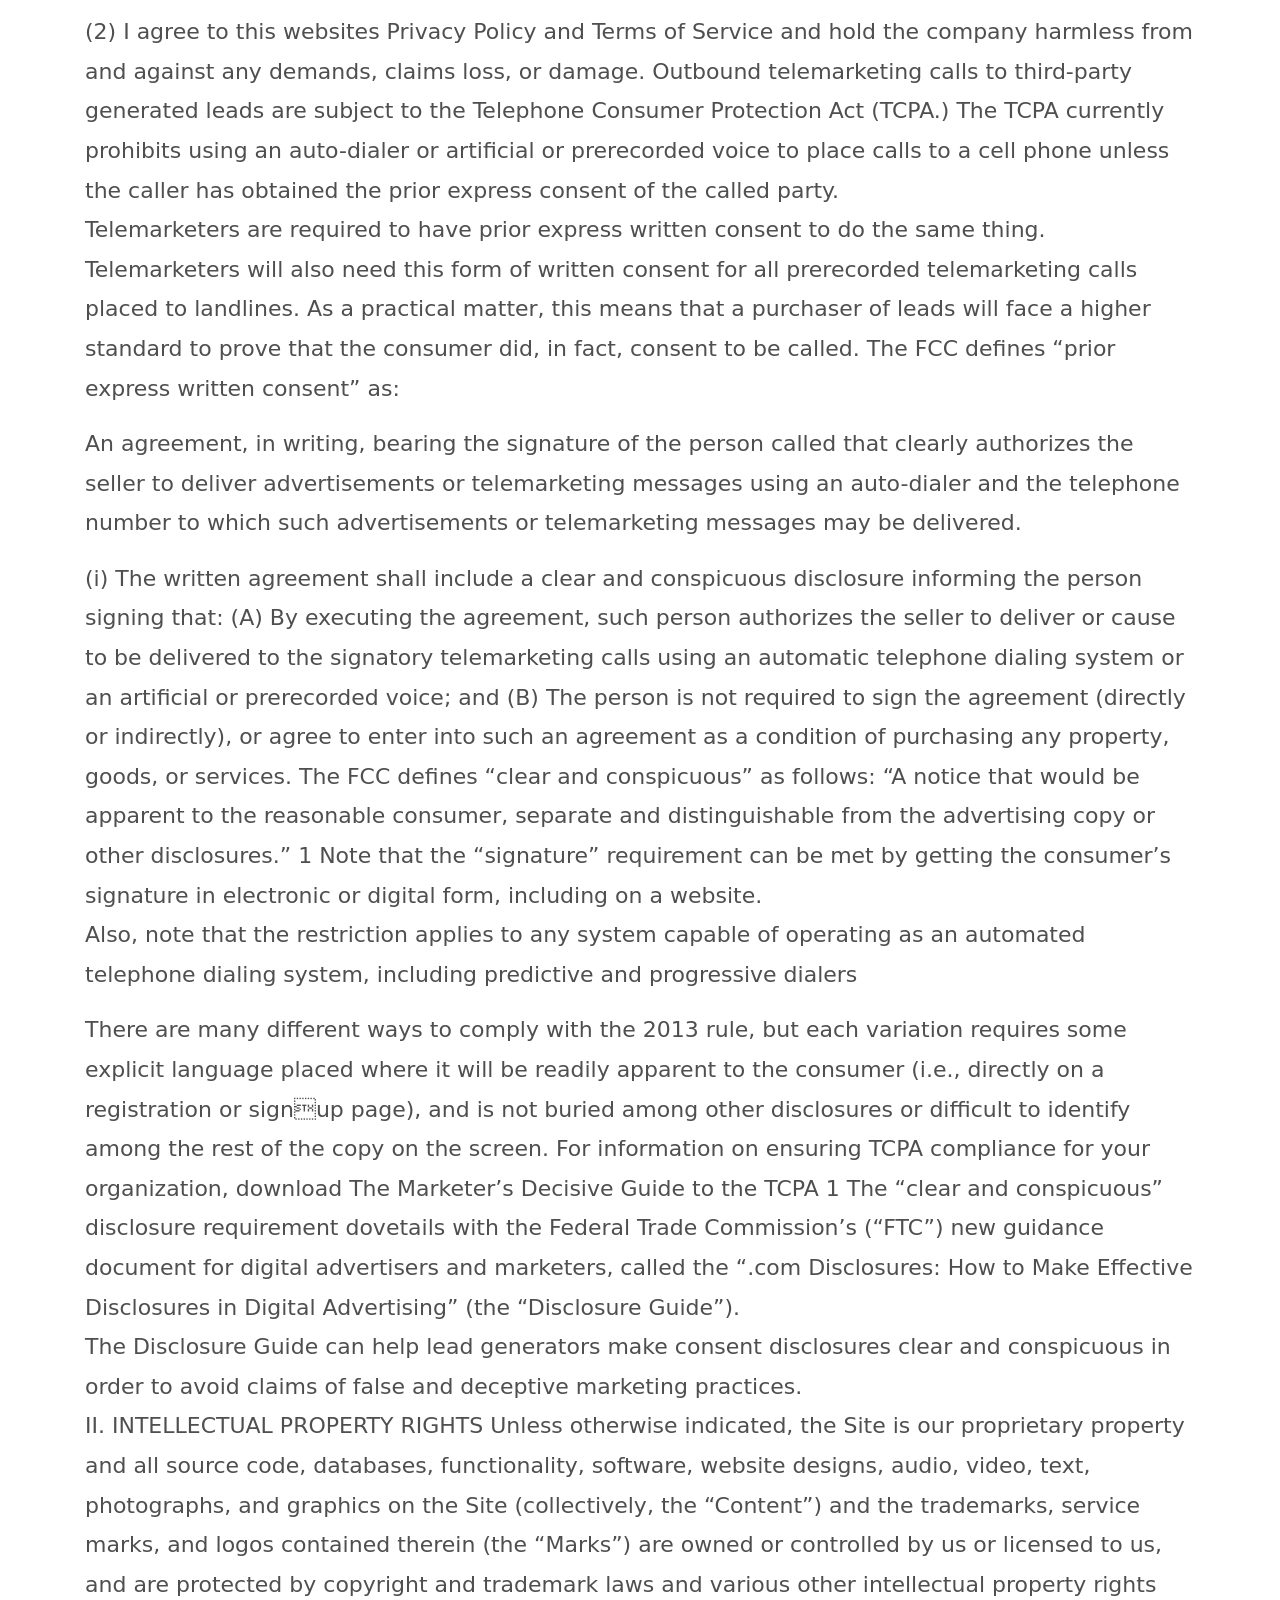
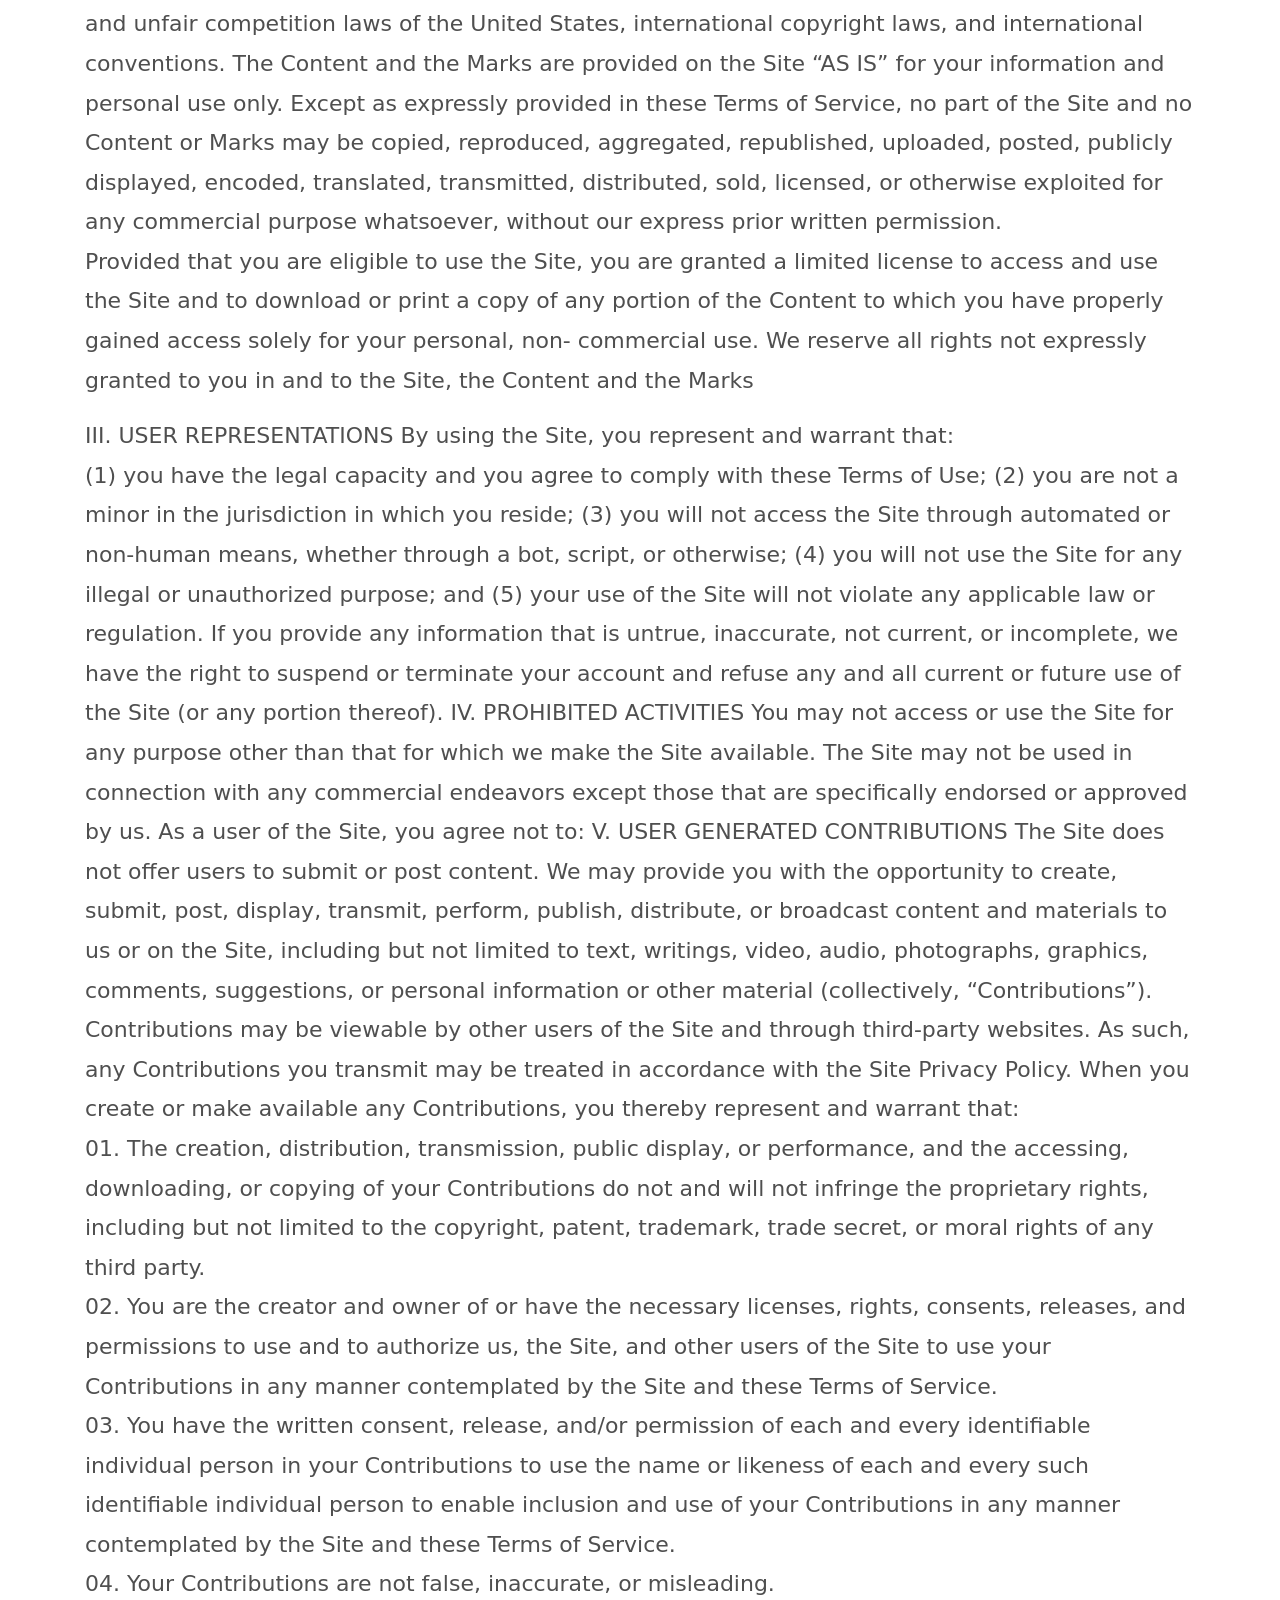
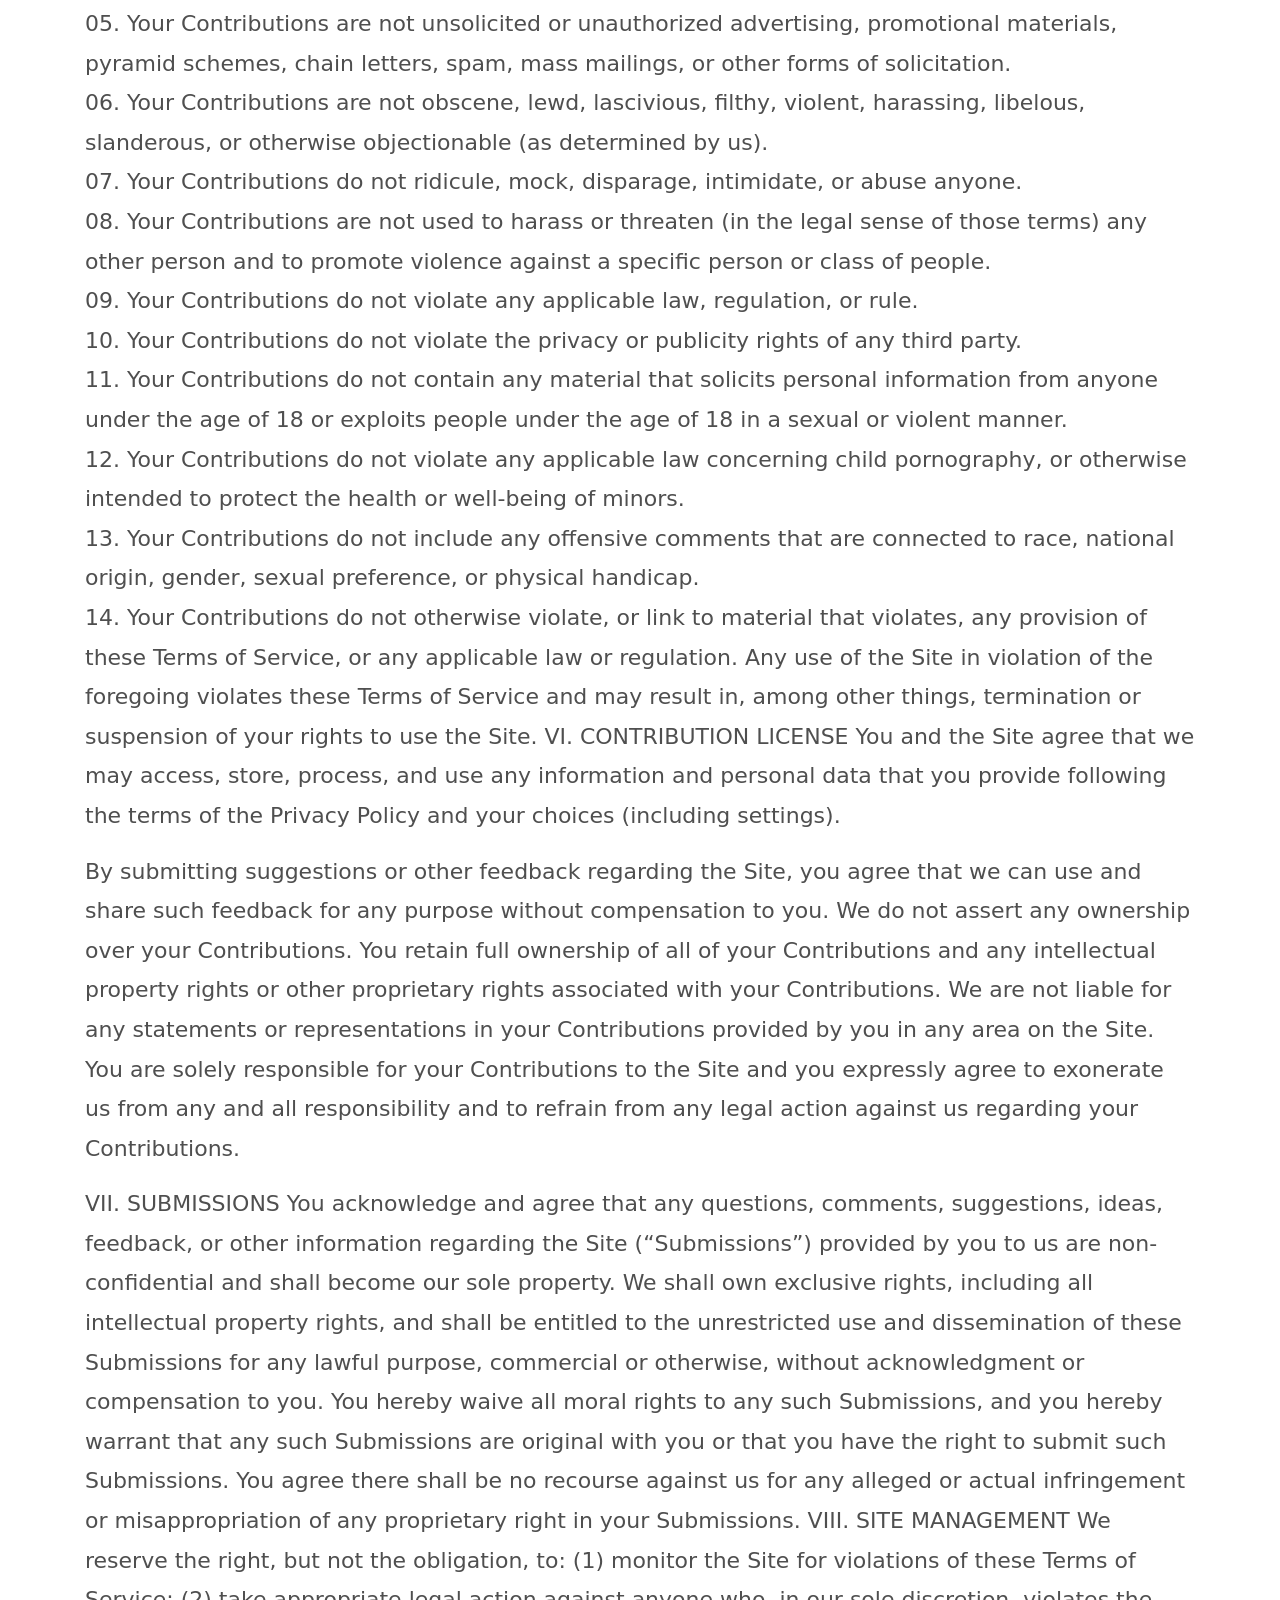
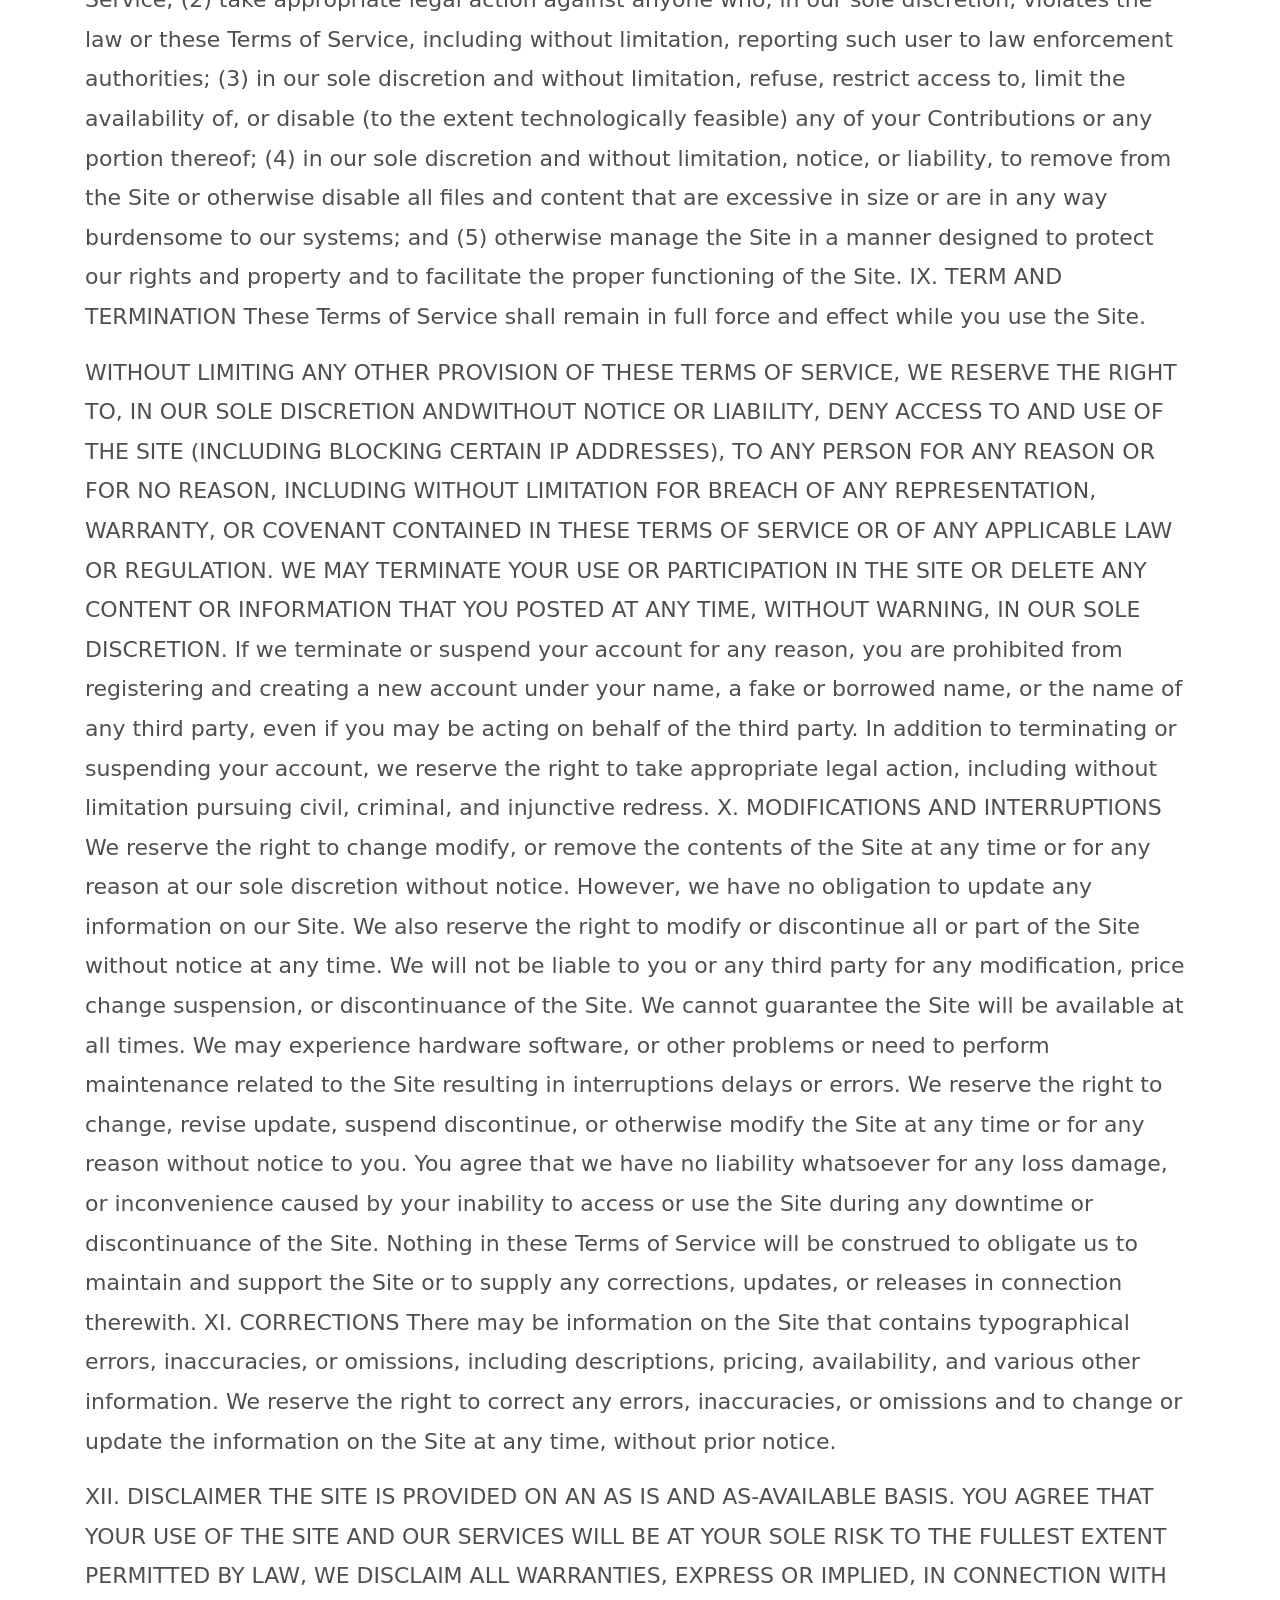
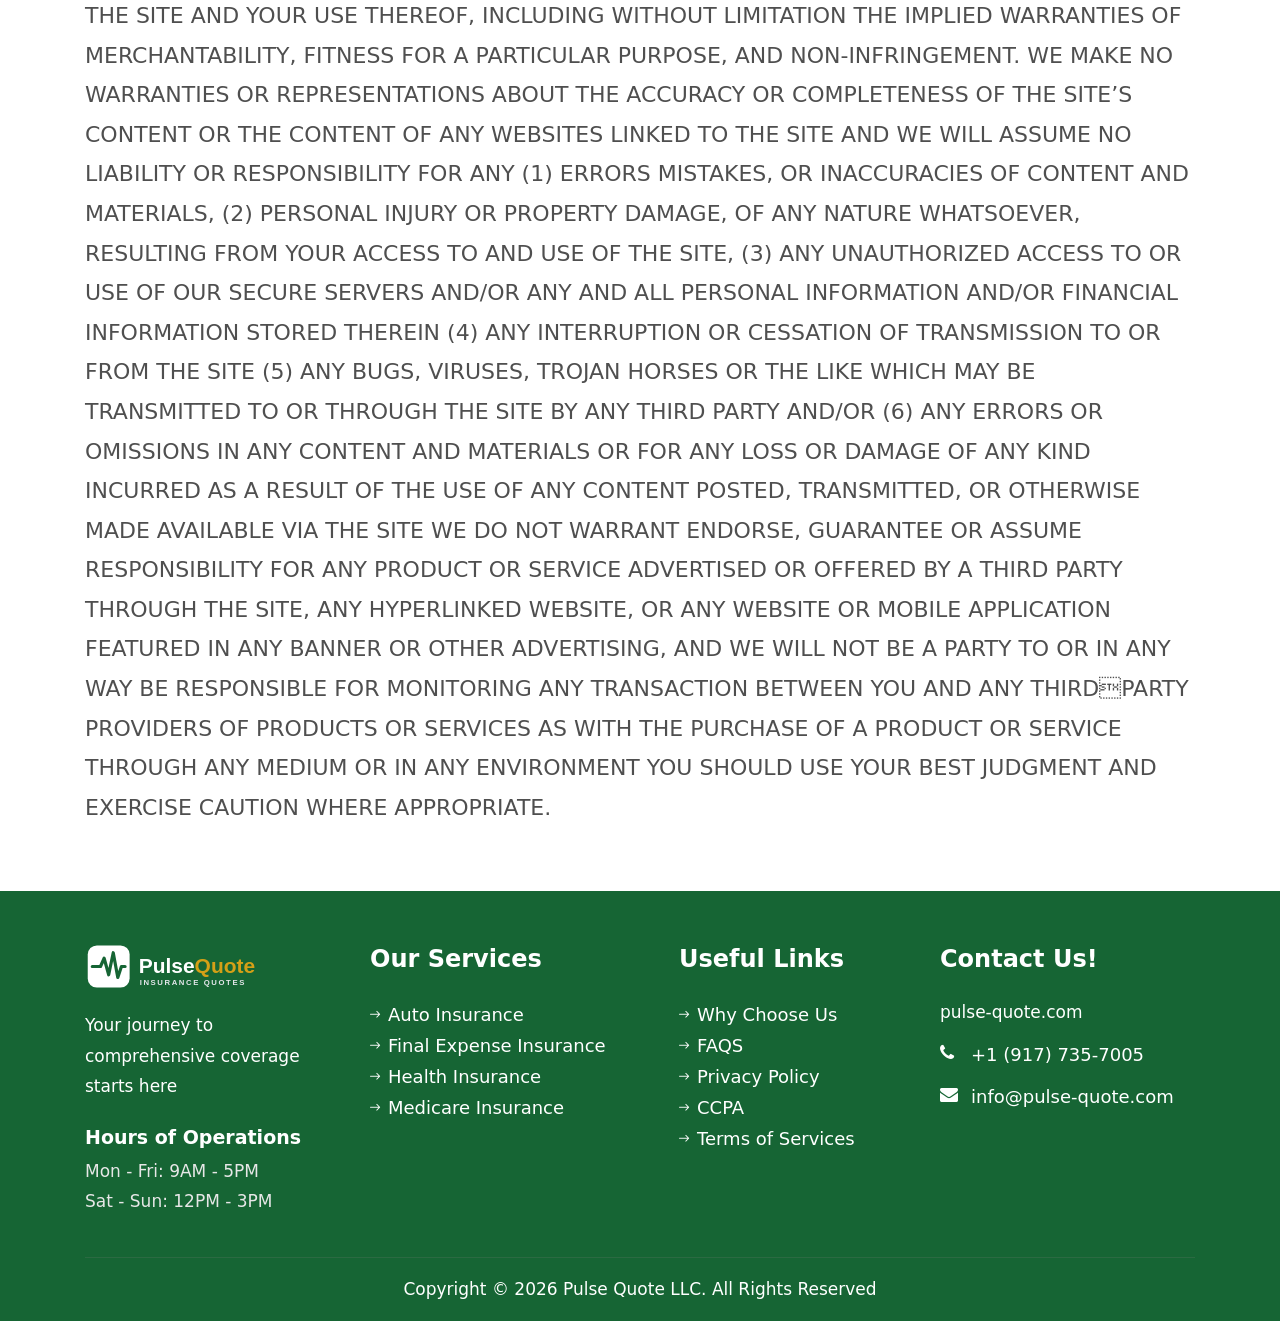
<file: termsofservice.html>
<!DOCTYPE html>
<html lang="en">
  <head>
    <title>Pulse Quote - Terms of Service</title>
    <meta charset="utf-8">
    <meta name="viewport" content="width=device-width, initial-scale=1, shrink-to-fit=no">
    <link rel="icon" href="images/pulsequote-icon.svg">
    <link href="https://fonts.googleapis.com/css?family=Nunito+Sans:300,400,600,700,800,900&display=swap" rel="stylesheet">

    <link rel="stylesheet" href="css/open-iconic-bootstrap.min.css">
    <link rel="stylesheet" href="css/animate.css">
    
    <link rel="stylesheet" href="css/owl.carousel.min.css">
    <link rel="stylesheet" href="css/owl.theme.default.min.css">
    <link rel="stylesheet" href="css/magnific-popup.css">

    <link rel="stylesheet" href="css/aos.css">

    <link rel="stylesheet" href="css/ionicons.min.css">
    
    <link rel="stylesheet" href="css/flaticon.css">
    <link rel="stylesheet" href="css/icomoon.css">
    <link rel="stylesheet" href="css/style.css">
  </head>
  <body>
	 
	  <nav class="navbar navbar-expand-lg  bg-light py-3" id="ftco-navbar" style="    border-bottom: 1px solid #00000010;">
	    <div class="container  justify-content-between  ">
			<div>
				<a class="navbar-brand" href="index.html"><img src="images/pulsequote-logo.svg" style="width: 190px;" alt=""></a>
			</div>
			<button class="navbar-toggler" type="button" data-toggle="collapse" data-target="#ftco-nav" aria-controls="ftco-nav" aria-expanded="false" aria-label="Toggle navigation">
	          <span class="oi oi-menu"></span>
	        </button>
	  
	      <div class="collapse navbar-collapse" id="ftco-nav">
	        <ul class="navbar-nav mr-auto ml-auto">
	        	<li class="nav-item active"><a href="index.html" class="nav-link pl-0">Home</a></li>
	        	<li class="nav-item"><a href="index.html" class="nav-link">Services</a></li>
	        	<li class="nav-item"><a href="index.html" class="nav-link">Why Choose Us</a></li>
	          <li class="nav-item"><a href="faqs.html" class="nav-link">FAQS</a></li>
	        </ul>
			<a class="btn btn-primary nav-button d-md-none d-block w-50" style="background: #166534; border: 1px solid #166534; border-radius: 30px; transition: box-shadow 0.3s ease;" href="contact.html">Get a Quote</a>

	      </div>
		  <div class="d-md-block d-none">
			<a class="btn btn-primary nav-button" style="background: #166534; border: 1px solid #166534; border-radius: 30px;" href="contact.html">Get a Quote</a>
		  </div>
	    </div>
	  </nav>
    <!-- END nav -->
    
    


   <div class="container ccpa my-5">
    <div class="row">
      <div class="col-12 text-center">
        <h3 class="sec-st-h3">Terms of Services</h3>
        
      </div>
      <div class="col-12 mt-4">
        <p>
            These Terms of Service constitute a legally binding agreement made between you, whether personally or on behalf of an entity (“you”) and JK & Co. LLC, doing business as Pulse Quote (“Pulse Quote”, “we”, “us”, or “our”), concerning your access to and use of the www.pulse-quote.com website as well as any other media form, media channel, mobile website or mobile application related, linked, or otherwise connected thereto (collectively, the “Site”). You agree that by accessing the Site, you have read, understood, and agreed to be bound by all of these Terms of Service. IF YOU DO NOT AGREE WITH ALL OF THESE TERMS OF SERVICE, THEN YOU ARE EXPRESSLY PROHIBITED FROM USING THE SITE AND YOU MUST DISCONTINUE USE IMMEDIATELY.
        </p>
        <p>
            Supplemental terms and conditions or documents that may be posted on the Site from time to time are hereby expressly incorporated herein by reference. We reserve the right, in our sole discretion, to make changes or modifications to these Terms of Service at any time and for any reason. We will alert you about any changes by updating the “Last updated” date of these Terms of Service, and you waive any right to receive specific notice of each such change. It is your responsibility to periodically review these Terms of Use to stay informed of updates. You will be subject to, and will be deemed to have been made aware of and to have accepted, the changes in any revised Terms of Service by your continued use of the Site after the date such revised Terms of Use are posted.
        </p>
        <p>
            The information provided on the Site is not intended for distribution to or use by any person or entity in any jurisdiction or country where such distribution or use would be contrary to law or regulation or which would subject us to any registration requirement within such jurisdiction or country. Accordingly, those persons who choose to access the Site from other locations do so on their own initiative and are solely responsible for compliance with local laws, if and to the extent local laws are applicable.
        </p>
       <p>
        The Site is intended for users who are at least 18 years old. Persons under the age of 18 are not permitted to use or register for the Site.
       </p>
       <h5>
        I. TCPA COMPLIANCE 
       </h5>
       <p class="mb-0">
        By pressing the “Submit” button
       </p>
       <p>
        (1) I consent to receive emails, telephone calls, text messages, artificial or pre-recorded messages from Pulse Quote its affiliates, and/or any third-party partners (or their service provider partners on their behalf) regarding their products and services (Including Medicare Advantage plans, Medicare Part D Prescription Drug Plans or Medicare Supplement Insurance Plans) at the email address and telephone number provided, including my wireless phone number (if provided), utilizing an automated telephone dialing system, and I understand that I am not required to grant this consent as a condition of purchasing and property, goods or services from the foregoing companies 
       </p>
       <p class="mb-0">
        (2) I agree to this websites Privacy Policy and Terms of Service and hold the company harmless from and against any demands, claims loss, or damage. Outbound telemarketing calls to third-party generated leads are subject to the Telephone Consumer Protection Act (TCPA.) The TCPA currently prohibits using an auto-dialer or artificial or prerecorded voice to place calls to a cell phone unless the caller has obtained the prior express consent of the called party. 
       </p>
       <p >
        Telemarketers are required to have prior express written consent to do the same thing. Telemarketers will also need this form of written consent for all prerecorded telemarketing calls placed to landlines. As a practical matter, this means that a purchaser of leads will face a higher standard to prove that the consumer did, in fact, consent to be called. The FCC defines “prior express written consent” as:
       </p>
       <p>
        An agreement, in writing, bearing the signature of the person called that clearly authorizes the seller to deliver advertisements or telemarketing messages using an auto-dialer and the telephone number to which such advertisements or telemarketing messages may be delivered. 
       </p>
       <p class="mb-0">
        (i) The written agreement shall include a clear and conspicuous disclosure informing the person signing that: (A) By executing the agreement, such person authorizes the seller to deliver or cause to be delivered to the signatory telemarketing calls using an automatic telephone dialing system or an artificial or prerecorded voice; and (B) The person is not required to sign the agreement (directly or indirectly), or agree to enter into such an agreement as a condition of purchasing any property, goods, or services. The FCC defines “clear and conspicuous” as follows: “A notice that would be apparent to the reasonable consumer, separate and distinguishable from the advertising copy or other disclosures.” 1 Note that the “signature” requirement can be met by getting the consumer’s signature in electronic or digital form, including on a website. 
       </p>
       <p>
        Also, note that the restriction applies to any system capable of operating as an automated telephone dialing system, including predictive and progressive dialers
       </p>
       <p class="mb-0"> 
        There are many different ways to comply with the 2013 rule, but each variation requires some explicit language placed where it will be readily apparent to the consumer (i.e., directly on a registration or signup page), and is not buried among other disclosures or difficult to identify among the rest of the copy on the screen. For information on ensuring TCPA compliance for your organization, download The Marketer’s Decisive Guide to the TCPA 1 The “clear and conspicuous” disclosure requirement dovetails with the Federal Trade Commission’s (“FTC”) new guidance document for digital advertisers and marketers, called the “.com Disclosures: How to Make Effective Disclosures in Digital Advertising” (the “Disclosure Guide”).
       </p>
       <p class="mb-0">
        The Disclosure Guide can help lead generators make consent disclosures clear and conspicuous in order to avoid claims of false and deceptive marketing practices.
       </p>
       <p class="mb-0">
        II. INTELLECTUAL PROPERTY RIGHTS Unless otherwise indicated, the Site is our proprietary property and all source code, databases, functionality, software, website designs, audio, video, text, photographs, and graphics on the Site (collectively, the “Content”) and the trademarks, service marks, and logos contained therein (the “Marks”) are owned or controlled by us or licensed to us, and are protected by copyright and trademark laws and various other intellectual property rights and unfair competition laws of the United States, international copyright laws, and international conventions. The Content and the Marks are provided on the Site “AS IS” for your information and personal use only. Except as expressly provided in these Terms of Service, no part of the Site and no Content or Marks may be copied, reproduced, aggregated, republished, uploaded, posted, publicly displayed, encoded, translated, transmitted, distributed, sold, licensed, or otherwise exploited for any commercial purpose whatsoever, without our express prior written permission. 
       </p>
       <p>
        Provided that you are eligible to use the Site, you are granted a limited license to access and use the Site and to download or print a copy of any portion of the Content to which you have properly gained access solely for your personal, non- commercial use. We reserve all rights not expressly granted to you in and to the Site, the Content and the Marks
       </p>
       <p class="mb-0">
        III. USER REPRESENTATIONS By using the Site, you represent and warrant that: 
       </p>
       <p class="mb-0">
        (1) you have the legal capacity and you agree to comply with these Terms of Use; (2) you are not a minor in the jurisdiction in which you reside; (3) you will not access the Site through automated or non-human means, whether through a bot, script, or otherwise; (4) you will not use the Site for any illegal or unauthorized purpose; and (5) your use of the Site will not violate any applicable law or regulation. If you provide any information that is untrue, inaccurate, not current, or incomplete, we have the right to suspend or terminate your account and refuse any and all current or future use of the Site (or any portion thereof). IV. PROHIBITED ACTIVITIES You may not access or use the Site for any purpose other than that for which we make the Site available. The Site may not be used in connection with any commercial endeavors except those that are specifically endorsed or approved by us. As a user of the Site, you agree not to: V. USER GENERATED CONTRIBUTIONS The Site does not offer users to submit or post content. We may provide you with the opportunity to create, submit, post, display, transmit, perform, publish, distribute, or broadcast content and materials to us or on the Site, including but not limited to text, writings, video, audio, photographs, graphics, comments, suggestions, or personal information or other material (collectively, “Contributions”). Contributions may be viewable by other users of the Site and through third-party websites. As such, any Contributions you transmit may be treated in accordance with the Site Privacy Policy. When you create or make available any Contributions, you thereby represent and warrant that:
       </p>
       <p class="mb-0">
        01. The creation, distribution, transmission, public display, or performance, and the accessing, downloading, or copying of your Contributions do not and will not infringe the proprietary rights, including but not limited to the copyright, patent, trademark, trade secret, or moral rights of any third party. 
       </p>
       <p class="mb-0">
        02. You are the creator and owner of or have the necessary licenses, rights, consents, releases, and permissions to use and to authorize us, the Site, and other users of the Site to use your Contributions in any manner contemplated by the Site and these Terms of Service. 
       </p>
       <p class="mb-0">
        03. You have the written consent, release, and/or permission of each and every identifiable individual person in your Contributions to use the name or likeness of each and every such identifiable individual person to enable inclusion and use of your Contributions in any manner contemplated by the Site and these Terms of Service. 
       </p>
       <p class="mb-0">
        04. Your Contributions are not false, inaccurate, or misleading.
       </p>
       <p class="mb-0">
        05. Your Contributions are not unsolicited or unauthorized advertising, promotional materials, pyramid schemes, chain letters, spam, mass mailings, or other forms of solicitation.
       </p>
       <p class="mb-0">
        06. Your Contributions are not obscene, lewd, lascivious, filthy, violent, harassing, libelous, slanderous, or otherwise objectionable (as determined by us). 
       </p>
       <p class="mb-0">
        07. Your Contributions do not ridicule, mock, disparage, intimidate, or abuse anyone. 
       </p>
       <p class="mb-0">
        08. Your Contributions are not used to harass or threaten (in the legal sense of those terms) any other person and to promote violence against a specific person or class of people. 
       </p>
       <p class="mb-0">
        09. Your Contributions do not violate any applicable law, regulation, or rule. 
       </p>
       <p class="mb-0">
        10. Your Contributions do not violate the privacy or publicity rights of any third party. 
       </p>
       <p class="mb-0">
        11. Your Contributions do not contain any material that solicits personal information from anyone under the age of 18 or exploits people under the age of 18 in a sexual or violent manner. 
       </p>
       <p class="mb-0">
        12. Your Contributions do not violate any applicable law concerning child pornography, or otherwise intended to protect the health or well-being of minors. 
       </p>
       <p class="mb-0">
        13. Your Contributions do not include any offensive comments that are connected to race, national origin, gender, sexual preference, or physical handicap. 
       </p>
       <p>
        14. Your Contributions do not otherwise violate, or link to material that violates, any provision of these Terms of Service, or any applicable law or regulation. Any use of the Site in violation of the foregoing violates these Terms of Service and may result in, among other things, termination or suspension of your rights to use the Site. VI. CONTRIBUTION LICENSE You and the Site agree that we may access, store, process, and use any information and personal data that you provide following the terms of the Privacy Policy and your choices (including settings).
       </p>
       <p>
        By submitting suggestions or other feedback regarding the Site, you agree that we can use and share such feedback for any purpose without compensation to you. We do not assert any ownership over your Contributions. You retain full ownership of all of your Contributions and any intellectual property rights or other proprietary rights associated with your Contributions. We are not liable for any statements or representations in your Contributions provided by you in any area on the Site. You are solely responsible for your Contributions to the Site and you expressly agree to exonerate us from any and all responsibility and to refrain from any legal action against us regarding your Contributions. 
       </p>
       <p>
        VII. SUBMISSIONS You acknowledge and agree that any questions, comments, suggestions, ideas, feedback, or other information regarding the Site (“Submissions”) provided by you to us are non- confidential and shall become our sole property. We shall own exclusive rights, including all intellectual property rights, and shall be entitled to the unrestricted use and dissemination of these Submissions for any lawful purpose, commercial or otherwise, without acknowledgment or compensation to you. You hereby waive all moral rights to any such Submissions, and you hereby warrant that any such Submissions are original with you or that you have the right to submit such Submissions. You agree there shall be no recourse against us for any alleged or actual infringement or misappropriation of any proprietary right in your Submissions. VIII. SITE MANAGEMENT We reserve the right, but not the obligation, to: (1) monitor the Site for violations of these Terms of Service; (2) take appropriate legal action against anyone who, in our sole discretion, violates the law or these Terms of Service, including without limitation, reporting such user to law enforcement authorities; (3) in our sole discretion and without limitation, refuse, restrict access to, limit the availability of, or disable (to the extent technologically feasible) any of your Contributions or any portion thereof; (4) in our sole discretion and without limitation, notice, or liability, to remove from the Site or otherwise disable all files and content that are excessive in size or are in any way burdensome to our systems; and (5) otherwise manage the Site in a manner designed to protect our rights and property and to facilitate the proper functioning of the Site. IX. TERM AND TERMINATION These Terms of Service shall remain in full force and effect while you use the Site. 
       </p>
       <p>
        WITHOUT LIMITING ANY OTHER PROVISION OF THESE TERMS OF SERVICE, WE RESERVE THE RIGHT TO, IN OUR SOLE DISCRETION ANDWITHOUT NOTICE OR LIABILITY, DENY ACCESS TO AND USE OF THE SITE (INCLUDING BLOCKING CERTAIN IP ADDRESSES), TO ANY PERSON FOR ANY REASON OR FOR NO REASON, INCLUDING WITHOUT LIMITATION FOR BREACH OF ANY REPRESENTATION, WARRANTY, OR COVENANT CONTAINED IN THESE TERMS OF SERVICE OR OF ANY APPLICABLE LAW OR REGULATION. WE MAY TERMINATE YOUR USE OR PARTICIPATION IN THE SITE OR DELETE ANY CONTENT OR INFORMATION THAT YOU POSTED AT ANY TIME, WITHOUT WARNING, IN OUR SOLE DISCRETION. If we terminate or suspend your account for any reason, you are prohibited from registering and creating a new account under your name, a fake or borrowed name, or the name of any third party, even if you may be acting on behalf of the third party. In addition to terminating or suspending your account, we reserve the right to take appropriate legal action, including without limitation pursuing civil, criminal, and injunctive redress. X. MODIFICATIONS AND INTERRUPTIONS We reserve the right to change modify, or remove the contents of the Site at any time or for any reason at our sole discretion without notice. However, we have no obligation to update any information on our Site. We also reserve the right to modify or discontinue all or part of the Site without notice at any time. We will not be liable to you or any third party for any modification, price change suspension, or discontinuance of the Site. We cannot guarantee the Site will be available at all times. We may experience hardware software, or other problems or need to perform maintenance related to the Site resulting in interruptions delays or errors. We reserve the right to change, revise update, suspend discontinue, or otherwise modify the Site at any time or for any reason without notice to you. You agree that we have no liability whatsoever for any loss damage, or inconvenience caused by your inability to access or use the Site during any downtime or discontinuance of the Site. Nothing in these Terms of Service will be construed to obligate us to maintain and support the Site or to supply any corrections, updates, or releases in connection therewith. XI. CORRECTIONS There may be information on the Site that contains typographical errors, inaccuracies, or omissions, including descriptions, pricing, availability, and various other information. We reserve the right to correct any errors, inaccuracies, or omissions and to change or update the information on the Site at any time, without prior notice.
       </p>
       <p>
        XII. DISCLAIMER THE SITE IS PROVIDED ON AN AS IS AND AS-AVAILABLE BASIS. YOU AGREE THAT YOUR USE OF THE SITE AND OUR SERVICES WILL BE AT YOUR SOLE RISK TO THE FULLEST EXTENT PERMITTED BY LAW, WE DISCLAIM ALL WARRANTIES, EXPRESS OR IMPLIED, IN CONNECTION WITH THE SITE AND YOUR USE THEREOF, INCLUDING WITHOUT LIMITATION THE IMPLIED WARRANTIES OF MERCHANTABILITY, FITNESS FOR A PARTICULAR PURPOSE, AND NON-INFRINGEMENT. WE MAKE NO WARRANTIES OR REPRESENTATIONS ABOUT THE ACCURACY OR COMPLETENESS OF THE SITE’S CONTENT OR THE CONTENT OF ANY WEBSITES LINKED TO THE SITE AND WE WILL ASSUME NO LIABILITY OR RESPONSIBILITY FOR ANY (1) ERRORS MISTAKES, OR INACCURACIES OF CONTENT AND MATERIALS, (2) PERSONAL INJURY OR PROPERTY DAMAGE, OF ANY NATURE WHATSOEVER, RESULTING FROM YOUR ACCESS TO AND USE OF THE SITE, (3) ANY UNAUTHORIZED ACCESS TO OR USE OF OUR SECURE SERVERS AND/OR ANY AND ALL PERSONAL INFORMATION AND/OR FINANCIAL INFORMATION STORED THEREIN (4) ANY INTERRUPTION OR CESSATION OF TRANSMISSION TO OR FROM THE SITE (5) ANY BUGS, VIRUSES, TROJAN HORSES OR THE LIKE WHICH MAY BE TRANSMITTED TO OR THROUGH THE SITE BY ANY THIRD PARTY AND/OR (6) ANY ERRORS OR OMISSIONS IN ANY CONTENT AND MATERIALS OR FOR ANY LOSS OR DAMAGE OF ANY KIND INCURRED AS A RESULT OF THE USE OF ANY CONTENT POSTED, TRANSMITTED, OR OTHERWISE MADE AVAILABLE VIA THE SITE WE DO NOT WARRANT ENDORSE, GUARANTEE OR ASSUME RESPONSIBILITY FOR ANY PRODUCT OR SERVICE ADVERTISED OR OFFERED BY A THIRD PARTY THROUGH THE SITE, ANY HYPERLINKED WEBSITE, OR ANY WEBSITE OR MOBILE APPLICATION FEATURED IN ANY BANNER OR OTHER ADVERTISING, AND WE WILL NOT BE A PARTY TO OR IN ANY WAY BE RESPONSIBLE FOR MONITORING ANY TRANSACTION BETWEEN YOU AND ANY THIRDPARTY PROVIDERS OF PRODUCTS OR SERVICES AS WITH THE PURCHASE OF A PRODUCT OR SERVICE THROUGH ANY MEDIUM OR IN ANY ENVIRONMENT YOU SHOULD USE YOUR BEST JUDGMENT AND EXERCISE CAUTION WHERE APPROPRIATE.
       </p>
      </div>

    </div>
   </div>
   <footer class="ftco-footer ftco-section pb-0 pt-5">
    <div class="container">
      <div class="row mb-2">
        <div class="col-lg-3 col-md-6">
          <div class="ftco-footer-widget mb-2">
          
            <a href="index.html">
        <img src="images/pulsequote-logo-white.svg" class="img-fluid" alt="Pulse Quote">
      </a>
      <p class="mt-3">
        Your journey to comprehensive coverage starts here
      </p>
      <h3 class="mt-4">
        Hours of Operations
      </h3>
      <p class="mb-0" style="color: #E7E7E7;">
        Mon - Fri:  9AM - 5PM
      </p>
      <p style="color: #E7E7E7;">
        Sat - Sun: 12PM - 3PM
      </p>
          </div>
        </div>
        <div class="col-lg-3 col-md-6">
          <div class="ftco-footer-widget mb-5">
            <h2 class="ftco-heading-2">Our Services</h2>
            <ul class="list-unstyled">
              <li><a href="javascript:void(0)"><span class="ion-ios-arrow-round-forward mr-2"></span>Auto Insurance</a></li>
              <li><a href="javascript:void(0)"><span class="ion-ios-arrow-round-forward mr-2"></span>Final Expense Insurance</a></li>
              <li><a href="javascript:void(0)"><span class="ion-ios-arrow-round-forward mr-2"></span>Health Insurance</a></li>
              <li><a href="javascript:void(0)"><span class="ion-ios-arrow-round-forward mr-2"></span>Medicare Insurance</a></li>
            </ul>
          </div>
        </div>
        <div class="col-lg-3 col-md-6">
          <div class="ftco-footer-widget mb-5 ml-md-4">
            <h2 class="ftco-heading-2">Useful Links</h2>
            <ul class="list-unstyled">
              <li><a href="index.html"><span class="ion-ios-arrow-round-forward mr-2"></span>Why Choose Us</a></li>
              <li><a href="faqs.html"><span class="ion-ios-arrow-round-forward mr-2"></span>FAQS</a></li>
              <li><a href="privacypolicy.html"><span class="ion-ios-arrow-round-forward mr-2"></span>Privacy Policy</a></li>
              <li><a href="ccpa.html"><span class="ion-ios-arrow-round-forward mr-2"></span>CCPA</a></li>
              <li><a href="termsofservice.html"><span class="ion-ios-arrow-round-forward mr-2"></span>Terms  of Services</a></li>
            </ul>
          </div>
        </div>
        <div class="col-lg-3 col-md-6">
          <div class="ftco-footer-widget mb-5">
            <h2 class="ftco-heading-2">Contact Us!</h2>
      <div class="block-23 mb-3">
        <ul>
          <li><p class="mb-0">pulse-quote.com</p></li>
          <li><a href="tel:+19177357005" target="_blank" class="mb-0"><span class="icon icon-phone"></span><span class="text">+1 (917) 735-7005</span></a></li>
          <li><a href="https://mail.google.com/mail/?view=cm&amp;fs=1&amp;tf=1&amp;to=info@pulse-quote.com" target="_blank" class="mb-0"><span class="icon icon-envelope"></span><span class="text">info@pulse-quote.com</span></a></li>
        </ul>
        </div>
          </div>
          
        </div>
      </div>
      <div class="row ">
    <div class="col-12">
      <hr style="background: rgba(255, 255, 255, 0.11);">
    </div>
        <div class="col-12 text-center">

          <p>Copyright © 2026 Pulse Quote LLC. All Rights Reserved</p>
        </div>
      </div>
    </div>
  </footer>
  
  

  <!-- loader -->
  <div id="ftco-loader" class="show fullscreen"><svg class="circular" width="48px" height="48px"><circle class="path-bg" cx="24" cy="24" r="22" fill="none" stroke-width="4" stroke="#eeeeee"/><circle class="path" cx="24" cy="24" r="22" fill="none" stroke-width="4" stroke-miterlimit="10" stroke="#D4A017"/></svg></div>


  <script src="js/jquery.min.js"></script>
  <script src="js/jquery-migrate-3.0.1.min.js"></script>
  <script src="js/popper.min.js"></script>
  <script src="js/bootstrap.min.js"></script>
  <script src="js/jquery.easing.1.3.js"></script>
  <script src="js/jquery.waypoints.min.js"></script>
  <script src="js/jquery.stellar.min.js"></script>
  <script src="js/owl.carousel.min.js"></script>
  <script src="js/jquery.magnific-popup.min.js"></script>
  <script src="js/aos.js"></script>
  <script src="js/jquery.animateNumber.min.js"></script>
  <script src="js/scrollax.min.js"></script>
  <script src="js/main.js"></script>
    
  </body>
</html>
</file>
<file: css/flaticon.css>
/*
  	Flaticon icon font: Flaticon
  	Creation date: 06/10/2018 08:32
  	*/


@font-face {
  font-family: "Flaticon";
  src: url("../fonts/flaticon/font/Flaticon.eot");
  src: url("../fonts/flaticon/font/Flaticon.eot?#iefix") format("embedded-opentype"),
       url("../fonts/flaticon/font/Flaticon.woff") format("woff"),
       url("../fonts/flaticon/font/Flaticon.ttf") format("truetype"),
       url("../fonts/flaticon/font/Flaticon.svg#Flaticon") format("svg");
  font-weight: normal;
  font-style: normal;
}

@media screen and (-webkit-min-device-pixel-ratio:0) {
  @font-face {
    font-family: "Flaticon";
    src: url("../fonts/flaticon/font/Flaticon.svg#Flaticon") format("svg");
  }
}

[class^="flaticon-"]:before, [class*=" flaticon-"]:before,
[class^="flaticon-"]:after, [class*=" flaticon-"]:after {   
  font-family: Flaticon;
  font-style: normal;
  font-weight: normal;
  font-variant: normal;
  text-transform: none;
  line-height: 1;

  /* Better Font Rendering =========== */
  -webkit-font-smoothing: antialiased;
  -moz-osx-font-smoothing: grayscale;
}

.flaticon-collaboration:before { content: "\f100"; }
.flaticon-search-engine:before { content: "\f101"; }
.flaticon-analysis:before { content: "\f102"; }
.flaticon-handshake:before { content: "\f103"; }
.flaticon-business:before { content: "\f104"; }
.flaticon-insurance:before { content: "\f105"; }
.flaticon-money:before { content: "\f106"; }
.flaticon-rating:before { content: "\f107"; }
</file>
<file: css/icomoon.css>
@font-face {
  font-family: 'icomoon';
  src:  url('../fonts/icomoon/icomoon.eot?6tt51o');
  src:  url('../fonts/icomoon/icomoon.eot?6tt51o#iefix') format('embedded-opentype'),
    url('../fonts/icomoon/icomoon.ttf?6tt51o') format('truetype'),
    url('../fonts/icomoon/icomoon.woff?6tt51o') format('woff'),
    url('../fonts/icomoon/icomoon.svg?6tt51o#icomoon') format('svg');
  font-weight: normal;
  font-style: normal;
}

[class^="icon-"], [class*=" icon-"] {
  /* use !important to prevent issues with browser extensions that change fonts */
  font-family: 'icomoon' !important;
  speak: none;
  font-style: normal;
  font-weight: normal;
  font-variant: normal;
  text-transform: none;
  line-height: 1;

  /* Better Font Rendering =========== */
  -webkit-font-smoothing: antialiased;
  -moz-osx-font-smoothing: grayscale;
}

.icon-asterisk:before {
  content: "\f069";
}
.icon-plus:before {
  content: "\f067";
}
.icon-question:before {
  content: "\f128";
}
.icon-minus:before {
  content: "\f068";
}
.icon-glass:before {
  content: "\f000";
}
.icon-music:before {
  content: "\f001";
}
.icon-search:before {
  content: "\f002";
}
.icon-envelope-o:before {
  content: "\f003";
}
.icon-heart:before {
  content: "\f004";
}
.icon-star:before {
  content: "\f005";
}
.icon-star-o:before {
  content: "\f006";
}
.icon-user:before {
  content: "\f007";
}
.icon-film:before {
  content: "\f008";
}
.icon-th-large:before {
  content: "\f009";
}
.icon-th:before {
  content: "\f00a";
}
.icon-th-list:before {
  content: "\f00b";
}
.icon-check:before {
  content: "\f00c";
}
.icon-close:before {
  content: "\f00d";
}
.icon-remove:before {
  content: "\f00d";
}
.icon-times:before {
  content: "\f00d";
}
.icon-search-plus:before {
  content: "\f00e";
}
.icon-search-minus:before {
  content: "\f010";
}
.icon-power-off:before {
  content: "\f011";
}
.icon-signal:before {
  content: "\f012";
}
.icon-cog:before {
  content: "\f013";
}
.icon-gear:before {
  content: "\f013";
}
.icon-trash-o:before {
  content: "\f014";
}
.icon-home:before {
  content: "\f015";
}
.icon-file-o:before {
  content: "\f016";
}
.icon-clock-o:before {
  content: "\f017";
}
.icon-road:before {
  content: "\f018";
}
.icon-download:before {
  content: "\f019";
}
.icon-arrow-circle-o-down:before {
  content: "\f01a";
}
.icon-arrow-circle-o-up:before {
  content: "\f01b";
}
.icon-inbox:before {
  content: "\f01c";
}
.icon-play-circle-o:before {
  content: "\f01d";
}
.icon-repeat:before {
  content: "\f01e";
}
.icon-rotate-right:before {
  content: "\f01e";
}
.icon-refresh:before {
  content: "\f021";
}
.icon-list-alt:before {
  content: "\f022";
}
.icon-lock:before {
  content: "\f023";
}
.icon-flag:before {
  content: "\f024";
}
.icon-headphones:before {
  content: "\f025";
}
.icon-volume-off:before {
  content: "\f026";
}
.icon-volume-down:before {
  content: "\f027";
}
.icon-volume-up:before {
  content: "\f028";
}
.icon-qrcode:before {
  content: "\f029";
}
.icon-barcode:before {
  content: "\f02a";
}
.icon-tag:before {
  content: "\f02b";
}
.icon-tags:before {
  content: "\f02c";
}
.icon-book:before {
  content: "\f02d";
}
.icon-bookmark:before {
  content: "\f02e";
}
.icon-print:before {
  content: "\f02f";
}
.icon-camera:before {
  content: "\f030";
}
.icon-font:before {
  content: "\f031";
}
.icon-bold:before {
  content: "\f032";
}
.icon-italic:before {
  content: "\f033";
}
.icon-text-height:before {
  content: "\f034";
}
.icon-text-width:before {
  content: "\f035";
}
.icon-align-left:before {
  content: "\f036";
}
.icon-align-center:before {
  content: "\f037";
}
.icon-align-right:before {
  content: "\f038";
}
.icon-align-justify:before {
  content: "\f039";
}
.icon-list:before {
  content: "\f03a";
}
.icon-dedent:before {
  content: "\f03b";
}
.icon-outdent:before {
  content: "\f03b";
}
.icon-indent:before {
  content: "\f03c";
}
.icon-video-camera:before {
  content: "\f03d";
}
.icon-image:before {
  content: "\f03e";
}
.icon-photo:before {
  content: "\f03e";
}
.icon-picture-o:before {
  content: "\f03e";
}
.icon-pencil:before {
  content: "\f040";
}
.icon-map-marker:before {
  content: "\f041";
}
.icon-adjust:before {
  content: "\f042";
}
.icon-tint:before {
  content: "\f043";
}
.icon-edit:before {
  content: "\f044";
}
.icon-pencil-square-o:before {
  content: "\f044";
}
.icon-share-square-o:before {
  content: "\f045";
}
.icon-check-square-o:before {
  content: "\f046";
}
.icon-arrows:before {
  content: "\f047";
}
.icon-step-backward:before {
  content: "\f048";
}
.icon-fast-backward:before {
  content: "\f049";
}
.icon-backward:before {
  content: "\f04a";
}
.icon-play:before {
  content: "\f04b";
}
.icon-pause:before {
  content: "\f04c";
}
.icon-stop:before {
  content: "\f04d";
}
.icon-forward:before {
  content: "\f04e";
}
.icon-fast-forward:before {
  content: "\f050";
}
.icon-step-forward:before {
  content: "\f051";
}
.icon-eject:before {
  content: "\f052";
}
.icon-chevron-left:before {
  content: "\f053";
}
.icon-chevron-right:before {
  content: "\f054";
}
.icon-plus-circle:before {
  content: "\f055";
}
.icon-minus-circle:before {
  content: "\f056";
}
.icon-times-circle:before {
  content: "\f057";
}
.icon-check-circle:before {
  content: "\f058";
}
.icon-question-circle:before {
  content: "\f059";
}
.icon-info-circle:before {
  content: "\f05a";
}
.icon-crosshairs:before {
  content: "\f05b";
}
.icon-times-circle-o:before {
  content: "\f05c";
}
.icon-check-circle-o:before {
  content: "\f05d";
}
.icon-ban:before {
  content: "\f05e";
}
.icon-arrow-left:before {
  content: "\f060";
}
.icon-arrow-right:before {
  content: "\f061";
}
.icon-arrow-up:before {
  content: "\f062";
}
.icon-arrow-down:before {
  content: "\f063";
}
.icon-mail-forward:before {
  content: "\f064";
}
.icon-share:before {
  content: "\f064";
}
.icon-expand:before {
  content: "\f065";
}
.icon-compress:before {
  content: "\f066";
}
.icon-exclamation-circle:before {
  content: "\f06a";
}
.icon-gift:before {
  content: "\f06b";
}
.icon-leaf:before {
  content: "\f06c";
}
.icon-fire:before {
  content: "\f06d";
}
.icon-eye:before {
  content: "\f06e";
}
.icon-eye-slash:before {
  content: "\f070";
}
.icon-exclamation-triangle:before {
  content: "\f071";
}
.icon-warning:before {
  content: "\f071";
}
.icon-plane:before {
  content: "\f072";
}
.icon-calendar:before {
  content: "\f073";
}
.icon-random:before {
  content: "\f074";
}
.icon-comment:before {
  content: "\f075";
}
.icon-magnet:before {
  content: "\f076";
}
.icon-chevron-up:before {
  content: "\f077";
}
.icon-chevron-down:before {
  content: "\f078";
}
.icon-retweet:before {
  content: "\f079";
}
.icon-shopping-cart:before {
  content: "\f07a";
}
.icon-folder:before {
  content: "\f07b";
}
.icon-folder-open:before {
  content: "\f07c";
}
.icon-arrows-v:before {
  content: "\f07d";
}
.icon-arrows-h:before {
  content: "\f07e";
}
.icon-bar-chart:before {
  content: "\f080";
}
.icon-bar-chart-o:before {
  content: "\f080";
}
.icon-twitter-square:before {
  content: "\f081";
}
.icon-facebook-square:before {
  content: "\f082";
}
.icon-camera-retro:before {
  content: "\f083";
}
.icon-key:before {
  content: "\f084";
}
.icon-cogs:before {
  content: "\f085";
}
.icon-gears:before {
  content: "\f085";
}
.icon-comments:before {
  content: "\f086";
}
.icon-thumbs-o-up:before {
  content: "\f087";
}
.icon-thumbs-o-down:before {
  content: "\f088";
}
.icon-star-half:before {
  content: "\f089";
}
.icon-heart-o:before {
  content: "\f08a";
}
.icon-sign-out:before {
  content: "\f08b";
}
.icon-linkedin-square:before {
  content: "\f08c";
}
.icon-thumb-tack:before {
  content: "\f08d";
}
.icon-external-link:before {
  content: "\f08e";
}
.icon-sign-in:before {
  content: "\f090";
}
.icon-trophy:before {
  content: "\f091";
}
.icon-github-square:before {
  content: "\f092";
}
.icon-upload:before {
  content: "\f093";
}
.icon-lemon-o:before {
  content: "\f094";
}
.icon-phone:before {
  content: "\f095";
}
.icon-square-o:before {
  content: "\f096";
}
.icon-bookmark-o:before {
  content: "\f097";
}
.icon-phone-square:before {
  content: "\f098";
}
.icon-twitter:before {
  content: "\f099";
}
.icon-facebook:before {
  content: "\f09a";
}
.icon-facebook-f:before {
  content: "\f09a";
}
.icon-github:before {
  content: "\f09b";
}
.icon-unlock:before {
  content: "\f09c";
}
.icon-credit-card:before {
  content: "\f09d";
}
.icon-feed:before {
  content: "\f09e";
}
.icon-rss:before {
  content: "\f09e";
}
.icon-hdd-o:before {
  content: "\f0a0";
}
.icon-bullhorn:before {
  content: "\f0a1";
}
.icon-bell-o:before {
  content: "\f0a2";
}
.icon-certificate:before {
  content: "\f0a3";
}
.icon-hand-o-right:before {
  content: "\f0a4";
}
.icon-hand-o-left:before {
  content: "\f0a5";
}
.icon-hand-o-up:before {
  content: "\f0a6";
}
.icon-hand-o-down:before {
  content: "\f0a7";
}
.icon-arrow-circle-left:before {
  content: "\f0a8";
}
.icon-arrow-circle-right:before {
  content: "\f0a9";
}
.icon-arrow-circle-up:before {
  content: "\f0aa";
}
.icon-arrow-circle-down:before {
  content: "\f0ab";
}
.icon-globe:before {
  content: "\f0ac";
}
.icon-wrench:before {
  content: "\f0ad";
}
.icon-tasks:before {
  content: "\f0ae";
}
.icon-filter:before {
  content: "\f0b0";
}
.icon-briefcase:before {
  content: "\f0b1";
}
.icon-arrows-alt:before {
  content: "\f0b2";
}
.icon-group:before {
  content: "\f0c0";
}
.icon-users:before {
  content: "\f0c0";
}
.icon-chain:before {
  content: "\f0c1";
}
.icon-link:before {
  content: "\f0c1";
}
.icon-cloud:before {
  content: "\f0c2";
}
.icon-flask:before {
  content: "\f0c3";
}
.icon-cut:before {
  content: "\f0c4";
}
.icon-scissors:before {
  content: "\f0c4";
}
.icon-copy:before {
  content: "\f0c5";
}
.icon-files-o:before {
  content: "\f0c5";
}
.icon-paperclip:before {
  content: "\f0c6";
}
.icon-floppy-o:before {
  content: "\f0c7";
}
.icon-save:before {
  content: "\f0c7";
}
.icon-square:before {
  content: "\f0c8";
}
.icon-bars:before {
  content: "\f0c9";
}
.icon-navicon:before {
  content: "\f0c9";
}
.icon-reorder:before {
  content: "\f0c9";
}
.icon-list-ul:before {
  content: "\f0ca";
}
.icon-list-ol:before {
  content: "\f0cb";
}
.icon-strikethrough:before {
  content: "\f0cc";
}
.icon-underline:before {
  content: "\f0cd";
}
.icon-table:before {
  content: "\f0ce";
}
.icon-magic:before {
  content: "\f0d0";
}
.icon-truck:before {
  content: "\f0d1";
}
.icon-pinterest:before {
  content: "\f0d2";
}
.icon-pinterest-square:before {
  content: "\f0d3";
}
.icon-google-plus-square:before {
  content: "\f0d4";
}
.icon-google-plus:before {
  content: "\f0d5";
}
.icon-money:before {
  content: "\f0d6";
}
.icon-caret-down:before {
  content: "\f0d7";
}
.icon-caret-up:before {
  content: "\f0d8";
}
.icon-caret-left:before {
  content: "\f0d9";
}
.icon-caret-right:before {
  content: "\f0da";
}
.icon-columns:before {
  content: "\f0db";
}
.icon-sort:before {
  content: "\f0dc";
}
.icon-unsorted:before {
  content: "\f0dc";
}
.icon-sort-desc:before {
  content: "\f0dd";
}
.icon-sort-down:before {
  content: "\f0dd";
}
.icon-sort-asc:before {
  content: "\f0de";
}
.icon-sort-up:before {
  content: "\f0de";
}
.icon-envelope:before {
  content: "\f0e0";
}
.icon-linkedin:before {
  content: "\f0e1";
}
.icon-rotate-left:before {
  content: "\f0e2";
}
.icon-undo:before {
  content: "\f0e2";
}
.icon-gavel:before {
  content: "\f0e3";
}
.icon-legal:before {
  content: "\f0e3";
}
.icon-dashboard:before {
  content: "\f0e4";
}
.icon-tachometer:before {
  content: "\f0e4";
}
.icon-comment-o:before {
  content: "\f0e5";
}
.icon-comments-o:before {
  content: "\f0e6";
}
.icon-bolt:before {
  content: "\f0e7";
}
.icon-flash:before {
  content: "\f0e7";
}
.icon-sitemap:before {
  content: "\f0e8";
}
.icon-umbrella:before {
  content: "\f0e9";
}
.icon-clipboard:before {
  content: "\f0ea";
}
.icon-paste:before {
  content: "\f0ea";
}
.icon-lightbulb-o:before {
  content: "\f0eb";
}
.icon-exchange:before {
  content: "\f0ec";
}
.icon-cloud-download:before {
  content: "\f0ed";
}
.icon-cloud-upload:before {
  content: "\f0ee";
}
.icon-user-md:before {
  content: "\f0f0";
}
.icon-stethoscope:before {
  content: "\f0f1";
}
.icon-suitcase:before {
  content: "\f0f2";
}
.icon-bell:before {
  content: "\f0f3";
}
.icon-coffee:before {
  content: "\f0f4";
}
.icon-cutlery:before {
  content: "\f0f5";
}
.icon-file-text-o:before {
  content: "\f0f6";
}
.icon-building-o:before {
  content: "\f0f7";
}
.icon-hospital-o:before {
  content: "\f0f8";
}
.icon-ambulance:before {
  content: "\f0f9";
}
.icon-medkit:before {
  content: "\f0fa";
}
.icon-fighter-jet:before {
  content: "\f0fb";
}
.icon-beer:before {
  content: "\f0fc";
}
.icon-h-square:before {
  content: "\f0fd";
}
.icon-plus-square:before {
  content: "\f0fe";
}
.icon-angle-double-left:before {
  content: "\f100";
}
.icon-angle-double-right:before {
  content: "\f101";
}
.icon-angle-double-up:before {
  content: "\f102";
}
.icon-angle-double-down:before {
  content: "\f103";
}
.icon-angle-left:before {
  content: "\f104";
}
.icon-angle-right:before {
  content: "\f105";
}
.icon-angle-up:before {
  content: "\f106";
}
.icon-angle-down:before {
  content: "\f107";
}
.icon-desktop:before {
  content: "\f108";
}
.icon-laptop:before {
  content: "\f109";
}
.icon-tablet:before {
  content: "\f10a";
}
.icon-mobile:before {
  content: "\f10b";
}
.icon-mobile-phone:before {
  content: "\f10b";
}
.icon-circle-o:before {
  content: "\f10c";
}
.icon-quote-left:before {
  content: "\f10d";
}
.icon-quote-right:before {
  content: "\f10e";
}
.icon-spinner:before {
  content: "\f110";
}
.icon-circle:before {
  content: "\f111";
}
.icon-mail-reply:before {
  content: "\f112";
}
.icon-reply:before {
  content: "\f112";
}
.icon-github-alt:before {
  content: "\f113";
}
.icon-folder-o:before {
  content: "\f114";
}
.icon-folder-open-o:before {
  content: "\f115";
}
.icon-smile-o:before {
  content: "\f118";
}
.icon-frown-o:before {
  content: "\f119";
}
.icon-meh-o:before {
  content: "\f11a";
}
.icon-gamepad:before {
  content: "\f11b";
}
.icon-keyboard-o:before {
  content: "\f11c";
}
.icon-flag-o:before {
  content: "\f11d";
}
.icon-flag-checkered:before {
  content: "\f11e";
}
.icon-terminal:before {
  content: "\f120";
}
.icon-code:before {
  content: "\f121";
}
.icon-mail-reply-all:before {
  content: "\f122";
}
.icon-reply-all:before {
  content: "\f122";
}
.icon-star-half-empty:before {
  content: "\f123";
}
.icon-star-half-full:before {
  content: "\f123";
}
.icon-star-half-o:before {
  content: "\f123";
}
.icon-location-arrow:before {
  content: "\f124";
}
.icon-crop:before {
  content: "\f125";
}
.icon-code-fork:before {
  content: "\f126";
}
.icon-chain-broken:before {
  content: "\f127";
}
.icon-unlink:before {
  content: "\f127";
}
.icon-info:before {
  content: "\f129";
}
.icon-exclamation:before {
  content: "\f12a";
}
.icon-superscript:before {
  content: "\f12b";
}
.icon-subscript:before {
  content: "\f12c";
}
.icon-eraser:before {
  content: "\f12d";
}
.icon-puzzle-piece:before {
  content: "\f12e";
}
.icon-microphone:before {
  content: "\f130";
}
.icon-microphone-slash:before {
  content: "\f131";
}
.icon-shield:before {
  content: "\f132";
}
.icon-calendar-o:before {
  content: "\f133";
}
.icon-fire-extinguisher:before {
  content: "\f134";
}
.icon-rocket:before {
  content: "\f135";
}
.icon-maxcdn:before {
  content: "\f136";
}
.icon-chevron-circle-left:before {
  content: "\f137";
}
.icon-chevron-circle-right:before {
  content: "\f138";
}
.icon-chevron-circle-up:before {
  content: "\f139";
}
.icon-chevron-circle-down:before {
  content: "\f13a";
}
.icon-html5:before {
  content: "\f13b";
}
.icon-css3:before {
  content: "\f13c";
}
.icon-anchor:before {
  content: "\f13d";
}
.icon-unlock-alt:before {
  content: "\f13e";
}
.icon-bullseye:before {
  content: "\f140";
}
.icon-ellipsis-h:before {
  content: "\f141";
}
.icon-ellipsis-v:before {
  content: "\f142";
}
.icon-rss-square:before {
  content: "\f143";
}
.icon-play-circle:before {
  content: "\f144";
}
.icon-ticket:before {
  content: "\f145";
}
.icon-minus-square:before {
  content: "\f146";
}
.icon-minus-square-o:before {
  content: "\f147";
}
.icon-level-up:before {
  content: "\f148";
}
.icon-level-down:before {
  content: "\f149";
}
.icon-check-square:before {
  content: "\f14a";
}
.icon-pencil-square:before {
  content: "\f14b";
}
.icon-external-link-square:before {
  content: "\f14c";
}
.icon-share-square:before {
  content: "\f14d";
}
.icon-compass:before {
  content: "\f14e";
}
.icon-caret-square-o-down:before {
  content: "\f150";
}
.icon-toggle-down:before {
  content: "\f150";
}
.icon-caret-square-o-up:before {
  content: "\f151";
}
.icon-toggle-up:before {
  content: "\f151";
}
.icon-caret-square-o-right:before {
  content: "\f152";
}
.icon-toggle-right:before {
  content: "\f152";
}
.icon-eur:before {
  content: "\f153";
}
.icon-euro:before {
  content: "\f153";
}
.icon-gbp:before {
  content: "\f154";
}
.icon-dollar:before {
  content: "\f155";
}
.icon-usd:before {
  content: "\f155";
}
.icon-inr:before {
  content: "\f156";
}
.icon-rupee:before {
  content: "\f156";
}
.icon-cny:before {
  content: "\f157";
}
.icon-jpy:before {
  content: "\f157";
}
.icon-rmb:before {
  content: "\f157";
}
.icon-yen:before {
  content: "\f157";
}
.icon-rouble:before {
  content: "\f158";
}
.icon-rub:before {
  content: "\f158";
}
.icon-ruble:before {
  content: "\f158";
}
.icon-krw:before {
  content: "\f159";
}
.icon-won:before {
  content: "\f159";
}
.icon-bitcoin:before {
  content: "\f15a";
}
.icon-btc:before {
  content: "\f15a";
}
.icon-file:before {
  content: "\f15b";
}
.icon-file-text:before {
  content: "\f15c";
}
.icon-sort-alpha-asc:before {
  content: "\f15d";
}
.icon-sort-alpha-desc:before {
  content: "\f15e";
}
.icon-sort-amount-asc:before {
  content: "\f160";
}
.icon-sort-amount-desc:before {
  content: "\f161";
}
.icon-sort-numeric-asc:before {
  content: "\f162";
}
.icon-sort-numeric-desc:before {
  content: "\f163";
}
.icon-thumbs-up:before {
  content: "\f164";
}
.icon-thumbs-down:before {
  content: "\f165";
}
.icon-youtube-square:before {
  content: "\f166";
}
.icon-youtube:before {
  content: "\f167";
}
.icon-xing:before {
  content: "\f168";
}
.icon-xing-square:before {
  content: "\f169";
}
.icon-youtube-play:before {
  content: "\f16a";
}
.icon-dropbox:before {
  content: "\f16b";
}
.icon-stack-overflow:before {
  content: "\f16c";
}
.icon-instagram:before {
  content: "\f16d";
}
.icon-flickr:before {
  content: "\f16e";
}
.icon-adn:before {
  content: "\f170";
}
.icon-bitbucket:before {
  content: "\f171";
}
.icon-bitbucket-square:before {
  content: "\f172";
}
.icon-tumblr:before {
  content: "\f173";
}
.icon-tumblr-square:before {
  content: "\f174";
}
.icon-long-arrow-down:before {
  content: "\f175";
}
.icon-long-arrow-up:before {
  content: "\f176";
}
.icon-long-arrow-left:before {
  content: "\f177";
}
.icon-long-arrow-right:before {
  content: "\f178";
}
.icon-apple:before {
  content: "\f179";
}
.icon-windows:before {
  content: "\f17a";
}
.icon-android:before {
  content: "\f17b";
}
.icon-linux:before {
  content: "\f17c";
}
.icon-dribbble:before {
  content: "\f17d";
}
.icon-skype:before {
  content: "\f17e";
}
.icon-foursquare:before {
  content: "\f180";
}
.icon-trello:before {
  content: "\f181";
}
.icon-female:before {
  content: "\f182";
}
.icon-male:before {
  content: "\f183";
}
.icon-gittip:before {
  content: "\f184";
}
.icon-gratipay:before {
  content: "\f184";
}
.icon-sun-o:before {
  content: "\f185";
}
.icon-moon-o:before {
  content: "\f186";
}
.icon-archive:before {
  content: "\f187";
}
.icon-bug:before {
  content: "\f188";
}
.icon-vk:before {
  content: "\f189";
}
.icon-weibo:before {
  content: "\f18a";
}
.icon-renren:before {
  content: "\f18b";
}
.icon-pagelines:before {
  content: "\f18c";
}
.icon-stack-exchange:before {
  content: "\f18d";
}
.icon-arrow-circle-o-right:before {
  content: "\f18e";
}
.icon-arrow-circle-o-left:before {
  content: "\f190";
}
.icon-caret-square-o-left:before {
  content: "\f191";
}
.icon-toggle-left:before {
  content: "\f191";
}
.icon-dot-circle-o:before {
  content: "\f192";
}
.icon-wheelchair:before {
  content: "\f193";
}
.icon-vimeo-square:before {
  content: "\f194";
}
.icon-try:before {
  content: "\f195";
}
.icon-turkish-lira:before {
  content: "\f195";
}
.icon-plus-square-o:before {
  content: "\f196";
}
.icon-space-shuttle:before {
  content: "\f197";
}
.icon-slack:before {
  content: "\f198";
}
.icon-envelope-square:before {
  content: "\f199";
}
.icon-wordpress:before {
  content: "\f19a";
}
.icon-openid:before {
  content: "\f19b";
}
.icon-bank:before {
  content: "\f19c";
}
.icon-institution:before {
  content: "\f19c";
}
.icon-university:before {
  content: "\f19c";
}
.icon-graduation-cap:before {
  content: "\f19d";
}
.icon-mortar-board:before {
  content: "\f19d";
}
.icon-yahoo:before {
  content: "\f19e";
}
.icon-google:before {
  content: "\f1a0";
}
.icon-reddit:before {
  content: "\f1a1";
}
.icon-reddit-square:before {
  content: "\f1a2";
}
.icon-stumbleupon-circle:before {
  content: "\f1a3";
}
.icon-stumbleupon:before {
  content: "\f1a4";
}
.icon-delicious:before {
  content: "\f1a5";
}
.icon-digg:before {
  content: "\f1a6";
}
.icon-pied-piper-pp:before {
  content: "\f1a7";
}
.icon-pied-piper-alt:before {
  content: "\f1a8";
}
.icon-drupal:before {
  content: "\f1a9";
}
.icon-joomla:before {
  content: "\f1aa";
}
.icon-language:before {
  content: "\f1ab";
}
.icon-fax:before {
  content: "\f1ac";
}
.icon-building:before {
  content: "\f1ad";
}
.icon-child:before {
  content: "\f1ae";
}
.icon-paw:before {
  content: "\f1b0";
}
.icon-spoon:before {
  content: "\f1b1";
}
.icon-cube:before {
  content: "\f1b2";
}
.icon-cubes:before {
  content: "\f1b3";
}
.icon-behance:before {
  content: "\f1b4";
}
.icon-behance-square:before {
  content: "\f1b5";
}
.icon-steam:before {
  content: "\f1b6";
}
.icon-steam-square:before {
  content: "\f1b7";
}
.icon-recycle:before {
  content: "\f1b8";
}
.icon-automobile:before {
  content: "\f1b9";
}
.icon-car:before {
  content: "\f1b9";
}
.icon-cab:before {
  content: "\f1ba";
}
.icon-taxi:before {
  content: "\f1ba";
}
.icon-tree:before {
  content: "\f1bb";
}
.icon-spotify:before {
  content: "\f1bc";
}
.icon-deviantart:before {
  content: "\f1bd";
}
.icon-soundcloud:before {
  content: "\f1be";
}
.icon-database:before {
  content: "\f1c0";
}
.icon-file-pdf-o:before {
  content: "\f1c1";
}
.icon-file-word-o:before {
  content: "\f1c2";
}
.icon-file-excel-o:before {
  content: "\f1c3";
}
.icon-file-powerpoint-o:before {
  content: "\f1c4";
}
.icon-file-image-o:before {
  content: "\f1c5";
}
.icon-file-photo-o:before {
  content: "\f1c5";
}
.icon-file-picture-o:before {
  content: "\f1c5";
}
.icon-file-archive-o:before {
  content: "\f1c6";
}
.icon-file-zip-o:before {
  content: "\f1c6";
}
.icon-file-audio-o:before {
  content: "\f1c7";
}
.icon-file-sound-o:before {
  content: "\f1c7";
}
.icon-file-movie-o:before {
  content: "\f1c8";
}
.icon-file-video-o:before {
  content: "\f1c8";
}
.icon-file-code-o:before {
  content: "\f1c9";
}
.icon-vine:before {
  content: "\f1ca";
}
.icon-codepen:before {
  content: "\f1cb";
}
.icon-jsfiddle:before {
  content: "\f1cc";
}
.icon-life-bouy:before {
  content: "\f1cd";
}
.icon-life-buoy:before {
  content: "\f1cd";
}
.icon-life-ring:before {
  content: "\f1cd";
}
.icon-life-saver:before {
  content: "\f1cd";
}
.icon-support:before {
  content: "\f1cd";
}
.icon-circle-o-notch:before {
  content: "\f1ce";
}
.icon-ra:before {
  content: "\f1d0";
}
.icon-rebel:before {
  content: "\f1d0";
}
.icon-resistance:before {
  content: "\f1d0";
}
.icon-empire:before {
  content: "\f1d1";
}
.icon-ge:before {
  content: "\f1d1";
}
.icon-git-square:before {
  content: "\f1d2";
}
.icon-git:before {
  content: "\f1d3";
}
.icon-hacker-news:before {
  content: "\f1d4";
}
.icon-y-combinator-square:before {
  content: "\f1d4";
}
.icon-yc-square:before {
  content: "\f1d4";
}
.icon-tencent-weibo:before {
  content: "\f1d5";
}
.icon-qq:before {
  content: "\f1d6";
}
.icon-wechat:before {
  content: "\f1d7";
}
.icon-weixin:before {
  content: "\f1d7";
}
.icon-paper-plane:before {
  content: "\f1d8";
}
.icon-send:before {
  content: "\f1d8";
}
.icon-paper-plane-o:before {
  content: "\f1d9";
}
.icon-send-o:before {
  content: "\f1d9";
}
.icon-history:before {
  content: "\f1da";
}
.icon-circle-thin:before {
  content: "\f1db";
}
.icon-header:before {
  content: "\f1dc";
}
.icon-paragraph:before {
  content: "\f1dd";
}
.icon-sliders:before {
  content: "\f1de";
}
.icon-share-alt:before {
  content: "\f1e0";
}
.icon-share-alt-square:before {
  content: "\f1e1";
}
.icon-bomb:before {
  content: "\f1e2";
}
.icon-futbol-o:before {
  content: "\f1e3";
}
.icon-soccer-ball-o:before {
  content: "\f1e3";
}
.icon-tty:before {
  content: "\f1e4";
}
.icon-binoculars:before {
  content: "\f1e5";
}
.icon-plug:before {
  content: "\f1e6";
}
.icon-slideshare:before {
  content: "\f1e7";
}
.icon-twitch:before {
  content: "\f1e8";
}
.icon-yelp:before {
  content: "\f1e9";
}
.icon-newspaper-o:before {
  content: "\f1ea";
}
.icon-wifi:before {
  content: "\f1eb";
}
.icon-calculator:before {
  content: "\f1ec";
}
.icon-paypal:before {
  content: "\f1ed";
}
.icon-google-wallet:before {
  content: "\f1ee";
}
.icon-cc-visa:before {
  content: "\f1f0";
}
.icon-cc-mastercard:before {
  content: "\f1f1";
}
.icon-cc-discover:before {
  content: "\f1f2";
}
.icon-cc-amex:before {
  content: "\f1f3";
}
.icon-cc-paypal:before {
  content: "\f1f4";
}
.icon-cc-stripe:before {
  content: "\f1f5";
}
.icon-bell-slash:before {
  content: "\f1f6";
}
.icon-bell-slash-o:before {
  content: "\f1f7";
}
.icon-trash:before {
  content: "\f1f8";
}
.icon-copyright:before {
  content: "\f1f9";
}
.icon-at:before {
  content: "\f1fa";
}
.icon-eyedropper:before {
  content: "\f1fb";
}
.icon-paint-brush:before {
  content: "\f1fc";
}
.icon-birthday-cake:before {
  content: "\f1fd";
}
.icon-area-chart:before {
  content: "\f1fe";
}
.icon-pie-chart:before {
  content: "\f200";
}
.icon-line-chart:before {
  content: "\f201";
}
.icon-lastfm:before {
  content: "\f202";
}
.icon-lastfm-square:before {
  content: "\f203";
}
.icon-toggle-off:before {
  content: "\f204";
}
.icon-toggle-on:before {
  content: "\f205";
}
.icon-bicycle:before {
  content: "\f206";
}
.icon-bus:before {
  content: "\f207";
}
.icon-ioxhost:before {
  content: "\f208";
}
.icon-angellist:before {
  content: "\f209";
}
.icon-cc:before {
  content: "\f20a";
}
.icon-ils:before {
  content: "\f20b";
}
.icon-shekel:before {
  content: "\f20b";
}
.icon-sheqel:before {
  content: "\f20b";
}
.icon-meanpath:before {
  content: "\f20c";
}
.icon-buysellads:before {
  content: "\f20d";
}
.icon-connectdevelop:before {
  content: "\f20e";
}
.icon-dashcube:before {
  content: "\f210";
}
.icon-forumbee:before {
  content: "\f211";
}
.icon-leanpub:before {
  content: "\f212";
}
.icon-sellsy:before {
  content: "\f213";
}
.icon-shirtsinbulk:before {
  content: "\f214";
}
.icon-simplybuilt:before {
  content: "\f215";
}
.icon-skyatlas:before {
  content: "\f216";
}
.icon-cart-plus:before {
  content: "\f217";
}
.icon-cart-arrow-down:before {
  content: "\f218";
}
.icon-diamond:before {
  content: "\f219";
}
.icon-ship:before {
  content: "\f21a";
}
.icon-user-secret:before {
  content: "\f21b";
}
.icon-motorcycle:before {
  content: "\f21c";
}
.icon-street-view:before {
  content: "\f21d";
}
.icon-heartbeat:before {
  content: "\f21e";
}
.icon-venus:before {
  content: "\f221";
}
.icon-mars:before {
  content: "\f222";
}
.icon-mercury:before {
  content: "\f223";
}
.icon-intersex:before {
  content: "\f224";
}
.icon-transgender:before {
  content: "\f224";
}
.icon-transgender-alt:before {
  content: "\f225";
}
.icon-venus-double:before {
  content: "\f226";
}
.icon-mars-double:before {
  content: "\f227";
}
.icon-venus-mars:before {
  content: "\f228";
}
.icon-mars-stroke:before {
  content: "\f229";
}
.icon-mars-stroke-v:before {
  content: "\f22a";
}
.icon-mars-stroke-h:before {
  content: "\f22b";
}
.icon-neuter:before {
  content: "\f22c";
}
.icon-genderless:before {
  content: "\f22d";
}
.icon-facebook-official:before {
  content: "\f230";
}
.icon-pinterest-p:before {
  content: "\f231";
}
.icon-whatsapp:before {
  content: "\f232";
}
.icon-server:before {
  content: "\f233";
}
.icon-user-plus:before {
  content: "\f234";
}
.icon-user-times:before {
  content: "\f235";
}
.icon-bed:before {
  content: "\f236";
}
.icon-hotel:before {
  content: "\f236";
}
.icon-viacoin:before {
  content: "\f237";
}
.icon-train:before {
  content: "\f238";
}
.icon-subway:before {
  content: "\f239";
}
.icon-medium:before {
  content: "\f23a";
}
.icon-y-combinator:before {
  content: "\f23b";
}
.icon-yc:before {
  content: "\f23b";
}
.icon-optin-monster:before {
  content: "\f23c";
}
.icon-opencart:before {
  content: "\f23d";
}
.icon-expeditedssl:before {
  content: "\f23e";
}
.icon-battery:before {
  content: "\f240";
}
.icon-battery-4:before {
  content: "\f240";
}
.icon-battery-full:before {
  content: "\f240";
}
.icon-battery-3:before {
  content: "\f241";
}
.icon-battery-three-quarters:before {
  content: "\f241";
}
.icon-battery-2:before {
  content: "\f242";
}
.icon-battery-half:before {
  content: "\f242";
}
.icon-battery-1:before {
  content: "\f243";
}
.icon-battery-quarter:before {
  content: "\f243";
}
.icon-battery-0:before {
  content: "\f244";
}
.icon-battery-empty:before {
  content: "\f244";
}
.icon-mouse-pointer:before {
  content: "\f245";
}
.icon-i-cursor:before {
  content: "\f246";
}
.icon-object-group:before {
  content: "\f247";
}
.icon-object-ungroup:before {
  content: "\f248";
}
.icon-sticky-note:before {
  content: "\f249";
}
.icon-sticky-note-o:before {
  content: "\f24a";
}
.icon-cc-jcb:before {
  content: "\f24b";
}
.icon-cc-diners-club:before {
  content: "\f24c";
}
.icon-clone:before {
  content: "\f24d";
}
.icon-balance-scale:before {
  content: "\f24e";
}
.icon-hourglass-o:before {
  content: "\f250";
}
.icon-hourglass-1:before {
  content: "\f251";
}
.icon-hourglass-start:before {
  content: "\f251";
}
.icon-hourglass-2:before {
  content: "\f252";
}
.icon-hourglass-half:before {
  content: "\f252";
}
.icon-hourglass-3:before {
  content: "\f253";
}
.icon-hourglass-end:before {
  content: "\f253";
}
.icon-hourglass:before {
  content: "\f254";
}
.icon-hand-grab-o:before {
  content: "\f255";
}
.icon-hand-rock-o:before {
  content: "\f255";
}
.icon-hand-paper-o:before {
  content: "\f256";
}
.icon-hand-stop-o:before {
  content: "\f256";
}
.icon-hand-scissors-o:before {
  content: "\f257";
}
.icon-hand-lizard-o:before {
  content: "\f258";
}
.icon-hand-spock-o:before {
  content: "\f259";
}
.icon-hand-pointer-o:before {
  content: "\f25a";
}
.icon-hand-peace-o:before {
  content: "\f25b";
}
.icon-trademark:before {
  content: "\f25c";
}
.icon-registered:before {
  content: "\f25d";
}
.icon-creative-commons:before {
  content: "\f25e";
}
.icon-gg:before {
  content: "\f260";
}
.icon-gg-circle:before {
  content: "\f261";
}
.icon-tripadvisor:before {
  content: "\f262";
}
.icon-odnoklassniki:before {
  content: "\f263";
}
.icon-odnoklassniki-square:before {
  content: "\f264";
}
.icon-get-pocket:before {
  content: "\f265";
}
.icon-wikipedia-w:before {
  content: "\f266";
}
.icon-safari:before {
  content: "\f267";
}
.icon-chrome:before {
  content: "\f268";
}
.icon-firefox:before {
  content: "\f269";
}
.icon-opera:before {
  content: "\f26a";
}
.icon-internet-explorer:before {
  content: "\f26b";
}
.icon-television:before {
  content: "\f26c";
}
.icon-tv:before {
  content: "\f26c";
}
.icon-contao:before {
  content: "\f26d";
}
.icon-500px:before {
  content: "\f26e";
}
.icon-amazon:before {
  content: "\f270";
}
.icon-calendar-plus-o:before {
  content: "\f271";
}
.icon-calendar-minus-o:before {
  content: "\f272";
}
.icon-calendar-times-o:before {
  content: "\f273";
}
.icon-calendar-check-o:before {
  content: "\f274";
}
.icon-industry:before {
  content: "\f275";
}
.icon-map-pin:before {
  content: "\f276";
}
.icon-map-signs:before {
  content: "\f277";
}
.icon-map-o:before {
  content: "\f278";
}
.icon-map:before {
  content: "\f279";
}
.icon-commenting:before {
  content: "\f27a";
}
.icon-commenting-o:before {
  content: "\f27b";
}
.icon-houzz:before {
  content: "\f27c";
}
.icon-vimeo:before {
  content: "\f27d";
}
.icon-black-tie:before {
  content: "\f27e";
}
.icon-fonticons:before {
  content: "\f280";
}
.icon-reddit-alien:before {
  content: "\f281";
}
.icon-edge:before {
  content: "\f282";
}
.icon-credit-card-alt:before {
  content: "\f283";
}
.icon-codiepie:before {
  content: "\f284";
}
.icon-modx:before {
  content: "\f285";
}
.icon-fort-awesome:before {
  content: "\f286";
}
.icon-usb:before {
  content: "\f287";
}
.icon-product-hunt:before {
  content: "\f288";
}
.icon-mixcloud:before {
  content: "\f289";
}
.icon-scribd:before {
  content: "\f28a";
}
.icon-pause-circle:before {
  content: "\f28b";
}
.icon-pause-circle-o:before {
  content: "\f28c";
}
.icon-stop-circle:before {
  content: "\f28d";
}
.icon-stop-circle-o:before {
  content: "\f28e";
}
.icon-shopping-bag:before {
  content: "\f290";
}
.icon-shopping-basket:before {
  content: "\f291";
}
.icon-hashtag:before {
  content: "\f292";
}
.icon-bluetooth:before {
  content: "\f293";
}
.icon-bluetooth-b:before {
  content: "\f294";
}
.icon-percent:before {
  content: "\f295";
}
.icon-gitlab:before {
  content: "\f296";
}
.icon-wpbeginner:before {
  content: "\f297";
}
.icon-wpforms:before {
  content: "\f298";
}
.icon-envira:before {
  content: "\f299";
}
.icon-universal-access:before {
  content: "\f29a";
}
.icon-wheelchair-alt:before {
  content: "\f29b";
}
.icon-question-circle-o:before {
  content: "\f29c";
}
.icon-blind:before {
  content: "\f29d";
}
.icon-audio-description:before {
  content: "\f29e";
}
.icon-volume-control-phone:before {
  content: "\f2a0";
}
.icon-braille:before {
  content: "\f2a1";
}
.icon-assistive-listening-systems:before {
  content: "\f2a2";
}
.icon-american-sign-language-interpreting:before {
  content: "\f2a3";
}
.icon-asl-interpreting:before {
  content: "\f2a3";
}
.icon-deaf:before {
  content: "\f2a4";
}
.icon-deafness:before {
  content: "\f2a4";
}
.icon-hard-of-hearing:before {
  content: "\f2a4";
}
.icon-glide:before {
  content: "\f2a5";
}
.icon-glide-g:before {
  content: "\f2a6";
}
.icon-sign-language:before {
  content: "\f2a7";
}
.icon-signing:before {
  content: "\f2a7";
}
.icon-low-vision:before {
  content: "\f2a8";
}
.icon-viadeo:before {
  content: "\f2a9";
}
.icon-viadeo-square:before {
  content: "\f2aa";
}
.icon-snapchat:before {
  content: "\f2ab";
}
.icon-snapchat-ghost:before {
  content: "\f2ac";
}
.icon-snapchat-square:before {
  content: "\f2ad";
}
.icon-pied-piper:before {
  content: "\f2ae";
}
.icon-first-order:before {
  content: "\f2b0";
}
.icon-yoast:before {
  content: "\f2b1";
}
.icon-themeisle:before {
  content: "\f2b2";
}
.icon-google-plus-circle:before {
  content: "\f2b3";
}
.icon-google-plus-official:before {
  content: "\f2b3";
}
.icon-fa:before {
  content: "\f2b4";
}
.icon-font-awesome:before {
  content: "\f2b4";
}
.icon-handshake-o:before {
  content: "\f2b5";
}
.icon-envelope-open:before {
  content: "\f2b6";
}
.icon-envelope-open-o:before {
  content: "\f2b7";
}
.icon-linode:before {
  content: "\f2b8";
}
.icon-address-book:before {
  content: "\f2b9";
}
.icon-address-book-o:before {
  content: "\f2ba";
}
.icon-address-card:before {
  content: "\f2bb";
}
.icon-vcard:before {
  content: "\f2bb";
}
.icon-address-card-o:before {
  content: "\f2bc";
}
.icon-vcard-o:before {
  content: "\f2bc";
}
.icon-user-circle:before {
  content: "\f2bd";
}
.icon-user-circle-o:before {
  content: "\f2be";
}
.icon-user-o:before {
  content: "\f2c0";
}
.icon-id-badge:before {
  content: "\f2c1";
}
.icon-drivers-license:before {
  content: "\f2c2";
}
.icon-id-card:before {
  content: "\f2c2";
}
.icon-drivers-license-o:before {
  content: "\f2c3";
}
.icon-id-card-o:before {
  content: "\f2c3";
}
.icon-quora:before {
  content: "\f2c4";
}
.icon-free-code-camp:before {
  content: "\f2c5";
}
.icon-telegram:before {
  content: "\f2c6";
}
.icon-thermometer:before {
  content: "\f2c7";
}
.icon-thermometer-4:before {
  content: "\f2c7";
}
.icon-thermometer-full:before {
  content: "\f2c7";
}
.icon-thermometer-3:before {
  content: "\f2c8";
}
.icon-thermometer-three-quarters:before {
  content: "\f2c8";
}
.icon-thermometer-2:before {
  content: "\f2c9";
}
.icon-thermometer-half:before {
  content: "\f2c9";
}
.icon-thermometer-1:before {
  content: "\f2ca";
}
.icon-thermometer-quarter:before {
  content: "\f2ca";
}
.icon-thermometer-0:before {
  content: "\f2cb";
}
.icon-thermometer-empty:before {
  content: "\f2cb";
}
.icon-shower:before {
  content: "\f2cc";
}
.icon-bath:before {
  content: "\f2cd";
}
.icon-bathtub:before {
  content: "\f2cd";
}
.icon-s15:before {
  content: "\f2cd";
}
.icon-podcast:before {
  content: "\f2ce";
}
.icon-window-maximize:before {
  content: "\f2d0";
}
.icon-window-minimize:before {
  content: "\f2d1";
}
.icon-window-restore:before {
  content: "\f2d2";
}
.icon-times-rectangle:before {
  content: "\f2d3";
}
.icon-window-close:before {
  content: "\f2d3";
}
.icon-times-rectangle-o:before {
  content: "\f2d4";
}
.icon-window-close-o:before {
  content: "\f2d4";
}
.icon-bandcamp:before {
  content: "\f2d5";
}
.icon-grav:before {
  content: "\f2d6";
}
.icon-etsy:before {
  content: "\f2d7";
}
.icon-imdb:before {
  content: "\f2d8";
}
.icon-ravelry:before {
  content: "\f2d9";
}
.icon-eercast:before {
  content: "\f2da";
}
.icon-microchip:before {
  content: "\f2db";
}
.icon-snowflake-o:before {
  content: "\f2dc";
}
.icon-superpowers:before {
  content: "\f2dd";
}
.icon-wpexplorer:before {
  content: "\f2de";
}
.icon-meetup:before {
  content: "\f2e0";
}
.icon-3d_rotation:before {
  content: "\e84d";
}
.icon-ac_unit:before {
  content: "\eb3b";
}
.icon-alarm:before {
  content: "\e855";
}
.icon-access_alarms:before {
  content: "\e191";
}
.icon-schedule:before {
  content: "\e8b5";
}
.icon-accessibility:before {
  content: "\e84e";
}
.icon-accessible:before {
  content: "\e914";
}
.icon-account_balance:before {
  content: "\e84f";
}
.icon-account_balance_wallet:before {
  content: "\e850";
}
.icon-account_box:before {
  content: "\e851";
}
.icon-account_circle:before {
  content: "\e853";
}
.icon-adb:before {
  content: "\e60e";
}
.icon-add:before {
  content: "\e145";
}
.icon-add_a_photo:before {
  content: "\e439";
}
.icon-alarm_add:before {
  content: "\e856";
}
.icon-add_alert:before {
  content: "\e003";
}
.icon-add_box:before {
  content: "\e146";
}
.icon-add_circle:before {
  content: "\e147";
}
.icon-control_point:before {
  content: "\e3ba";
}
.icon-add_location:before {
  content: "\e567";
}
.icon-add_shopping_cart:before {
  content: "\e854";
}
.icon-queue:before {
  content: "\e03c";
}
.icon-add_to_queue:before {
  content: "\e05c";
}
.icon-adjust2:before {
  content: "\e39e";
}
.icon-airline_seat_flat:before {
  content: "\e630";
}
.icon-airline_seat_flat_angled:before {
  content: "\e631";
}
.icon-airline_seat_individual_suite:before {
  content: "\e632";
}
.icon-airline_seat_legroom_extra:before {
  content: "\e633";
}
.icon-airline_seat_legroom_normal:before {
  content: "\e634";
}
.icon-airline_seat_legroom_reduced:before {
  content: "\e635";
}
.icon-airline_seat_recline_extra:before {
  content: "\e636";
}
.icon-airline_seat_recline_normal:before {
  content: "\e637";
}
.icon-flight:before {
  content: "\e539";
}
.icon-airplanemode_inactive:before {
  content: "\e194";
}
.icon-airplay:before {
  content: "\e055";
}
.icon-airport_shuttle:before {
  content: "\eb3c";
}
.icon-alarm_off:before {
  content: "\e857";
}
.icon-alarm_on:before {
  content: "\e858";
}
.icon-album:before {
  content: "\e019";
}
.icon-all_inclusive:before {
  content: "\eb3d";
}
.icon-all_out:before {
  content: "\e90b";
}
.icon-android2:before {
  content: "\e859";
}
.icon-announcement:before {
  content: "\e85a";
}
.icon-apps:before {
  content: "\e5c3";
}
.icon-archive2:before {
  content: "\e149";
}
.icon-arrow_back:before {
  content: "\e5c4";
}
.icon-arrow_downward:before {
  content: "\e5db";
}
.icon-arrow_drop_down:before {
  content: "\e5c5";
}
.icon-arrow_drop_down_circle:before {
  content: "\e5c6";
}
.icon-arrow_drop_up:before {
  content: "\e5c7";
}
.icon-arrow_forward:before {
  content: "\e5c8";
}
.icon-arrow_upward:before {
  content: "\e5d8";
}
.icon-art_track:before {
  content: "\e060";
}
.icon-aspect_ratio:before {
  content: "\e85b";
}
.icon-poll:before {
  content: "\e801";
}
.icon-assignment:before {
  content: "\e85d";
}
.icon-assignment_ind:before {
  content: "\e85e";
}
.icon-assignment_late:before {
  content: "\e85f";
}
.icon-assignment_return:before {
  content: "\e860";
}
.icon-assignment_returned:before {
  content: "\e861";
}
.icon-assignment_turned_in:before {
  content: "\e862";
}
.icon-assistant:before {
  content: "\e39f";
}
.icon-flag2:before {
  content: "\e153";
}
.icon-attach_file:before {
  content: "\e226";
}
.icon-attach_money:before {
  content: "\e227";
}
.icon-attachment:before {
  content: "\e2bc";
}
.icon-audiotrack:before {
  content: "\e3a1";
}
.icon-autorenew:before {
  content: "\e863";
}
.icon-av_timer:before {
  content: "\e01b";
}
.icon-backspace:before {
  content: "\e14a";
}
.icon-cloud_upload:before {
  content: "\e2c3";
}
.icon-battery_alert:before {
  content: "\e19c";
}
.icon-battery_charging_full:before {
  content: "\e1a3";
}
.icon-battery_std:before {
  content: "\e1a5";
}
.icon-battery_unknown:before {
  content: "\e1a6";
}
.icon-beach_access:before {
  content: "\eb3e";
}
.icon-beenhere:before {
  content: "\e52d";
}
.icon-block:before {
  content: "\e14b";
}
.icon-bluetooth2:before {
  content: "\e1a7";
}
.icon-bluetooth_searching:before {
  content: "\e1aa";
}
.icon-bluetooth_connected:before {
  content: "\e1a8";
}
.icon-bluetooth_disabled:before {
  content: "\e1a9";
}
.icon-blur_circular:before {
  content: "\e3a2";
}
.icon-blur_linear:before {
  content: "\e3a3";
}
.icon-blur_off:before {
  content: "\e3a4";
}
.icon-blur_on:before {
  content: "\e3a5";
}
.icon-class:before {
  content: "\e86e";
}
.icon-turned_in:before {
  content: "\e8e6";
}
.icon-turned_in_not:before {
  content: "\e8e7";
}
.icon-border_all:before {
  content: "\e228";
}
.icon-border_bottom:before {
  content: "\e229";
}
.icon-border_clear:before {
  content: "\e22a";
}
.icon-border_color:before {
  content: "\e22b";
}
.icon-border_horizontal:before {
  content: "\e22c";
}
.icon-border_inner:before {
  content: "\e22d";
}
.icon-border_left:before {
  content: "\e22e";
}
.icon-border_outer:before {
  content: "\e22f";
}
.icon-border_right:before {
  content: "\e230";
}
.icon-border_style:before {
  content: "\e231";
}
.icon-border_top:before {
  content: "\e232";
}
.icon-border_vertical:before {
  content: "\e233";
}
.icon-branding_watermark:before {
  content: "\e06b";
}
.icon-brightness_1:before {
  content: "\e3a6";
}
.icon-brightness_2:before {
  content: "\e3a7";
}
.icon-brightness_3:before {
  content: "\e3a8";
}
.icon-brightness_4:before {
  content: "\e3a9";
}
.icon-brightness_low:before {
  content: "\e1ad";
}
.icon-brightness_medium:before {
  content: "\e1ae";
}
.icon-brightness_high:before {
  content: "\e1ac";
}
.icon-brightness_auto:before {
  content: "\e1ab";
}
.icon-broken_image:before {
  content: "\e3ad";
}
.icon-brush:before {
  content: "\e3ae";
}
.icon-bubble_chart:before {
  content: "\e6dd";
}
.icon-bug_report:before {
  content: "\e868";
}
.icon-build:before {
  content: "\e869";
}
.icon-burst_mode:before {
  content: "\e43c";
}
.icon-domain:before {
  content: "\e7ee";
}
.icon-business_center:before {
  content: "\eb3f";
}
.icon-cached:before {
  content: "\e86a";
}
.icon-cake:before {
  content: "\e7e9";
}
.icon-phone2:before {
  content: "\e0cd";
}
.icon-call_end:before {
  content: "\e0b1";
}
.icon-call_made:before {
  content: "\e0b2";
}
.icon-merge_type:before {
  content: "\e252";
}
.icon-call_missed:before {
  content: "\e0b4";
}
.icon-call_missed_outgoing:before {
  content: "\e0e4";
}
.icon-call_received:before {
  content: "\e0b5";
}
.icon-call_split:before {
  content: "\e0b6";
}
.icon-call_to_action:before {
  content: "\e06c";
}
.icon-camera2:before {
  content: "\e3af";
}
.icon-photo_camera:before {
  content: "\e412";
}
.icon-camera_enhance:before {
  content: "\e8fc";
}
.icon-camera_front:before {
  content: "\e3b1";
}
.icon-camera_rear:before {
  content: "\e3b2";
}
.icon-camera_roll:before {
  content: "\e3b3";
}
.icon-cancel:before {
  content: "\e5c9";
}
.icon-redeem:before {
  content: "\e8b1";
}
.icon-card_membership:before {
  content: "\e8f7";
}
.icon-card_travel:before {
  content: "\e8f8";
}
.icon-casino:before {
  content: "\eb40";
}
.icon-cast:before {
  content: "\e307";
}
.icon-cast_connected:before {
  content: "\e308";
}
.icon-center_focus_strong:before {
  content: "\e3b4";
}
.icon-center_focus_weak:before {
  content: "\e3b5";
}
.icon-change_history:before {
  content: "\e86b";
}
.icon-chat:before {
  content: "\e0b7";
}
.icon-chat_bubble:before {
  content: "\e0ca";
}
.icon-chat_bubble_outline:before {
  content: "\e0cb";
}
.icon-check2:before {
  content: "\e5ca";
}
.icon-check_box:before {
  content: "\e834";
}
.icon-check_box_outline_blank:before {
  content: "\e835";
}
.icon-check_circle:before {
  content: "\e86c";
}
.icon-navigate_before:before {
  content: "\e408";
}
.icon-navigate_next:before {
  content: "\e409";
}
.icon-child_care:before {
  content: "\eb41";
}
.icon-child_friendly:before {
  content: "\eb42";
}
.icon-chrome_reader_mode:before {
  content: "\e86d";
}
.icon-close2:before {
  content: "\e5cd";
}
.icon-clear_all:before {
  content: "\e0b8";
}
.icon-closed_caption:before {
  content: "\e01c";
}
.icon-wb_cloudy:before {
  content: "\e42d";
}
.icon-cloud_circle:before {
  content: "\e2be";
}
.icon-cloud_done:before {
  content: "\e2bf";
}
.icon-cloud_download:before {
  content: "\e2c0";
}
.icon-cloud_off:before {
  content: "\e2c1";
}
.icon-cloud_queue:before {
  content: "\e2c2";
}
.icon-code2:before {
  content: "\e86f";
}
.icon-photo_library:before {
  content: "\e413";
}
.icon-collections_bookmark:before {
  content: "\e431";
}
.icon-palette:before {
  content: "\e40a";
}
.icon-colorize:before {
  content: "\e3b8";
}
.icon-comment2:before {
  content: "\e0b9";
}
.icon-compare:before {
  content: "\e3b9";
}
.icon-compare_arrows:before {
  content: "\e915";
}
.icon-laptop2:before {
  content: "\e31e";
}
.icon-confirmation_number:before {
  content: "\e638";
}
.icon-contact_mail:before {
  content: "\e0d0";
}
.icon-contact_phone:before {
  content: "\e0cf";
}
.icon-contacts:before {
  content: "\e0ba";
}
.icon-content_copy:before {
  content: "\e14d";
}
.icon-content_cut:before {
  content: "\e14e";
}
.icon-content_paste:before {
  content: "\e14f";
}
.icon-control_point_duplicate:before {
  content: "\e3bb";
}
.icon-copyright2:before {
  content: "\e90c";
}
.icon-mode_edit:before {
  content: "\e254";
}
.icon-create_new_folder:before {
  content: "\e2cc";
}
.icon-payment:before {
  content: "\e8a1";
}
.icon-crop2:before {
  content: "\e3be";
}
.icon-crop_16_9:before {
  content: "\e3bc";
}
.icon-crop_3_2:before {
  content: "\e3bd";
}
.icon-crop_landscape:before {
  content: "\e3c3";
}
.icon-crop_7_5:before {
  content: "\e3c0";
}
.icon-crop_din:before {
  content: "\e3c1";
}
.icon-crop_free:before {
  content: "\e3c2";
}
.icon-crop_original:before {
  content: "\e3c4";
}
.icon-crop_portrait:before {
  content: "\e3c5";
}
.icon-crop_rotate:before {
  content: "\e437";
}
.icon-crop_square:before {
  content: "\e3c6";
}
.icon-dashboard2:before {
  content: "\e871";
}
.icon-data_usage:before {
  content: "\e1af";
}
.icon-date_range:before {
  content: "\e916";
}
.icon-dehaze:before {
  content: "\e3c7";
}
.icon-delete:before {
  content: "\e872";
}
.icon-delete_forever:before {
  content: "\e92b";
}
.icon-delete_sweep:before {
  content: "\e16c";
}
.icon-description:before {
  content: "\e873";
}
.icon-desktop_mac:before {
  content: "\e30b";
}
.icon-desktop_windows:before {
  content: "\e30c";
}
.icon-details:before {
  content: "\e3c8";
}
.icon-developer_board:before {
  content: "\e30d";
}
.icon-developer_mode:before {
  content: "\e1b0";
}
.icon-device_hub:before {
  content: "\e335";
}
.icon-phonelink:before {
  content: "\e326";
}
.icon-devices_other:before {
  content: "\e337";
}
.icon-dialer_sip:before {
  content: "\e0bb";
}
.icon-dialpad:before {
  content: "\e0bc";
}
.icon-directions:before {
  content: "\e52e";
}
.icon-directions_bike:before {
  content: "\e52f";
}
.icon-directions_boat:before {
  content: "\e532";
}
.icon-directions_bus:before {
  content: "\e530";
}
.icon-directions_car:before {
  content: "\e531";
}
.icon-directions_railway:before {
  content: "\e534";
}
.icon-directions_run:before {
  content: "\e566";
}
.icon-directions_transit:before {
  content: "\e535";
}
.icon-directions_walk:before {
  content: "\e536";
}
.icon-disc_full:before {
  content: "\e610";
}
.icon-dns:before {
  content: "\e875";
}
.icon-not_interested:before {
  content: "\e033";
}
.icon-do_not_disturb_alt:before {
  content: "\e611";
}
.icon-do_not_disturb_off:before {
  content: "\e643";
}
.icon-remove_circle:before {
  content: "\e15c";
}
.icon-dock:before {
  content: "\e30e";
}
.icon-done:before {
  content: "\e876";
}
.icon-done_all:before {
  content: "\e877";
}
.icon-donut_large:before {
  content: "\e917";
}
.icon-donut_small:before {
  content: "\e918";
}
.icon-drafts:before {
  content: "\e151";
}
.icon-drag_handle:before {
  content: "\e25d";
}
.icon-time_to_leave:before {
  content: "\e62c";
}
.icon-dvr:before {
  content: "\e1b2";
}
.icon-edit_location:before {
  content: "\e568";
}
.icon-eject2:before {
  content: "\e8fb";
}
.icon-markunread:before {
  content: "\e159";
}
.icon-enhanced_encryption:before {
  content: "\e63f";
}
.icon-equalizer:before {
  content: "\e01d";
}
.icon-error:before {
  content: "\e000";
}
.icon-error_outline:before {
  content: "\e001";
}
.icon-euro_symbol:before {
  content: "\e926";
}
.icon-ev_station:before {
  content: "\e56d";
}
.icon-insert_invitation:before {
  content: "\e24f";
}
.icon-event_available:before {
  content: "\e614";
}
.icon-event_busy:before {
  content: "\e615";
}
.icon-event_note:before {
  content: "\e616";
}
.icon-event_seat:before {
  content: "\e903";
}
.icon-exit_to_app:before {
  content: "\e879";
}
.icon-expand_less:before {
  content: "\e5ce";
}
.icon-expand_more:before {
  content: "\e5cf";
}
.icon-explicit:before {
  content: "\e01e";
}
.icon-explore:before {
  content: "\e87a";
}
.icon-exposure:before {
  content: "\e3ca";
}
.icon-exposure_neg_1:before {
  content: "\e3cb";
}
.icon-exposure_neg_2:before {
  content: "\e3cc";
}
.icon-exposure_plus_1:before {
  content: "\e3cd";
}
.icon-exposure_plus_2:before {
  content: "\e3ce";
}
.icon-exposure_zero:before {
  content: "\e3cf";
}
.icon-extension:before {
  content: "\e87b";
}
.icon-face:before {
  content: "\e87c";
}
.icon-fast_forward:before {
  content: "\e01f";
}
.icon-fast_rewind:before {
  content: "\e020";
}
.icon-favorite:before {
  content: "\e87d";
}
.icon-favorite_border:before {
  content: "\e87e";
}
.icon-featured_play_list:before {
  content: "\e06d";
}
.icon-featured_video:before {
  content: "\e06e";
}
.icon-sms_failed:before {
  content: "\e626";
}
.icon-fiber_dvr:before {
  content: "\e05d";
}
.icon-fiber_manual_record:before {
  content: "\e061";
}
.icon-fiber_new:before {
  content: "\e05e";
}
.icon-fiber_pin:before {
  content: "\e06a";
}
.icon-fiber_smart_record:before {
  content: "\e062";
}
.icon-get_app:before {
  content: "\e884";
}
.icon-file_upload:before {
  content: "\e2c6";
}
.icon-filter2:before {
  content: "\e3d3";
}
.icon-filter_1:before {
  content: "\e3d0";
}
.icon-filter_2:before {
  content: "\e3d1";
}
.icon-filter_3:before {
  content: "\e3d2";
}
.icon-filter_4:before {
  content: "\e3d4";
}
.icon-filter_5:before {
  content: "\e3d5";
}
.icon-filter_6:before {
  content: "\e3d6";
}
.icon-filter_7:before {
  content: "\e3d7";
}
.icon-filter_8:before {
  content: "\e3d8";
}
.icon-filter_9:before {
  content: "\e3d9";
}
.icon-filter_9_plus:before {
  content: "\e3da";
}
.icon-filter_b_and_w:before {
  content: "\e3db";
}
.icon-filter_center_focus:before {
  content: "\e3dc";
}
.icon-filter_drama:before {
  content: "\e3dd";
}
.icon-filter_frames:before {
  content: "\e3de";
}
.icon-terrain:before {
  content: "\e564";
}
.icon-filter_list:before {
  content: "\e152";
}
.icon-filter_none:before {
  content: "\e3e0";
}
.icon-filter_tilt_shift:before {
  content: "\e3e2";
}
.icon-filter_vintage:before {
  content: "\e3e3";
}
.icon-find_in_page:before {
  content: "\e880";
}
.icon-find_replace:before {
  content: "\e881";
}
.icon-fingerprint:before {
  content: "\e90d";
}
.icon-first_page:before {
  content: "\e5dc";
}
.icon-fitness_center:before {
  content: "\eb43";
}
.icon-flare:before {
  content: "\e3e4";
}
.icon-flash_auto:before {
  content: "\e3e5";
}
.icon-flash_off:before {
  content: "\e3e6";
}
.icon-flash_on:before {
  content: "\e3e7";
}
.icon-flight_land:before {
  content: "\e904";
}
.icon-flight_takeoff:before {
  content: "\e905";
}
.icon-flip:before {
  content: "\e3e8";
}
.icon-flip_to_back:before {
  content: "\e882";
}
.icon-flip_to_front:before {
  content: "\e883";
}
.icon-folder2:before {
  content: "\e2c7";
}
.icon-folder_open:before {
  content: "\e2c8";
}
.icon-folder_shared:before {
  content: "\e2c9";
}
.icon-folder_special:before {
  content: "\e617";
}
.icon-font_download:before {
  content: "\e167";
}
.icon-format_align_center:before {
  content: "\e234";
}
.icon-format_align_justify:before {
  content: "\e235";
}
.icon-format_align_left:before {
  content: "\e236";
}
.icon-format_align_right:before {
  content: "\e237";
}
.icon-format_bold:before {
  content: "\e238";
}
.icon-format_clear:before {
  content: "\e239";
}
.icon-format_color_fill:before {
  content: "\e23a";
}
.icon-format_color_reset:before {
  content: "\e23b";
}
.icon-format_color_text:before {
  content: "\e23c";
}
.icon-format_indent_decrease:before {
  content: "\e23d";
}
.icon-format_indent_increase:before {
  content: "\e23e";
}
.icon-format_italic:before {
  content: "\e23f";
}
.icon-format_line_spacing:before {
  content: "\e240";
}
.icon-format_list_bulleted:before {
  content: "\e241";
}
.icon-format_list_numbered:before {
  content: "\e242";
}
.icon-format_paint:before {
  content: "\e243";
}
.icon-format_quote:before {
  content: "\e244";
}
.icon-format_shapes:before {
  content: "\e25e";
}
.icon-format_size:before {
  content: "\e245";
}
.icon-format_strikethrough:before {
  content: "\e246";
}
.icon-format_textdirection_l_to_r:before {
  content: "\e247";
}
.icon-format_textdirection_r_to_l:before {
  content: "\e248";
}
.icon-format_underlined:before {
  content: "\e249";
}
.icon-question_answer:before {
  content: "\e8af";
}
.icon-forward2:before {
  content: "\e154";
}
.icon-forward_10:before {
  content: "\e056";
}
.icon-forward_30:before {
  content: "\e057";
}
.icon-forward_5:before {
  content: "\e058";
}
.icon-free_breakfast:before {
  content: "\eb44";
}
.icon-fullscreen:before {
  content: "\e5d0";
}
.icon-fullscreen_exit:before {
  content: "\e5d1";
}
.icon-functions:before {
  content: "\e24a";
}
.icon-g_translate:before {
  content: "\e927";
}
.icon-games:before {
  content: "\e021";
}
.icon-gavel2:before {
  content: "\e90e";
}
.icon-gesture:before {
  content: "\e155";
}
.icon-gif:before {
  content: "\e908";
}
.icon-goat:before {
  content: "\e900";
}
.icon-golf_course:before {
  content: "\eb45";
}
.icon-my_location:before {
  content: "\e55c";
}
.icon-location_searching:before {
  content: "\e1b7";
}
.icon-location_disabled:before {
  content: "\e1b6";
}
.icon-star2:before {
  content: "\e838";
}
.icon-gradient:before {
  content: "\e3e9";
}
.icon-grain:before {
  content: "\e3ea";
}
.icon-graphic_eq:before {
  content: "\e1b8";
}
.icon-grid_off:before {
  content: "\e3eb";
}
.icon-grid_on:before {
  content: "\e3ec";
}
.icon-people:before {
  content: "\e7fb";
}
.icon-group_add:before {
  content: "\e7f0";
}
.icon-group_work:before {
  content: "\e886";
}
.icon-hd:before {
  content: "\e052";
}
.icon-hdr_off:before {
  content: "\e3ed";
}
.icon-hdr_on:before {
  content: "\e3ee";
}
.icon-hdr_strong:before {
  content: "\e3f1";
}
.icon-hdr_weak:before {
  content: "\e3f2";
}
.icon-headset:before {
  content: "\e310";
}
.icon-headset_mic:before {
  content: "\e311";
}
.icon-healing:before {
  content: "\e3f3";
}
.icon-hearing:before {
  content: "\e023";
}
.icon-help:before {
  content: "\e887";
}
.icon-help_outline:before {
  content: "\e8fd";
}
.icon-high_quality:before {
  content: "\e024";
}
.icon-highlight:before {
  content: "\e25f";
}
.icon-highlight_off:before {
  content: "\e888";
}
.icon-restore:before {
  content: "\e8b3";
}
.icon-home2:before {
  content: "\e88a";
}
.icon-hot_tub:before {
  content: "\eb46";
}
.icon-local_hotel:before {
  content: "\e549";
}
.icon-hourglass_empty:before {
  content: "\e88b";
}
.icon-hourglass_full:before {
  content: "\e88c";
}
.icon-http:before {
  content: "\e902";
}
.icon-lock2:before {
  content: "\e897";
}
.icon-photo2:before {
  content: "\e410";
}
.icon-image_aspect_ratio:before {
  content: "\e3f5";
}
.icon-import_contacts:before {
  content: "\e0e0";
}
.icon-import_export:before {
  content: "\e0c3";
}
.icon-important_devices:before {
  content: "\e912";
}
.icon-inbox2:before {
  content: "\e156";
}
.icon-indeterminate_check_box:before {
  content: "\e909";
}
.icon-info2:before {
  content: "\e88e";
}
.icon-info_outline:before {
  content: "\e88f";
}
.icon-input:before {
  content: "\e890";
}
.icon-insert_comment:before {
  content: "\e24c";
}
.icon-insert_drive_file:before {
  content: "\e24d";
}
.icon-tag_faces:before {
  content: "\e420";
}
.icon-link2:before {
  content: "\e157";
}
.icon-invert_colors:before {
  content: "\e891";
}
.icon-invert_colors_off:before {
  content: "\e0c4";
}
.icon-iso:before {
  content: "\e3f6";
}
.icon-keyboard:before {
  content: "\e312";
}
.icon-keyboard_arrow_down:before {
  content: "\e313";
}
.icon-keyboard_arrow_left:before {
  content: "\e314";
}
.icon-keyboard_arrow_right:before {
  content: "\e315";
}
.icon-keyboard_arrow_up:before {
  content: "\e316";
}
.icon-keyboard_backspace:before {
  content: "\e317";
}
.icon-keyboard_capslock:before {
  content: "\e318";
}
.icon-keyboard_hide:before {
  content: "\e31a";
}
.icon-keyboard_return:before {
  content: "\e31b";
}
.icon-keyboard_tab:before {
  content: "\e31c";
}
.icon-keyboard_voice:before {
  content: "\e31d";
}
.icon-kitchen:before {
  content: "\eb47";
}
.icon-label:before {
  content: "\e892";
}
.icon-label_outline:before {
  content: "\e893";
}
.icon-language2:before {
  content: "\e894";
}
.icon-laptop_chromebook:before {
  content: "\e31f";
}
.icon-laptop_mac:before {
  content: "\e320";
}
.icon-laptop_windows:before {
  content: "\e321";
}
.icon-last_page:before {
  content: "\e5dd";
}
.icon-open_in_new:before {
  content: "\e89e";
}
.icon-layers:before {
  content: "\e53b";
}
.icon-layers_clear:before {
  content: "\e53c";
}
.icon-leak_add:before {
  content: "\e3f8";
}
.icon-leak_remove:before {
  content: "\e3f9";
}
.icon-lens:before {
  content: "\e3fa";
}
.icon-library_books:before {
  content: "\e02f";
}
.icon-library_music:before {
  content: "\e030";
}
.icon-lightbulb_outline:before {
  content: "\e90f";
}
.icon-line_style:before {
  content: "\e919";
}
.icon-line_weight:before {
  content: "\e91a";
}
.icon-linear_scale:before {
  content: "\e260";
}
.icon-linked_camera:before {
  content: "\e438";
}
.icon-list2:before {
  content: "\e896";
}
.icon-live_help:before {
  content: "\e0c6";
}
.icon-live_tv:before {
  content: "\e639";
}
.icon-local_play:before {
  content: "\e553";
}
.icon-local_airport:before {
  content: "\e53d";
}
.icon-local_atm:before {
  content: "\e53e";
}
.icon-local_bar:before {
  content: "\e540";
}
.icon-local_cafe:before {
  content: "\e541";
}
.icon-local_car_wash:before {
  content: "\e542";
}
.icon-local_convenience_store:before {
  content: "\e543";
}
.icon-restaurant_menu:before {
  content: "\e561";
}
.icon-local_drink:before {
  content: "\e544";
}
.icon-local_florist:before {
  content: "\e545";
}
.icon-local_gas_station:before {
  content: "\e546";
}
.icon-shopping_cart:before {
  content: "\e8cc";
}
.icon-local_hospital:before {
  content: "\e548";
}
.icon-local_laundry_service:before {
  content: "\e54a";
}
.icon-local_library:before {
  content: "\e54b";
}
.icon-local_mall:before {
  content: "\e54c";
}
.icon-theaters:before {
  content: "\e8da";
}
.icon-local_offer:before {
  content: "\e54e";
}
.icon-local_parking:before {
  content: "\e54f";
}
.icon-local_pharmacy:before {
  content: "\e550";
}
.icon-local_pizza:before {
  content: "\e552";
}
.icon-print2:before {
  content: "\e8ad";
}
.icon-local_shipping:before {
  content: "\e558";
}
.icon-local_taxi:before {
  content: "\e559";
}
.icon-location_city:before {
  content: "\e7f1";
}
.icon-location_off:before {
  content: "\e0c7";
}
.icon-room:before {
  content: "\e8b4";
}
.icon-lock_open:before {
  content: "\e898";
}
.icon-lock_outline:before {
  content: "\e899";
}
.icon-looks:before {
  content: "\e3fc";
}
.icon-looks_3:before {
  content: "\e3fb";
}
.icon-looks_4:before {
  content: "\e3fd";
}
.icon-looks_5:before {
  content: "\e3fe";
}
.icon-looks_6:before {
  content: "\e3ff";
}
.icon-looks_one:before {
  content: "\e400";
}
.icon-looks_two:before {
  content: "\e401";
}
.icon-sync:before {
  content: "\e627";
}
.icon-loupe:before {
  content: "\e402";
}
.icon-low_priority:before {
  content: "\e16d";
}
.icon-loyalty:before {
  content: "\e89a";
}
.icon-mail_outline:before {
  content: "\e0e1";
}
.icon-map2:before {
  content: "\e55b";
}
.icon-markunread_mailbox:before {
  content: "\e89b";
}
.icon-memory:before {
  content: "\e322";
}
.icon-menu:before {
  content: "\e5d2";
}
.icon-message:before {
  content: "\e0c9";
}
.icon-mic:before {
  content: "\e029";
}
.icon-mic_none:before {
  content: "\e02a";
}
.icon-mic_off:before {
  content: "\e02b";
}
.icon-mms:before {
  content: "\e618";
}
.icon-mode_comment:before {
  content: "\e253";
}
.icon-monetization_on:before {
  content: "\e263";
}
.icon-money_off:before {
  content: "\e25c";
}
.icon-monochrome_photos:before {
  content: "\e403";
}
.icon-mood_bad:before {
  content: "\e7f3";
}
.icon-more:before {
  content: "\e619";
}
.icon-more_horiz:before {
  content: "\e5d3";
}
.icon-more_vert:before {
  content: "\e5d4";
}
.icon-motorcycle2:before {
  content: "\e91b";
}
.icon-mouse:before {
  content: "\e323";
}
.icon-move_to_inbox:before {
  content: "\e168";
}
.icon-movie_creation:before {
  content: "\e404";
}
.icon-movie_filter:before {
  content: "\e43a";
}
.icon-multiline_chart:before {
  content: "\e6df";
}
.icon-music_note:before {
  content: "\e405";
}
.icon-music_video:before {
  content: "\e063";
}
.icon-nature:before {
  content: "\e406";
}
.icon-nature_people:before {
  content: "\e407";
}
.icon-navigation:before {
  content: "\e55d";
}
.icon-near_me:before {
  content: "\e569";
}
.icon-network_cell:before {
  content: "\e1b9";
}
.icon-network_check:before {
  content: "\e640";
}
.icon-network_locked:before {
  content: "\e61a";
}
.icon-network_wifi:before {
  content: "\e1ba";
}
.icon-new_releases:before {
  content: "\e031";
}
.icon-next_week:before {
  content: "\e16a";
}
.icon-nfc:before {
  content: "\e1bb";
}
.icon-no_encryption:before {
  content: "\e641";
}
.icon-signal_cellular_no_sim:before {
  content: "\e1ce";
}
.icon-note:before {
  content: "\e06f";
}
.icon-note_add:before {
  content: "\e89c";
}
.icon-notifications:before {
  content: "\e7f4";
}
.icon-notifications_active:before {
  content: "\e7f7";
}
.icon-notifications_none:before {
  content: "\e7f5";
}
.icon-notifications_off:before {
  content: "\e7f6";
}
.icon-notifications_paused:before {
  content: "\e7f8";
}
.icon-offline_pin:before {
  content: "\e90a";
}
.icon-ondemand_video:before {
  content: "\e63a";
}
.icon-opacity:before {
  content: "\e91c";
}
.icon-open_in_browser:before {
  content: "\e89d";
}
.icon-open_with:before {
  content: "\e89f";
}
.icon-pages:before {
  content: "\e7f9";
}
.icon-pageview:before {
  content: "\e8a0";
}
.icon-pan_tool:before {
  content: "\e925";
}
.icon-panorama:before {
  content: "\e40b";
}
.icon-radio_button_unchecked:before {
  content: "\e836";
}
.icon-panorama_horizontal:before {
  content: "\e40d";
}
.icon-panorama_vertical:before {
  content: "\e40e";
}
.icon-panorama_wide_angle:before {
  content: "\e40f";
}
.icon-party_mode:before {
  content: "\e7fa";
}
.icon-pause2:before {
  content: "\e034";
}
.icon-pause_circle_filled:before {
  content: "\e035";
}
.icon-pause_circle_outline:before {
  content: "\e036";
}
.icon-people_outline:before {
  content: "\e7fc";
}
.icon-perm_camera_mic:before {
  content: "\e8a2";
}
.icon-perm_contact_calendar:before {
  content: "\e8a3";
}
.icon-perm_data_setting:before {
  content: "\e8a4";
}
.icon-perm_device_information:before {
  content: "\e8a5";
}
.icon-person_outline:before {
  content: "\e7ff";
}
.icon-perm_media:before {
  content: "\e8a7";
}
.icon-perm_phone_msg:before {
  content: "\e8a8";
}
.icon-perm_scan_wifi:before {
  content: "\e8a9";
}
.icon-person:before {
  content: "\e7fd";
}
.icon-person_add:before {
  content: "\e7fe";
}
.icon-person_pin:before {
  content: "\e55a";
}
.icon-person_pin_circle:before {
  content: "\e56a";
}
.icon-personal_video:before {
  content: "\e63b";
}
.icon-pets:before {
  content: "\e91d";
}
.icon-phone_android:before {
  content: "\e324";
}
.icon-phone_bluetooth_speaker:before {
  content: "\e61b";
}
.icon-phone_forwarded:before {
  content: "\e61c";
}
.icon-phone_in_talk:before {
  content: "\e61d";
}
.icon-phone_iphone:before {
  content: "\e325";
}
.icon-phone_locked:before {
  content: "\e61e";
}
.icon-phone_missed:before {
  content: "\e61f";
}
.icon-phone_paused:before {
  content: "\e620";
}
.icon-phonelink_erase:before {
  content: "\e0db";
}
.icon-phonelink_lock:before {
  content: "\e0dc";
}
.icon-phonelink_off:before {
  content: "\e327";
}
.icon-phonelink_ring:before {
  content: "\e0dd";
}
.icon-phonelink_setup:before {
  content: "\e0de";
}
.icon-photo_album:before {
  content: "\e411";
}
.icon-photo_filter:before {
  content: "\e43b";
}
.icon-photo_size_select_actual:before {
  content: "\e432";
}
.icon-photo_size_select_large:before {
  content: "\e433";
}
.icon-photo_size_select_small:before {
  content: "\e434";
}
.icon-picture_as_pdf:before {
  content: "\e415";
}
.icon-picture_in_picture:before {
  content: "\e8aa";
}
.icon-picture_in_picture_alt:before {
  content: "\e911";
}
.icon-pie_chart:before {
  content: "\e6c4";
}
.icon-pie_chart_outlined:before {
  content: "\e6c5";
}
.icon-pin_drop:before {
  content: "\e55e";
}
.icon-play_arrow:before {
  content: "\e037";
}
.icon-play_circle_filled:before {
  content: "\e038";
}
.icon-play_circle_outline:before {
  content: "\e039";
}
.icon-play_for_work:before {
  content: "\e906";
}
.icon-playlist_add:before {
  content: "\e03b";
}
.icon-playlist_add_check:before {
  content: "\e065";
}
.icon-playlist_play:before {
  content: "\e05f";
}
.icon-plus_one:before {
  content: "\e800";
}
.icon-polymer:before {
  content: "\e8ab";
}
.icon-pool:before {
  content: "\eb48";
}
.icon-portable_wifi_off:before {
  content: "\e0ce";
}
.icon-portrait:before {
  content: "\e416";
}
.icon-power:before {
  content: "\e63c";
}
.icon-power_input:before {
  content: "\e336";
}
.icon-power_settings_new:before {
  content: "\e8ac";
}
.icon-pregnant_woman:before {
  content: "\e91e";
}
.icon-present_to_all:before {
  content: "\e0df";
}
.icon-priority_high:before {
  content: "\e645";
}
.icon-public:before {
  content: "\e80b";
}
.icon-publish:before {
  content: "\e255";
}
.icon-queue_music:before {
  content: "\e03d";
}
.icon-queue_play_next:before {
  content: "\e066";
}
.icon-radio:before {
  content: "\e03e";
}
.icon-radio_button_checked:before {
  content: "\e837";
}
.icon-rate_review:before {
  content: "\e560";
}
.icon-receipt:before {
  content: "\e8b0";
}
.icon-recent_actors:before {
  content: "\e03f";
}
.icon-record_voice_over:before {
  content: "\e91f";
}
.icon-redo:before {
  content: "\e15a";
}
.icon-refresh2:before {
  content: "\e5d5";
}
.icon-remove2:before {
  content: "\e15b";
}
.icon-remove_circle_outline:before {
  content: "\e15d";
}
.icon-remove_from_queue:before {
  content: "\e067";
}
.icon-visibility:before {
  content: "\e8f4";
}
.icon-remove_shopping_cart:before {
  content: "\e928";
}
.icon-reorder2:before {
  content: "\e8fe";
}
.icon-repeat2:before {
  content: "\e040";
}
.icon-repeat_one:before {
  content: "\e041";
}
.icon-replay:before {
  content: "\e042";
}
.icon-replay_10:before {
  content: "\e059";
}
.icon-replay_30:before {
  content: "\e05a";
}
.icon-replay_5:before {
  content: "\e05b";
}
.icon-reply2:before {
  content: "\e15e";
}
.icon-reply_all:before {
  content: "\e15f";
}
.icon-report:before {
  content: "\e160";
}
.icon-warning2:before {
  content: "\e002";
}
.icon-restaurant:before {
  content: "\e56c";
}
.icon-restore_page:before {
  content: "\e929";
}
.icon-ring_volume:before {
  content: "\e0d1";
}
.icon-room_service:before {
  content: "\eb49";
}
.icon-rotate_90_degrees_ccw:before {
  content: "\e418";
}
.icon-rotate_left:before {
  content: "\e419";
}
.icon-rotate_right:before {
  content: "\e41a";
}
.icon-rounded_corner:before {
  content: "\e920";
}
.icon-router:before {
  content: "\e328";
}
.icon-rowing:before {
  content: "\e921";
}
.icon-rss_feed:before {
  content: "\e0e5";
}
.icon-rv_hookup:before {
  content: "\e642";
}
.icon-satellite:before {
  content: "\e562";
}
.icon-save2:before {
  content: "\e161";
}
.icon-scanner:before {
  content: "\e329";
}
.icon-school:before {
  content: "\e80c";
}
.icon-screen_lock_landscape:before {
  content: "\e1be";
}
.icon-screen_lock_portrait:before {
  content: "\e1bf";
}
.icon-screen_lock_rotation:before {
  content: "\e1c0";
}
.icon-screen_rotation:before {
  content: "\e1c1";
}
.icon-screen_share:before {
  content: "\e0e2";
}
.icon-sd_storage:before {
  content: "\e1c2";
}
.icon-search2:before {
  content: "\e8b6";
}
.icon-security:before {
  content: "\e32a";
}
.icon-select_all:before {
  content: "\e162";
}
.icon-send2:before {
  content: "\e163";
}
.icon-sentiment_dissatisfied:before {
  content: "\e811";
}
.icon-sentiment_neutral:before {
  content: "\e812";
}
.icon-sentiment_satisfied:before {
  content: "\e813";
}
.icon-sentiment_very_dissatisfied:before {
  content: "\e814";
}
.icon-sentiment_very_satisfied:before {
  content: "\e815";
}
.icon-settings:before {
  content: "\e8b8";
}
.icon-settings_applications:before {
  content: "\e8b9";
}
.icon-settings_backup_restore:before {
  content: "\e8ba";
}
.icon-settings_bluetooth:before {
  content: "\e8bb";
}
.icon-settings_brightness:before {
  content: "\e8bd";
}
.icon-settings_cell:before {
  content: "\e8bc";
}
.icon-settings_ethernet:before {
  content: "\e8be";
}
.icon-settings_input_antenna:before {
  content: "\e8bf";
}
.icon-settings_input_composite:before {
  content: "\e8c1";
}
.icon-settings_input_hdmi:before {
  content: "\e8c2";
}
.icon-settings_input_svideo:before {
  content: "\e8c3";
}
.icon-settings_overscan:before {
  content: "\e8c4";
}
.icon-settings_phone:before {
  content: "\e8c5";
}
.icon-settings_power:before {
  content: "\e8c6";
}
.icon-settings_remote:before {
  content: "\e8c7";
}
.icon-settings_system_daydream:before {
  content: "\e1c3";
}
.icon-settings_voice:before {
  content: "\e8c8";
}
.icon-share2:before {
  content: "\e80d";
}
.icon-shop:before {
  content: "\e8c9";
}
.icon-shop_two:before {
  content: "\e8ca";
}
.icon-shopping_basket:before {
  content: "\e8cb";
}
.icon-short_text:before {
  content: "\e261";
}
.icon-show_chart:before {
  content: "\e6e1";
}
.icon-shuffle:before {
  content: "\e043";
}
.icon-signal_cellular_4_bar:before {
  content: "\e1c8";
}
.icon-signal_cellular_connected_no_internet_4_bar:before {
  content: "\e1cd";
}
.icon-signal_cellular_null:before {
  content: "\e1cf";
}
.icon-signal_cellular_off:before {
  content: "\e1d0";
}
.icon-signal_wifi_4_bar:before {
  content: "\e1d8";
}
.icon-signal_wifi_4_bar_lock:before {
  content: "\e1d9";
}
.icon-signal_wifi_off:before {
  content: "\e1da";
}
.icon-sim_card:before {
  content: "\e32b";
}
.icon-sim_card_alert:before {
  content: "\e624";
}
.icon-skip_next:before {
  content: "\e044";
}
.icon-skip_previous:before {
  content: "\e045";
}
.icon-slideshow:before {
  content: "\e41b";
}
.icon-slow_motion_video:before {
  content: "\e068";
}
.icon-stay_primary_portrait:before {
  content: "\e0d6";
}
.icon-smoke_free:before {
  content: "\eb4a";
}
.icon-smoking_rooms:before {
  content: "\eb4b";
}
.icon-textsms:before {
  content: "\e0d8";
}
.icon-snooze:before {
  content: "\e046";
}
.icon-sort2:before {
  content: "\e164";
}
.icon-sort_by_alpha:before {
  content: "\e053";
}
.icon-spa:before {
  content: "\eb4c";
}
.icon-space_bar:before {
  content: "\e256";
}
.icon-speaker:before {
  content: "\e32d";
}
.icon-speaker_group:before {
  content: "\e32e";
}
.icon-speaker_notes:before {
  content: "\e8cd";
}
.icon-speaker_notes_off:before {
  content: "\e92a";
}
.icon-speaker_phone:before {
  content: "\e0d2";
}
.icon-spellcheck:before {
  content: "\e8ce";
}
.icon-star_border:before {
  content: "\e83a";
}
.icon-star_half:before {
  content: "\e839";
}
.icon-stars:before {
  content: "\e8d0";
}
.icon-stay_primary_landscape:before {
  content: "\e0d5";
}
.icon-stop2:before {
  content: "\e047";
}
.icon-stop_screen_share:before {
  content: "\e0e3";
}
.icon-storage:before {
  content: "\e1db";
}
.icon-store_mall_directory:before {
  content: "\e563";
}
.icon-straighten:before {
  content: "\e41c";
}
.icon-streetview:before {
  content: "\e56e";
}
.icon-strikethrough_s:before {
  content: "\e257";
}
.icon-style:before {
  content: "\e41d";
}
.icon-subdirectory_arrow_left:before {
  content: "\e5d9";
}
.icon-subdirectory_arrow_right:before {
  content: "\e5da";
}
.icon-subject:before {
  content: "\e8d2";
}
.icon-subscriptions:before {
  content: "\e064";
}
.icon-subtitles:before {
  content: "\e048";
}
.icon-subway2:before {
  content: "\e56f";
}
.icon-supervisor_account:before {
  content: "\e8d3";
}
.icon-surround_sound:before {
  content: "\e049";
}
.icon-swap_calls:before {
  content: "\e0d7";
}
.icon-swap_horiz:before {
  content: "\e8d4";
}
.icon-swap_vert:before {
  content: "\e8d5";
}
.icon-swap_vertical_circle:before {
  content: "\e8d6";
}
.icon-switch_camera:before {
  content: "\e41e";
}
.icon-switch_video:before {
  content: "\e41f";
}
.icon-sync_disabled:before {
  content: "\e628";
}
.icon-sync_problem:before {
  content: "\e629";
}
.icon-system_update:before {
  content: "\e62a";
}
.icon-system_update_alt:before {
  content: "\e8d7";
}
.icon-tab:before {
  content: "\e8d8";
}
.icon-tab_unselected:before {
  content: "\e8d9";
}
.icon-tablet2:before {
  content: "\e32f";
}
.icon-tablet_android:before {
  content: "\e330";
}
.icon-tablet_mac:before {
  content: "\e331";
}
.icon-tap_and_play:before {
  content: "\e62b";
}
.icon-text_fields:before {
  content: "\e262";
}
.icon-text_format:before {
  content: "\e165";
}
.icon-texture:before {
  content: "\e421";
}
.icon-thumb_down:before {
  content: "\e8db";
}
.icon-thumb_up:before {
  content: "\e8dc";
}
.icon-thumbs_up_down:before {
  content: "\e8dd";
}
.icon-timelapse:before {
  content: "\e422";
}
.icon-timeline:before {
  content: "\e922";
}
.icon-timer:before {
  content: "\e425";
}
.icon-timer_10:before {
  content: "\e423";
}
.icon-timer_3:before {
  content: "\e424";
}
.icon-timer_off:before {
  content: "\e426";
}
.icon-title:before {
  content: "\e264";
}
.icon-toc:before {
  content: "\e8de";
}
.icon-today:before {
  content: "\e8df";
}
.icon-toll:before {
  content: "\e8e0";
}
.icon-tonality:before {
  content: "\e427";
}
.icon-touch_app:before {
  content: "\e913";
}
.icon-toys:before {
  content: "\e332";
}
.icon-track_changes:before {
  content: "\e8e1";
}
.icon-traffic:before {
  content: "\e565";
}
.icon-train2:before {
  content: "\e570";
}
.icon-tram:before {
  content: "\e571";
}
.icon-transfer_within_a_station:before {
  content: "\e572";
}
.icon-transform:before {
  content: "\e428";
}
.icon-translate:before {
  content: "\e8e2";
}
.icon-trending_down:before {
  content: "\e8e3";
}
.icon-trending_flat:before {
  content: "\e8e4";
}
.icon-trending_up:before {
  content: "\e8e5";
}
.icon-tune:before {
  content: "\e429";
}
.icon-tv2:before {
  content: "\e333";
}
.icon-unarchive:before {
  content: "\e169";
}
.icon-undo2:before {
  content: "\e166";
}
.icon-unfold_less:before {
  content: "\e5d6";
}
.icon-unfold_more:before {
  content: "\e5d7";
}
.icon-update:before {
  content: "\e923";
}
.icon-usb2:before {
  content: "\e1e0";
}
.icon-verified_user:before {
  content: "\e8e8";
}
.icon-vertical_align_bottom:before {
  content: "\e258";
}
.icon-vertical_align_center:before {
  content: "\e259";
}
.icon-vertical_align_top:before {
  content: "\e25a";
}
.icon-vibration:before {
  content: "\e62d";
}
.icon-video_call:before {
  content: "\e070";
}
.icon-video_label:before {
  content: "\e071";
}
.icon-video_library:before {
  content: "\e04a";
}
.icon-videocam:before {
  content: "\e04b";
}
.icon-videocam_off:before {
  content: "\e04c";
}
.icon-videogame_asset:before {
  content: "\e338";
}
.icon-view_agenda:before {
  content: "\e8e9";
}
.icon-view_array:before {
  content: "\e8ea";
}
.icon-view_carousel:before {
  content: "\e8eb";
}
.icon-view_column:before {
  content: "\e8ec";
}
.icon-view_comfy:before {
  content: "\e42a";
}
.icon-view_compact:before {
  content: "\e42b";
}
.icon-view_day:before {
  content: "\e8ed";
}
.icon-view_headline:before {
  content: "\e8ee";
}
.icon-view_list:before {
  content: "\e8ef";
}
.icon-view_module:before {
  content: "\e8f0";
}
.icon-view_quilt:before {
  content: "\e8f1";
}
.icon-view_stream:before {
  content: "\e8f2";
}
.icon-view_week:before {
  content: "\e8f3";
}
.icon-vignette:before {
  content: "\e435";
}
.icon-visibility_off:before {
  content: "\e8f5";
}
.icon-voice_chat:before {
  content: "\e62e";
}
.icon-voicemail:before {
  content: "\e0d9";
}
.icon-volume_down:before {
  content: "\e04d";
}
.icon-volume_mute:before {
  content: "\e04e";
}
.icon-volume_off:before {
  content: "\e04f";
}
.icon-volume_up:before {
  content: "\e050";
}
.icon-vpn_key:before {
  content: "\e0da";
}
.icon-vpn_lock:before {
  content: "\e62f";
}
.icon-wallpaper:before {
  content: "\e1bc";
}
.icon-watch:before {
  content: "\e334";
}
.icon-watch_later:before {
  content: "\e924";
}
.icon-wb_auto:before {
  content: "\e42c";
}
.icon-wb_incandescent:before {
  content: "\e42e";
}
.icon-wb_iridescent:before {
  content: "\e436";
}
.icon-wb_sunny:before {
  content: "\e430";
}
.icon-wc:before {
  content: "\e63d";
}
.icon-web:before {
  content: "\e051";
}
.icon-web_asset:before {
  content: "\e069";
}
.icon-weekend:before {
  content: "\e16b";
}
.icon-whatshot:before {
  content: "\e80e";
}
.icon-widgets:before {
  content: "\e1bd";
}
.icon-wifi2:before {
  content: "\e63e";
}
.icon-wifi_lock:before {
  content: "\e1e1";
}
.icon-wifi_tethering:before {
  content: "\e1e2";
}
.icon-work:before {
  content: "\e8f9";
}
.icon-wrap_text:before {
  content: "\e25b";
}
.icon-youtube_searched_for:before {
  content: "\e8fa";
}
.icon-zoom_in:before {
  content: "\e8ff";
}
.icon-zoom_out:before {
  content: "\e901";
}
.icon-zoom_out_map:before {
  content: "\e56b";
}
</file>
